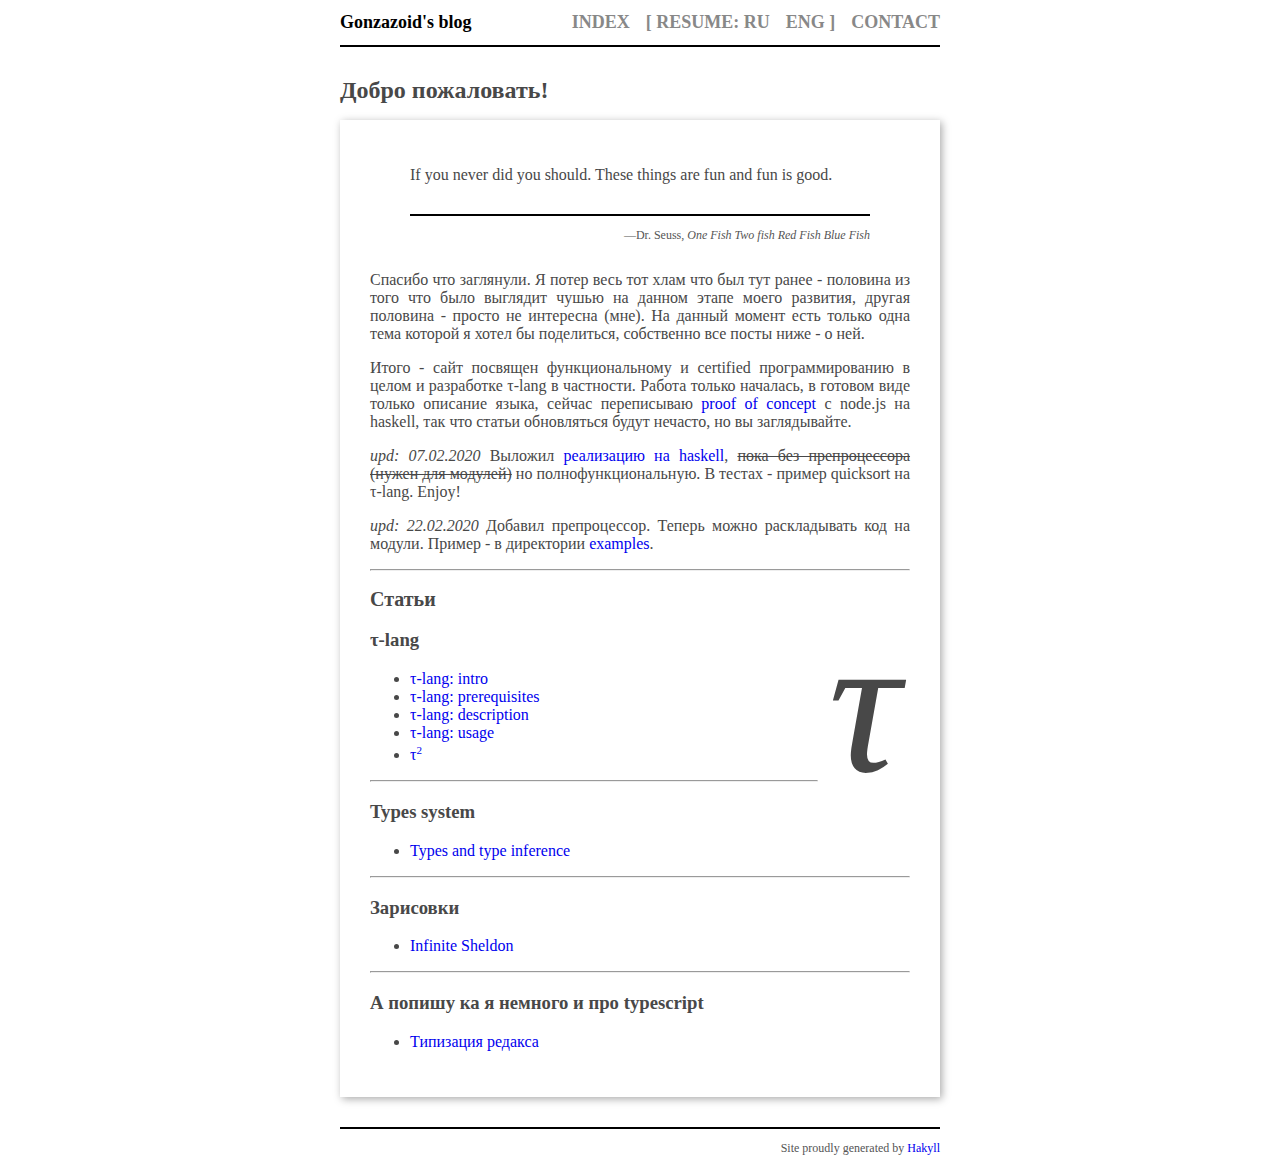
<file: index.html>
<!doctype html>
<html lang="en">
    <head>
        <meta charset="utf-8">
        <meta http-equiv="x-ua-compatible" content="ie=edge">
        <meta name="viewport" content="width=device-width, initial-scale=1">
        <title>Gonzazoid's blog - Добро пожаловать!</title>
        <link rel="stylesheet" href="./css/default.css" />
    </head>
    <body>
        <header>
            <div class="logo">
                <a href="./">Gonzazoid's blog</a>
            </div>
            <nav>
                <a href="./">Index</a>
                <a href="./resume_ru.html">[ Resume: RU</a>
                <a href="./resume.html">ENG ]</a>
                <a href="./contact.html">Contact</a>
            </nav>
        </header>

        <main role="main">
            <h1>Добро пожаловать!</h1>
            <div id="page">
    <div id="document">
        <blockquote>
            <p>If you never did you should. These things are fun and fun is good.</p>
            <footer>—Dr. Seuss, <cite>One Fish Two fish Red Fish Blue Fish</cite></footer>
        </blockquote>

        <p>Спасибо что заглянули. Я потер весь тот хлам что был тут ранее - половина из того что было выглядит чушью на данном этапе моего развития, другая половина - просто не интересна (мне). На данный момент есть только одна тема которой я хотел бы поделиться, собственно все посты ниже - о ней.</p>
        <p>Итого - сайт посвящен функциональному и certified программированию в целом и разработке &tau;-lang в частности.
        Работа только началась, в готовом виде только описание языка, сейчас переписываю <a href="https://github.com/gonzazoid/tau">proof of concept</a> с node.js на haskell, так что статьи обновляться будут нечасто, но вы заглядывайте.</p>
        <p><i>upd: 07.02.2020</i> Выложил <a href="https://github.com/gonzazoid/tau-lang">реализацию на haskell</a>, <s>пока без препроцессора (нужен для модулей)</s> но полнофункциональную. В тестах - пример quicksort на &tau;-lang. Enjoy!</p>
        <p><i>upd: 22.02.2020</i> Добавил препроцессор. Теперь можно раскладывать код на модули. Пример - в директории <a href="https://github.com/gonzazoid/tau-lang/tree/master/examples">examples</a>.</p>
        <hr />
        <div style="float: right; margin: 10px; font-size: 20rem; font-style: italic;">
        &tau;
        </div>
        <h2>Статьи</h2>
        <h3>&tau;-lang</h3>
        <ul>
            
                <li>
                    <a href="./posts/2020-01-14-tau-intro.html"><span>&tau;-lang: intro</span></a>
                </li>
            
                <li>
                    <a href="./posts/2020-01-13-tau-prerequisites.html"><span>&tau;-lang: prerequisites</span></a>
                </li>
            
                <li>
                    <a href="./posts/2020-01-12-tau-core.html"><span>&tau;-lang: description</span></a>
                </li>
            
                <li>
                    <a href="./posts/2020-01-10-tau-usage.html"><span>&tau;-lang: usage</span></a>
                </li>
            
                <li>
                    <a href="./posts/2019-08-21-tau2.html"><span>&tau;<sup><small>2</small></sup></span></a>
                </li>
            
         </ul>
         <hr>
        <h3>Types system</h3>
        <ul>
            
                <li>
                    <a href="./types/2020-01-24-types-and-type-inference.html">Types and type inference</a>
                </li>
            
         </ul>
         <hr>
        <h3>Зарисовки</h3>
        <ul>
            
                <li>
                    <a href="./etc/2020-02-24-Infinite-Sheldon.html">Infinite Sheldon</a>
                </li>
            
         </ul>
         <hr>
         <h3>А попишу ка я немного и про typescript</h3>
         <ul>
            
                <li>
                    <a href="./typescript/2020-02-11-redux-typing.html"><span>Типизация редакса</span></a>
                </li>
            
        </ul>
    </div>
</div>

        </main>

        <footer>
            Site proudly generated by
            <a href="http://jaspervdj.be/hakyll">Hakyll</a>
        </footer>
    </body>
</html>
</file>
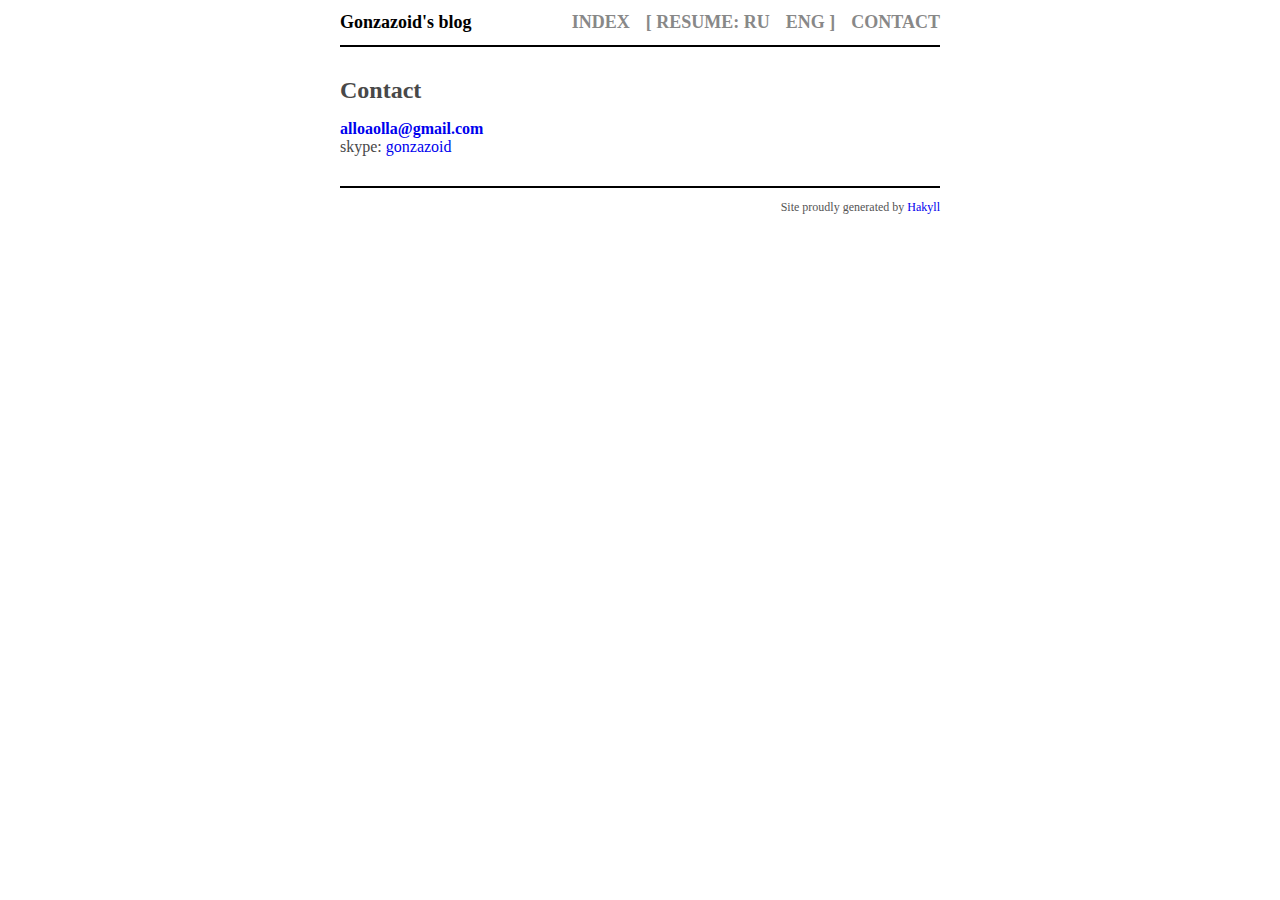
<file: contact.html>
<!doctype html>
<html lang="en">
    <head>
        <meta charset="utf-8">
        <meta http-equiv="x-ua-compatible" content="ie=edge">
        <meta name="viewport" content="width=device-width, initial-scale=1">
        <title>Gonzazoid's blog - Contact</title>
        <link rel="stylesheet" href="./css/default.css" />
    </head>
    <body>
        <header>
            <div class="logo">
                <a href="./">Gonzazoid's blog</a>
            </div>
            <nav>
                <a href="./">Index</a>
                <a href="./resume_ru.html">[ Resume: RU</a>
                <a href="./resume.html">ENG ]</a>
                <a href="./contact.html">Contact</a>
            </nav>
        </header>

        <main role="main">
            <h1>Contact</h1>
            <p><a href="mailto://alloaolla@gmail.com"><b>alloaolla@gmail.com</b></a><br> skype: <a href="skype:gonzazoid?call">gonzazoid</a></p>
        </main>

        <footer>
            Site proudly generated by
            <a href="http://jaspervdj.be/hakyll">Hakyll</a>
        </footer>
    </body>
</html>
</file>
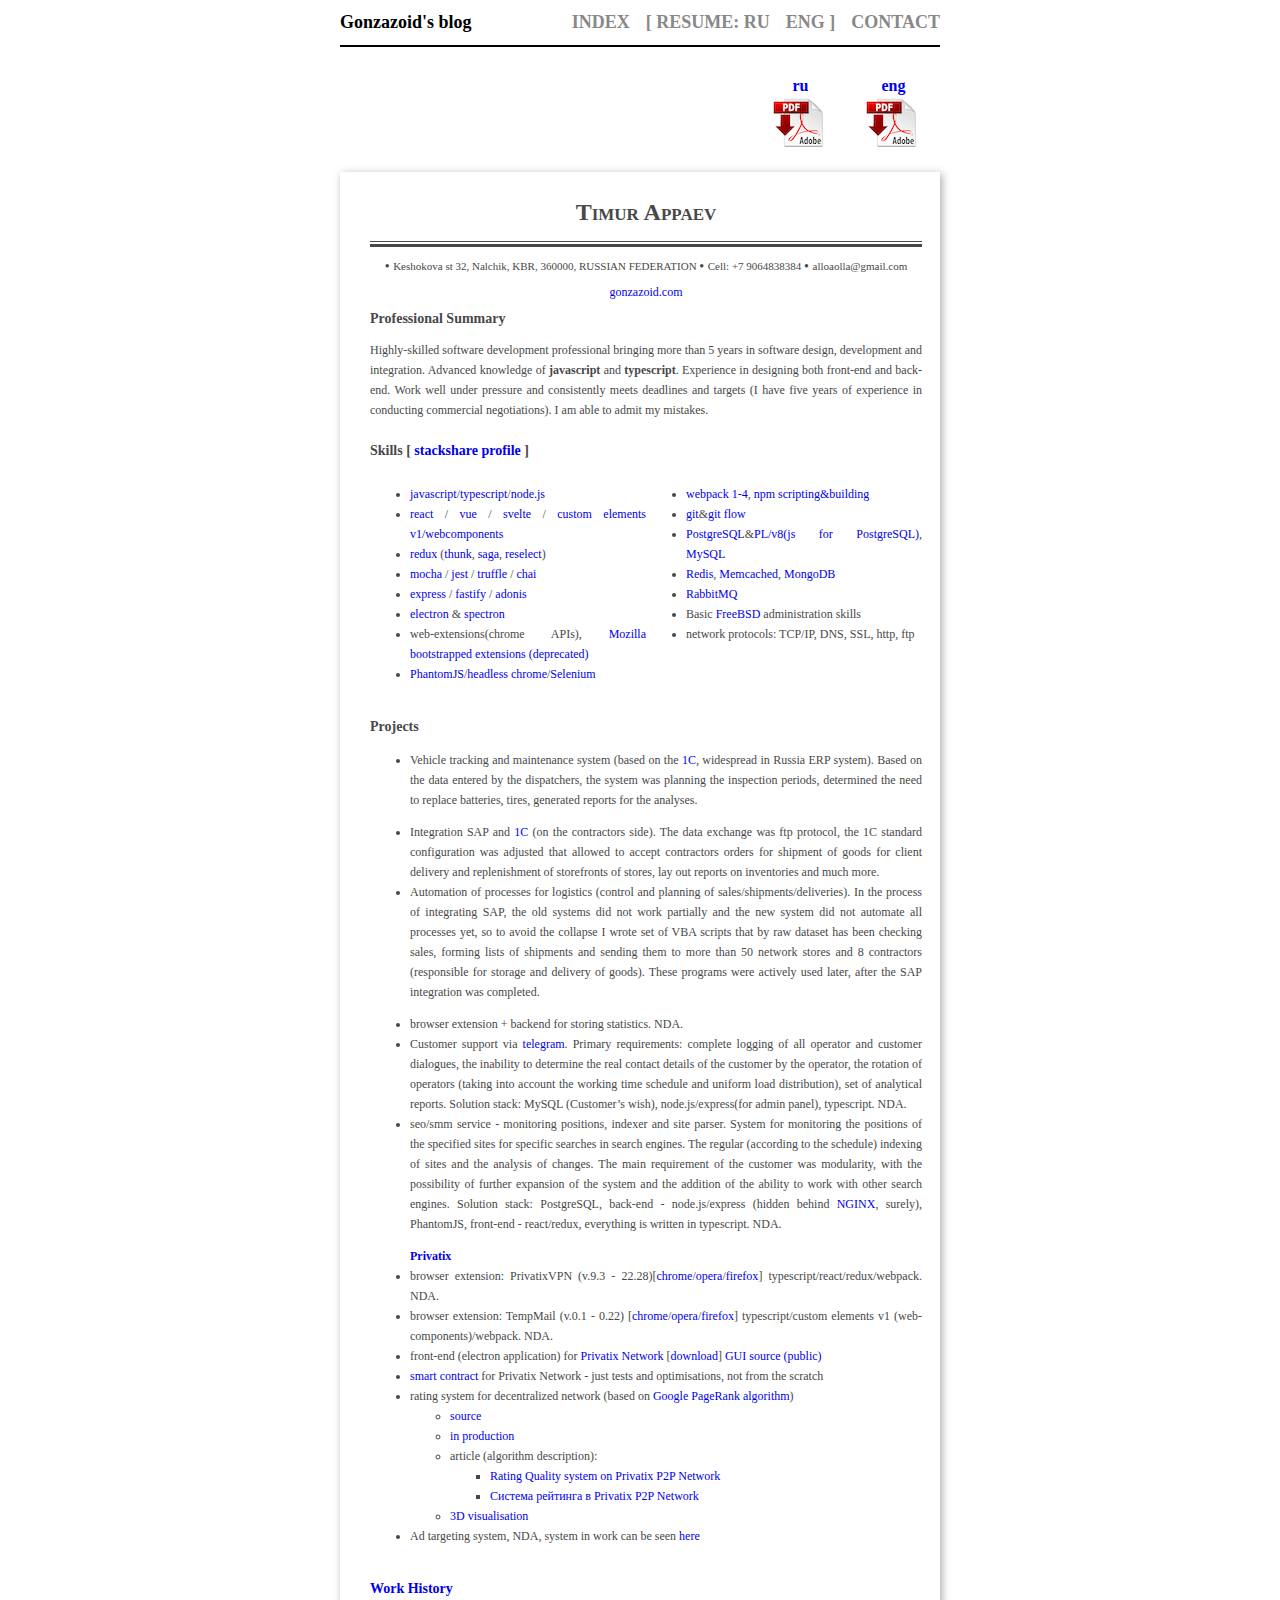
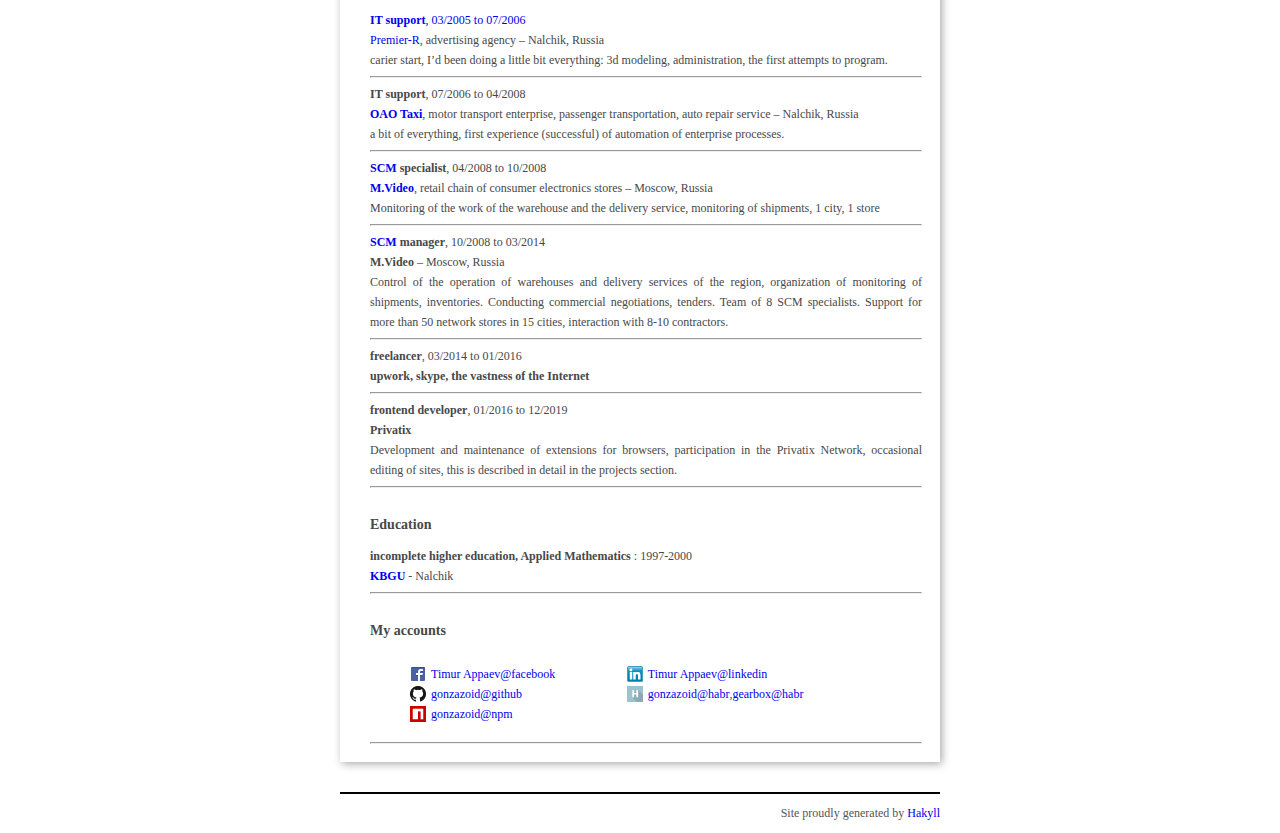
<file: resume.html>
<!doctype html>
<html lang="en">
    <head>
        <meta charset="utf-8">
        <meta http-equiv="x-ua-compatible" content="ie=edge">
        <meta name="viewport" content="width=device-width, initial-scale=1">
        <title>Gonzazoid's blog - <span></span></title>
        <link rel="stylesheet" href="./css/default.css" />
    </head>
    <body>
        <header>
            <div class="logo">
                <a href="./">Gonzazoid's blog</a>
            </div>
            <nav>
                <a href="./">Index</a>
                <a href="./resume_ru.html">[ Resume: RU</a>
                <a href="./resume.html">ENG ]</a>
                <a href="./contact.html">Contact</a>
            </nav>
        </header>

        <main role="main">
            <h1><span></span></h1>
            <div id="site">
<div style="display: flex;justify-content: flex-end;">
<div style="text-align: center;">
<a href="downloads/resume.ru.pdf"><strong>ru</strong><br />
<img src="images/icons/pdf.png" /></a>
</div>
<div style="text-align: center;">
<a href="downloads/resume.pdf"><strong>eng</strong><br />
<img src="images/icons/pdf.png" /></a>
</div>
</div>
<div id="page">
<h1 id="section" class="emphnext"></h1>
<div id="resume" class="o-0" style="opacity: 1;">
<meta http-equiv="Content-Type" content="text/html; charset=utf-16">
</meta>
<style type="text/css" id="static">
        html, body, div, span, applet, object, iframe, h2, h3, h4, h5, h6, p, blockquote, pre, a, abbr, acronym, address, big, cite, code, del, dfn, em, font, img, ins, kbd, q, s, samp, small, strike, strong, sub, sup, tt, var, b, u, i, center, dl, dt, dd, ol, fieldset, form, label, legend, table, caption, tbody, tfoot, thead, tr, th, td
{
    padding: 0;
    border: 0;
    outline: 0;
    vertical-align: baseline;
    background: transparent;
}

blockquote, q
{
    quotes: none;
}
blockquote:before, blockquote:after, q:before, q:after
{
    content: '';
    content: none;
}
:focus
{
    outline: 0;
}
ins
{
    text-decoration: none;
}
del
{
    text-decoration: line-through;
}
table
{
    border-collapse: collapse;
    border-spacing: 0;
}
a img
{
    border: none;
}
/* Typography */
/*
ul, li
{
    list-style-type: disc;
    margin: 0 0 0 10px;
    padding: 0;
}
ul li
{
    margin: 0 0 0 13px;
}
*/
.clear
{
    clear: both;
    height: 0;
}
br.clear
{
    line-height: 0;
}
div#document div.lowerborder
{
    border-bottom: 3px solid;
    margin-top: 2px;
    display: block;
}
div#document div.SECTION_CNTC
{
    padding-bottom: 6px;
    margin-top: 0;
}


div#document div.SECTION_ALNK
{
    padding-bottom: 6px;
    margin-top: 0;
}

div#document div.firstsection
{
    margin-top: 0;
}
div.name
{
    font-size: 15px;
    line-height: 17px;
    font-weight: bold;
    padding: 0 0 1px 0;
    /*border-top: 1px solid;*/
    border-bottom: 1px solid;
    font-variant: small-caps;
    text-align: center;
}

div.paragraph
{
    position: relative;
    text-align: justify;
}
div.heading
{
    clear: both;
    font-weight: bold;
}
div.address
{
    position: relative;
    text-align: center;
    font-size: 0.917em;
    line-height: 1.25em;
    margin-top: 11px;
    word-wrap: break-word;
}
div.address li, div.address ul
{
    display: inline;
    margin: 0;
    padding: 0;
    list-style: none;
}
div.address li:before,.adnlLnks li:before /*Changed by Amit for LCMAIN-955*/
{
    content: "\2022\0020";
    vertical-align: bottom;
}
div.address li.first:before,.adnlLnks li.first:before /*Changed by Amit for LCMAIN-955*/
{
    content: "";
}
div.address2
{
    position: relative;
    text-align: left;
    font-size: 0.917em;
    line-height: 1.25em;
}
span.jobtitle, span.companyname, span.degree
{
    font-weight: bold;
}
span.paddedline
{
    display: block;
}
.nodisplay
{
    display: none;
}
.table_wrapper
{
    width: 100%;
    margin-top: 0;
}
table.twocol td
{
    width: 50%;
}
table.skills, table.twocol {width: 100%;}
table.skills th, table.skills td
{
    width: 20%;
    text-align: center;
}
table.skills th
{
    text-decoration: underline;
}
table.skills .skillname, table.skills .skillrating
{
    text-align: left;
    width: 35%;
}
table.skills .skillrating
{
    width: 20%;
}
table.skills .skillyears, table.skills .skilllast
{
    width: 19%;
}
table.skills .pad1
{
    width: 5%;
}
table.skills .pad2, table.skills .pad3
{
    width: 1%;
}
td.twocol_2
{
    border-left: 1px solid #FEFDFD;
}
div.adnlLnks{text-align: center} /*Added by Amit for LCMAIN-955*/

/*FIX for FORCEFULLY making left margin ZERO for CL*/
div#document .sectionCL .paragraph {margin-top: 0!important;}
.accounts li {
    list-style-type: none;
    display: flex;
}
img.accountItem {
    width: 16px;
    height: 16px;
    align-self:center;
    margin-right: 5px;
}
    </style>
<style type="text/css" id="unparsed">
        div#document {line-height: {$FTLH}px;}
        div#document table {line-height: {$FTLH}px;}
        div#document.pagesize {width: {$DOCW}px;}
        div#document.vmargins {padding-top: {$TBMR}px; padding-bottom: {$TBMR}px;}
        div#document.hmargins {padding-left: {$LRMR}px; padding-right: {$LRMR}px;}
        div#document .section {margin-top: {$SCSP}px;}
        div#document div.sectiontitle {font-size: {$HDSZ}px; line-height: {$HDLH}px;}
        div#document div.heading {margin-bottom: {$SHMB}px;}
        div#document div.paragraph {margin-top: {$PSPC}px;}
        div#document div.firstparagraph {margin-top: 0;}
        div#document .singlecolumn, div#document .maincolumn {margin-left: {$PIND}px; width: {$MACW}px;}
        div#document table.skills td {padding-top: {$TDMT}px;}
        .fontsize {font-size: {$FTSZ}px;}
        .fontface {font-family: {$FTFC};}
        div.name {font-size: {$NMSZ}px; line-height: {$NMLH}px;}
        div.address {font-size: {$CISZ}px; line-height: {$CILH}px; margin-top: {$CIMT}px;}
        div.address li:before {font-size: {$BTSZ}px;}
        /*div#document-wrapper{background: url('http://testbed-net.livecareer.com:8080/img/bg-grid-5px.gif') repeat scroll 0% 0% transparent; width: 612px;}*/

        /*FIX for Re-calculating width of singlecolumn for CL*/
        div#document .sectionCL .singlecolumn {margin-left: 0!important; width: 100%;}
        div.address2 {font-size: {$FTSZ}px; line-height: {$FTLH}px;}
        .adnlLnks li {display:inline!important;} /*Added by Amit for LCMAIN-955*/
    </style>
<style type="text/css" id="dynamic">
        div#document {line-height: 20px;}
        div#document table {line-height: 20px;}
        div#document.pagesize {width: 552px;}
        div#document.vmargins {padding-top: 12px; padding-bottom: 12px;}
        div#document.hmargins {padding-left: 30px; padding-right: 30px;}
        div#document .section {margin-top: 12px;}
        div#document div.sectiontitle {font-size: 14px; line-height: 22px;}
        div#document div.heading {margin-bottom: 10px;}
        div#document div.paragraph {margin-top: 20px;}
        div#document div.firstparagraph {margin-top: 0;}
        div#document .singlecolumn, div#document .maincolumn {margin-left: 0px; width: 552px;}
        div#document table.skills td {padding-top: 10px;}
        .fontsize {font-size: 12px;}
        .fontface {font-family: "Palatino Linotype", Palatino, serif;}
        div.name {font-size: 24px; line-height: 56px;}
        div.address {font-size: 11px; line-height: 19px; margin-top: 10px;}
        div.address li:before {font-size: 14px;}
        /*div#document-wrapper{background: url('http://testbed-net.livecareer.com:8080/img/bg-grid-5px.gif') repeat scroll 0% 0% transparent; width: 612px;}*/

        /*FIX for Re-calculating width of singlecolumn for CL*/
        div#document .sectionCL .singlecolumn {margin-left: 0!important; width: 100%;}
        div.address2 {font-size: 12px; line-height: 20px;}
        .adnlLnks li {display:inline!important;} /*Added by Amit for LCMAIN-955*/
    </style>
<div id="document" class="fontsize fontface vmargins hmargins linespacing pagesize skin-cbg1 ui-sortable">
<div id="SECTION_PICT960462316" class="firstsection pr section-pict">
<div class="wrapper-bg pa dn" style="top: -20px; bottom: -20px; left: -117px; right: -117px;">

</div>
<section class="wrapper pr">

</section>
<div class="acrs-bdr pa dn" style="top: -19px; bottom: -19px; left: -116px;">

</div>
</div>
<div id="SECPRNT_CNTC960462311" class="pr section-cntc">
<div class="wrapper-bg pa dn" style="left: -117px; right: -117px;">

</div>
<section class="wrapper pr">
<div id="SECTION_NAME960462315">
<div id="PARAGRAPH_960462315_1_633795584" class="paragraph PARAGRAPH_NAME firstparagraph">
<div class="name">
<span id="960462315FNAM1" class="field">Timur</span><span></span> <span id="960462315LNAM1" class="field">Appaev</span>
</div>
<div class="lowerborder">

</div>
</div>
</div>
<div id="SECTION_CNTC960462311" class="SECTION_CNTC">
<div id="PARAGRAPH_960462311_1_633796620" class="paragraph PARAGRAPH_CNTC firstparagraph">
<div class="address">
<ul>
<li><span id="960462311STRT1" class="field">Keshokova st 32</span><span>, </span> <span id="960462311CITY1" class="spaced field">Nalchik</span><span>, </span> <span id="960462311STAT1" class="spaced field">KBR</span><span>, </span> <span id="960462311ZIPC1" class="spaced field" data-dependency="STAT+ZIPC">360000</span><span>, </span> <span id="960462311STAT1" class="spaced field">RUSSIAN FEDERATION</span></li>
<li><span>Cell: </span><span id="960462311CPHN1" class="field">+7 9064838384</span></li>
<li><span id="960462311EMAI1" class="field">alloaolla@gmail.com</span></li>
</ul>
</div>
</div>
</div>
</section>
<div class="acrs-bdr pa dn" style="left: -116px;">

</div>
</div>
<div id="SECTION_ALNK960465723" class="SECTION_ALNK pr section-alnk">
<div class="wrapper-bg pa dn" style="top: -20px; bottom: -20px; left: -117px; right: -117px;">

</div>
<section class="wrapper pr">
<div id="PARAGRAPH_960465723_1_633798312" class="paragraph firstparagraph">
<div class="adnlLnks singlecolumn">
<span id="960465723LNK11" class="field"><a href="https://gonzazoid.com">gonzazoid.com</a></span>
</div>
</div>
</section>
<div class="acrs-bdr pa dn" style="top: -19px; bottom: -19px; left: -116px;">

</div>
</div>
<div id="SECTION_SUMM960462317" class="pr section-summ">
<div class="wrapper-bg pa dn" style="left: -117px; right: -117px;">

</div>
<section class="wrapper pr">
<div class="heading">
<div id="SECTNAME_SUMM960462317" class="sectiontitle">
Professional Summary
</div>
</div>
<div id="PARAGRAPH_960462317_1_633798131" class="paragraph firstparagraph">
<div id="960462317FRFM1" class="field singlecolumn">
Highly-skilled software development professional bringing more than 5 years in software design, development and integration. Advanced knowledge of <strong>javascript</strong> and <strong>typescript</strong>. Experience in designing both front-end and back-end. Work well under pressure and consistently meets deadlines and targets (I have five years of experience in conducting commercial negotiations). I am able to admit my mistakes.
</div>
</div>
<br />

</section>
<div class="acrs-bdr pa dn" style="left: -116px;">

</div>
</section>
</div>
<div id="SECTION_HILT960462314" class="pr section-hilt">
<div class="wrapper-bg pa dn" style="left: -117px; right: -117px;">

</div>
<section class="wrapper pr">
<div class="heading">
<div id="SECTNAME_HILT960462314" class="sectiontitle">
Skills [ <a href="https://stackshare.io/gonzazoid/my-stack">stackshare profile</a> ]
</div>
</div>
<div id="PARAGRAPH_960462314_1_633797955" class="paragraph firstparagraph">
<div class="singlecolumn maincolumn">
<table>
<colgroup>
<col style="width: 50%" />
<col style="width: 50%" />
</colgroup>
<tbody>
<tr class="odd">
<td><ul>
<li><a href="http://www.ecma-international.org/publications/standards/Ecma-262.htm">javascript</a>/<a href="http://www.typescriptlang.org/">typescript</a>/<a href="https://nodejs.org/en/">node.js</a></li>
<li><a href="https://facebook.github.io/react/">react</a> / <a href="https://vuejs.org/">vue</a> / <a href="https://svelte.dev/">svelte</a> / <a href="https://github.com/w3c/webcomponents/">custom elements v1/webcomponents</a></li>
<li><a href="http://redux.js.org/">redux</a> (<a href="https://github.com/reduxjs/redux-thunk">thunk</a><span></span>, <a href="https://github.com/redux-saga/redux-saga">saga</a>, <a href="https://github.com/reduxjs/reselect">reselect</a>)</li>
<li><a href="https://mochajs.org/">mocha</a> / <a href="https://jestjs.io/">jest</a> / <a href="https://www.trufflesuite.com/truffle">truffle</a> / <a href="https://www.chaijs.com/">chai</a></li>
<li><a href="http://expressjs.com/">express</a> / <a href="https://github.com/fastify/fastify">fastify</a> / <a href="https://adonisjs.com/">adonis</a></li>
<li><a href="https://electronjs.org/">electron</a> &amp; <a href="https://electronjs.org/spectron">spectron</a></li>
<li><span>web-extensions(chrome APIs)</span>, <a href="https://developer.mozilla.org/en-US/Add-ons/Bootstrapped_extensions">Mozilla bootstrapped extensions (deprecated)</a></li>
<li><a href="http://phantomjs.org/">PhantomJS</a>/<a href="https://chromium.googlesource.com/chromium/src/+/lkgr/headless/README.md">headless chrome</a>/<a href="http://www.seleniumhq.org/">Selenium</a></li>
</ul></td>
<td><ul>
<li><a href="https://webpack.js.org/">webpack 1-4</a>, <a href="https://www.npmjs.com/~gonzazoid">npm scripting&amp;building</a></li>
<li><a href="https://git-scm.com/">git</a>&amp;<a href="https://danielkummer.github.io/git-flow-cheatsheet/index.html">git flow</a></li>
<li><a href="https://www.postgresql.org/">PostgreSQL</a>&amp;<a href="https://pgxn.org/dist/plv8/doc/plv8.html">PL/v8(js for PostgreSQL)</a>, <a href="https://www.mysql.com/">MySQL</a></li>
<li><a href="https://redis.io/">Redis</a>, <a href="https://memcached.org/">Memcached</a>, <a href="https://www.mongodb.com/">MongoDB</a></li>
<li><a href="https://www.rabbitmq.com/">RabbitMQ</a></li>
<li>Basic <a href="https://www.freebsd.org/">FreeBSD</a> administration skills</li>
<li>network protocols: TCP/IP, DNS, SSL, http, ftp</li>
</ul></td>
</tr>
</tbody>
</table>
</div>
</div>
<br />

</section>
<div class="acrs-bdr pa dn" style="left: -116px;">

</div>
</div>
<div id="SECTION_HILT960462314" class="pr section-hilt">
<div class="wrapper-bg pa dn" style="left: -117px; right: -117px;">

</div>
<section class="wrapper pr">
<div class="heading">
<div id="SECTNAME_HILT960462314" class="sectiontitle">
Projects
</div>
</div>
<div id="PARAGRAPH_960462314_1_633797955" class="paragraph firstparagraph">
<div class="singlecolumn maincolumn">
<ul>
<li>Vehicle tracking and maintenance system (based on the <a href="http://1c.ru/">1C</a>, widespread in Russia ERP system). Based on the data entered by the dispatchers, the system was planning the inspection periods, determined the need to replace batteries, tires, generated reports for the analyses.</li>
</ul>
<ul>
<li>Integration SAP and <a href="http://1c.ru/">1C</a> (on the contractors side). The data exchange was ftp protocol, the 1C standard configuration was adjusted that allowed to accept contractors orders for shipment of goods for client delivery and replenishment of storefronts of stores, lay out reports on inventories and much more.</li>
<li>Automation of processes for logistics (control and planning of sales/shipments/deliveries). In the process of integrating SAP, the old systems did not work partially and the new system did not automate all processes yet, so to avoid the collapse I wrote set of VBA scripts that by raw dataset has been checking sales, forming lists of shipments and sending them to more than 50 network stores and 8 contractors (responsible for storage and delivery of goods). These programs were actively used later, after the SAP integration was completed.</li>
</ul>
<ul>
<li>browser extension + backend for storing statistics. NDA.</li>
<li>Customer support via <a href="https://telegram.org/">telegram</a>. Primary requirements: complete logging of all operator and customer dialogues, the inability to determine the real contact details of the customer by the operator, the rotation of operators (taking into account the working time schedule and uniform load distribution), set of analytical reports. Solution stack: MySQL (Customer’s wish), node.js/express(for admin panel), typescript. NDA.</li>
<li>seo/smm service - monitoring positions, indexer and site parser. System for monitoring the positions of the specified sites for specific searches in search engines. The regular (according to the schedule) indexing of sites and the analysis of changes. The main requirement of the customer was modularity, with the possibility of further expansion of the system and the addition of the ability to work with other search engines. Solution stack: PostgreSQL, back-end - node.js/express (hidden behind <a href="https://nginx.org/en/docs/">NGINX</a>, surely), PhantomJS, front-end - react/redux, everything is written in typescript. NDA.</li>
</ul>
<ul>
<strong><a href="https://privatix.com/">Privatix</a></strong>
<li>
browser extension: PrivatixVPN (v.9.3 - 22.28)[<a href="https://chrome.google.com/webstore/detail/privatix-free-vpn-and-unl/dpdmolbociagblhlkopalkepebeoifka">chrome</a>/<a href="https://addons.opera.com/ru/extensions/details/privatix-for-opera/">opera</a>/<a href="https://addons.mozilla.org/ru/firefox/addon/privatix/">firefox</a>] typescript/react/redux/webpack. NDA.
</li>
<li>
browser extension: TempMail (v.0.1 - 0.22) [<a href="https://chrome.google.com/webstore/detail/temp-mail-disposable-temp/inojafojbhdpnehkhhfjalgjjobnhomj">chrome</a>/<a href="https://addons.opera.com/ru/extensions/details/temp-mail-disposable-temporary-email/">opera</a>/<a href="https://addons.mozilla.org/ru/firefox/addon/temp-mail/">firefox</a>] typescript/custom elements v1 (web-components)/webpack. NDA.
</li>
<li>
front-end (electron application) for <a href="https://privatix.network/">Privatix Network</a> [<a href="https://privatix.io/#download">download</a>] <a href="https://github.com/Privatix/dapp-gui">GUI source (public)</a>
</li>
<li>
<a href="https://github.com/Privatix/dapp-smart-contract">smart contract</a> for Privatix Network - just tests and optimisations, not from the scratch
</li>
<li>
rating system for decentralized network (based on <a href="http://ilpubs.stanford.edu:8090/422/1/1999-66.pdf">Google PageRank algorithm</a>)
<ul>
<li><a href="https://github.com/Privatix/privatix/tree/master/rating">source</a></li>
<li><a href="https://privatix.network/">in production</a></li>
<li>article (algorithm description):
<ul>
<li><a href="https://medium.com/privatix/privatix-network-rating-651b5171cf1f">Rating Quality system on Privatix P2P Network</a></li>
<li><a href="https://medium.com/privatix/%D1%81%D0%B8%D1%81%D1%82%D0%B5%D0%BC%D0%B0-%D1%80%D0%B5%D0%B9%D1%82%D0%B8%D0%BD%D0%B3%D0%B0-%D0%B2-privatix-p2p-network-8dd25e5143e9">Система рейтинга в Privatix P2P Network</a></li>
</ul></li>
<li><a href="https://privatix.network/graph">3D visualisation</a></li>
</ul>
<li>
Ad targeting system, NDA, system in work can be seen <a href="https://temp-mail.org/en/">here
</li>
</div>
</div>
</section>
<div class="acrs-bdr pa dn" style="left: -116px;">

</div>
</div>
<br />

<div id="SECTION_EXPR960462313" class="pr section-expr show-acr-edit">
<div class="wrapper-bg pa dn" style="left: -117px; right: -117px;">

</div>
<section class="wrapper pr">
<div class="heading">
<div id="SECTNAME_EXPR960462313" class="sectiontitle">
Work History
</div>
</div>
<div id="PARAGRAPH_960462313_1_633797226" class="paragraph firstparagraph pr">
<div class="singlecolumn">
<span class="paddedline" style="display: inline;"><span id="960462313JTIT1" class="jobtitle">IT support</span><span>, </span> </span><span class="paddedline" style="display: inline;"><span id="960462313JSTD1" class="jobdates" data-format="%m/%Y">03/2005</span><span> to </span><span id="960462313EDDT1" class="jobdates" data-format="%m/%Y">07/2006</span><br />
</span><span class="paddedline"><span id="960462313COMP1" class="companyname"><a href="https://yandex.ru/maps/org/premyer_r/1084072053">Premier-R</a></span><span>, advertising agency – </span> <span id="960462313JCIT1" class="joblocation jobcity">Nalchik</span><span>, </span><span id="960462313JSTA1" class="joblocation jobstate">Russia</span><br />
</span><span id="960462313JDES1" class="jobline">carier start, I’d been doing a little bit everything: 3d modeling, administration, the first attempts to program.</span>
</div>
<hr />
<div class="singlecolumn">
<span class="paddedline" style="display: inline;"><span id="960462313JTIT1" class="jobtitle">IT support</span><span>, </span> </span><span class="paddedline" style="display: inline;"><span id="960462313JSTD1" class="jobdates" data-format="%m/%Y">07/2006</span><span> to </span><span id="960462313EDDT1" class="jobdates" data-format="%m/%Y">04/2008</span><br />
</span><span class="paddedline"><span id="960462313COMP1" class="companyname"><a href="http://www.oaotaxi.ru/">OAO Taxi</a></span><span>, motor transport enterprise, passenger transportation, auto repair service – </span> <span id="960462313JCIT1" class="joblocation jobcity">Nalchik</span><span>, </span><span id="960462313JSTA1" class="joblocation jobstate">Russia</span><br />
</span><span id="960462313JDES1" class="jobline">a bit of everything, first experience (successful) of automation of enterprise processes.</span>
</div>
<hr />
<div class="singlecolumn">
<span class="paddedline" style="display: inline;"><span id="960462313JTIT1" class="jobtitle"><a href="https://en.wikipedia.org/wiki/Supply_chain_management">SCM</a> specialist</span><span>, </span> </span><span class="paddedline" style="display: inline;"><span id="960462313JSTD1" class="jobdates" data-format="%m/%Y">04/2008</span><span> to </span><span id="960462313EDDT1" class="jobdates" data-format="%m/%Y">10/2008</span><br />
</span><span class="paddedline"><span id="960462313COMP1" class="companyname"><a href="http://www.mvideo.ru/">M.Video</a></span><span>, retail chain of consumer electronics stores – </span> <span id="960462313JCIT1" class="joblocation jobcity">Moscow</span><span>, </span><span id="960462313JSTA1" class="joblocation jobstate">Russia</span><br />
</span><span id="960462313JDES1" class="jobline">Monitoring of the work of the warehouse and the delivery service, monitoring of shipments, 1 city, 1 store</span>
</div>
<hr />
<div class="singlecolumn">
<span class="paddedline" style="display: inline;"><span id="960462313JTIT1" class="jobtitle"><a href="https://en.wikipedia.org/wiki/Supply_chain_management">SCM</a> manager</span><span>, </span> </span><span class="paddedline" style="display: inline;"><span id="960462313JSTD1" class="jobdates" data-format="%m/%Y">10/2008</span><span> to </span><span id="960462313EDDT1" class="jobdates" data-format="%m/%Y">03/2014</span><br />
</span><span class="paddedline"><span id="960462313COMP1" class="companyname">M.Video</span><span> – </span> <span id="960462313JCIT1" class="joblocation jobcity">Moscow</span><span>, </span><span id="960462313JSTA1" class="joblocation jobstate">Russia</span><br />
</span><span id="960462313JDES1" class="jobline">Control of the operation of warehouses and delivery services of the region, organization of monitoring of shipments, inventories. Conducting commercial negotiations, tenders. Team of 8 SCM specialists. Support for more than 50 network stores in 15 cities, interaction with 8-10 contractors.</span>
</div>
<hr />
<div class="singlecolumn">
<span class="paddedline" style="display: inline;"><span id="960462313JTIT1" class="jobtitle">freelancer</span><span>, </span> </span><span class="paddedline" style="display: inline;"><span id="960462313JSTD1" class="jobdates" data-format="%m/%Y">03/2014</span><span> to </span><span id="960462313EDDT1" class="jobdates" data-format="%m/%Y">01/2016</span><br />
</span><span class="paddedline"><span id="960462313COMP1" class="companyname">upwork, skype, the vastness of the Internet</span><span></span> <span id="960462313JCIT1" class="joblocation jobcity"></span><span> </span><span id="960462313JSTA1" class="joblocation jobstate"></span><br />
</span><span id="960462313JDES1" class="jobline"></span>
</div>
<hr />
<div class="singlecolumn">
<span class="paddedline" style="display: inline;"><span id="960462313JTIT1" class="jobtitle">frontend developer</span><span>, </span> </span><span class="paddedline" style="display: inline;"><span id="960462313JSTD1" class="jobdates" data-format="%m/%Y">01/2016</span><span> to </span><span id="960462313EDDT1" class="jobdates" data-format="%m/%Y">12/2019</span><br />
</span><span class="paddedline"><span id="960462313COMP1" class="companyname">Privatix</span><span></span> <span id="960462313JCIT1" class="joblocation jobcity"></span><span> </span><span id="960462313JSTA1" class="joblocation jobstate"></span><br />
</span><span id="960462313JDES1" class="jobline">Development and maintenance of extensions for browsers, participation in the Privatix Network, occasional editing of sites, this is described in detail in the projects section.</span>
</div>
<hr />
</div>
</section>
<div class="acrs-bdr pa dn" style="left: -116px;">

</div>
</div>
<br />

<div id="SECTION_EDUC960462312" class="pr section-educ show-acr-edit">
<div class="wrapper-bg pa dn" style="left: -117px; right: -117px;">

</div>
<section class="wrapper pr">
<div class="heading">
<div class="sectiontitle">
Education
</div>
</div>
<div class="paragraph firstparagraph pr">
<div class="singlecolumn">
<span class="paddedline"><span id="960462312DGRE1" class="degree">incomplete higher education, Applied Mathematics </span><span>: </span><span id="960462312STUY1" class="programline"></span><span id="960462312GRYR1" class="jobdates">1997-2000</span><br />
</span><span class="paddedline"><span id="960462312SCHO1" class="companyname companyname_educ"><a href="http://www.kbsu.ru/">KBGU</a></span><span> - </span><span id="960462312SCIT1" class="joblocation jobcity">Nalchik</span><span id="960462312SSTA1" class="joblocation jobstate"></span><br />
</span><span id="960462312FRFM1" class="field"></span>
</div>
</div>
</section>
<div class="acrs-bdr pa dn" style="left: -116px;">

</div>
</div>
<hr />
<br />

<div class="pr section-educ show-acr-edit">
<div class="wrapper-bg pa dn" style="left: -117px; right: -117px;">

</div>
<section class="wrapper pr">
<div class="heading">
<div class="sectiontitle">
My accounts
</div>
</div>
<div class="paragraph firstparagraph pr accounts">
<table>
<colgroup>
<col style="width: 50%" />
<col style="width: 50%" />
</colgroup>
<tbody>
<tr class="odd">
<td><ul>
<li><img src="images/icons/facebook.ico" class="accountItem" /> <a href="https://www.facebook.com/timur.appaev.1">Timur Appaev@facebook</a></li>
<li><img src="images/icons/github.ico" class="accountItem" /> <a href="https://github.com/gonzazoid">gonzazoid@github</a></li>
<li><img src="images/icons/npm.png" class="accountItem" /> <a href="https://www.npmjs.com/~gonzazoid">gonzazoid@npm</a></li>
</ul></td>
<td><ul>
<li><img src="images/icons/linkedin.ico" class="accountItem" /> <a href="https://linkedin.com/in/timur-appaev-630662b0">Timur Appaev@linkedin</a></li>
<li><img src="images/icons/habr.png" class="accountItem" /> <a href="https://habrahabr.ru/users/gonzazoid/">gonzazoid@habr</a>, <a href="https://habrahabr.ru/users/gearbox/">gearbox@habr</a></li>
</ul></td>
</tr>
</tbody>
</table>
</div>
</section>
<div class="acrs-bdr pa dn" style="left: -116px;">

</div>
</div>
<hr />
</div>
</div>
<!-- End Page -->
</div>
</div>
        </main>

        <footer>
            Site proudly generated by
            <a href="http://jaspervdj.be/hakyll">Hakyll</a>
        </footer>
    </body>
</html>
</file>
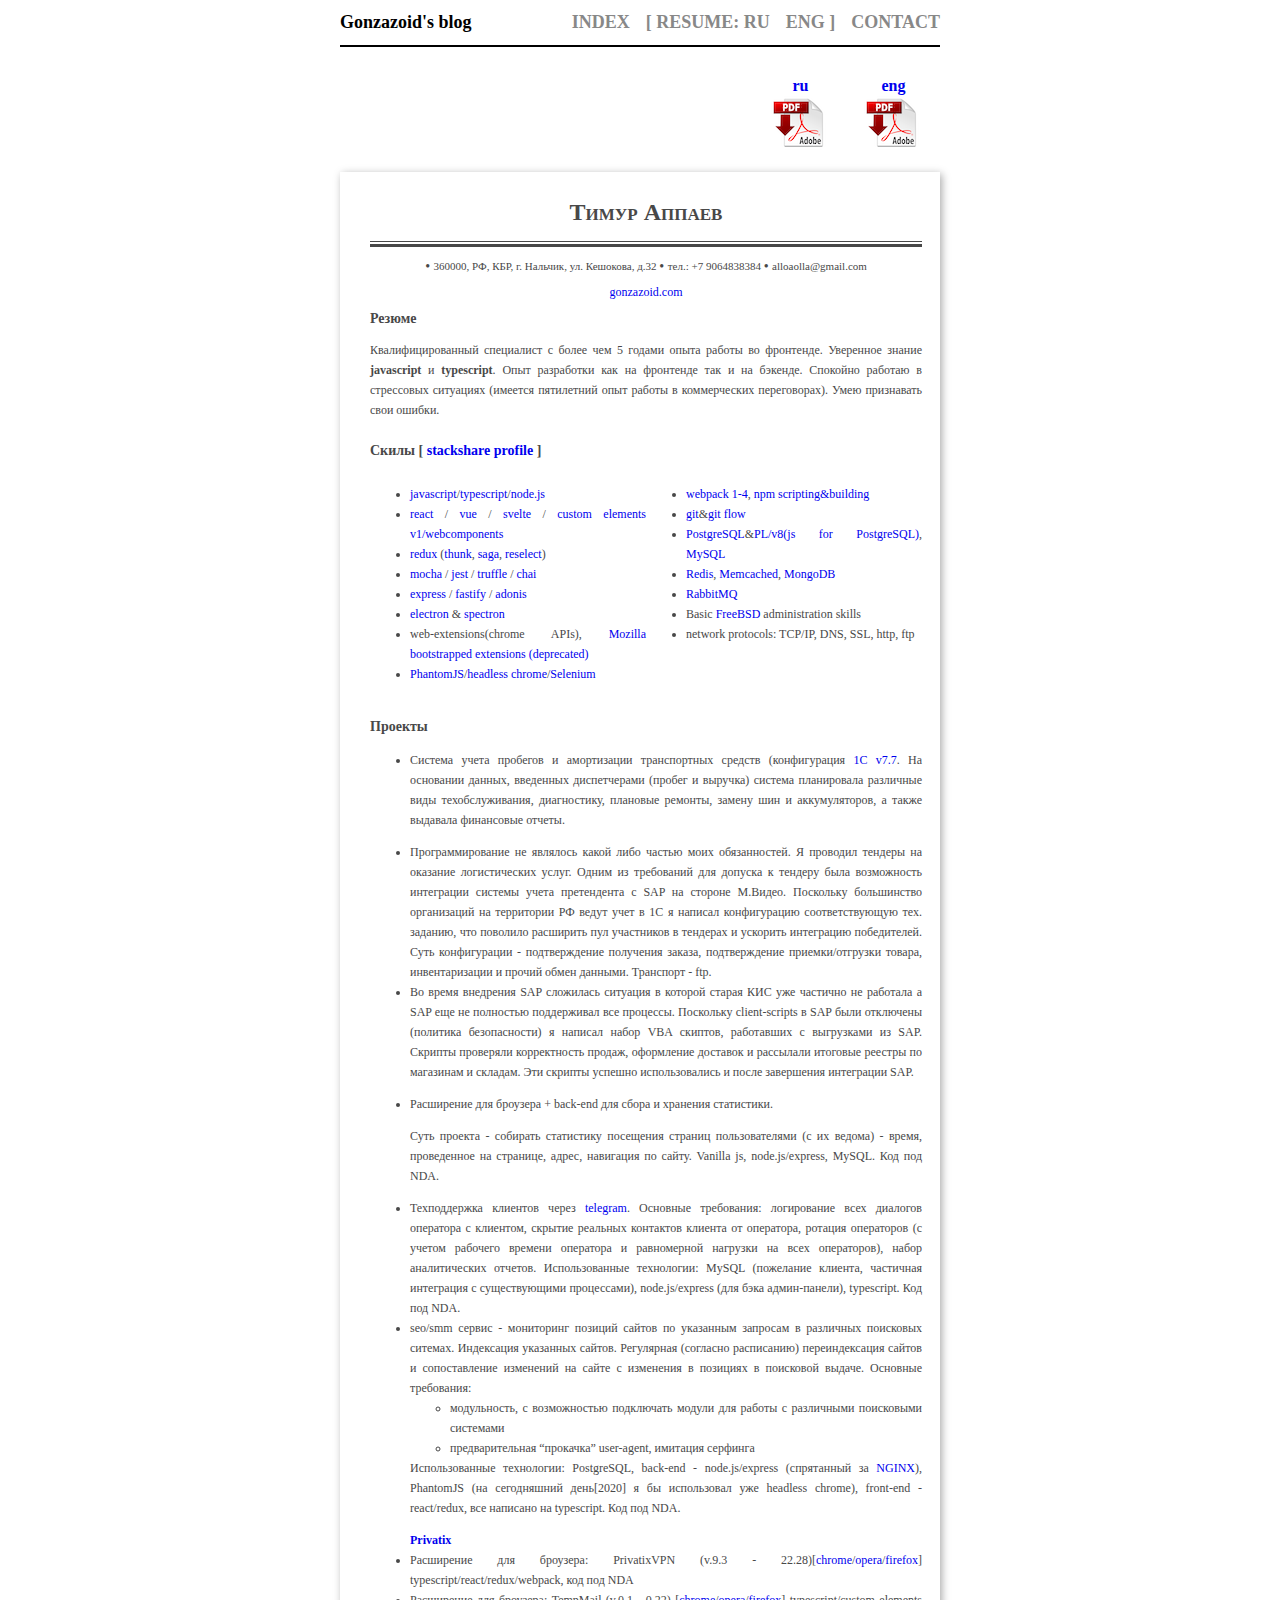
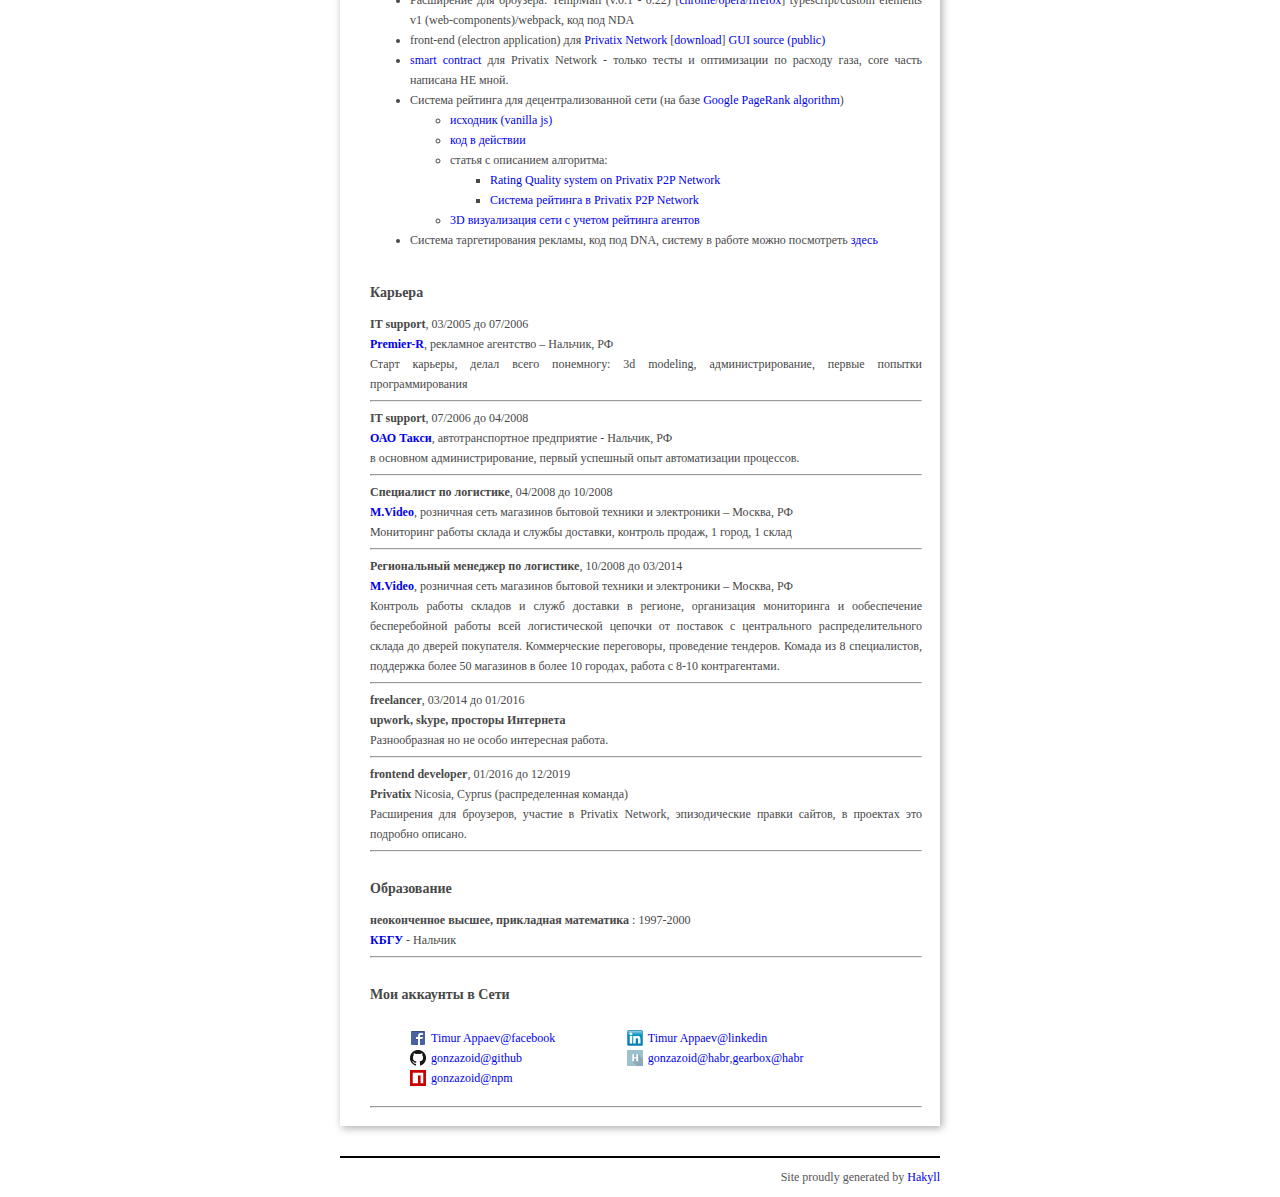
<file: resume_ru.html>
<!doctype html>
<html lang="en">
    <head>
        <meta charset="utf-8">
        <meta http-equiv="x-ua-compatible" content="ie=edge">
        <meta name="viewport" content="width=device-width, initial-scale=1">
        <title>Gonzazoid's blog - <span></span></title>
        <link rel="stylesheet" href="./css/default.css" />
    </head>
    <body>
        <header>
            <div class="logo">
                <a href="./">Gonzazoid's blog</a>
            </div>
            <nav>
                <a href="./">Index</a>
                <a href="./resume_ru.html">[ Resume: RU</a>
                <a href="./resume.html">ENG ]</a>
                <a href="./contact.html">Contact</a>
            </nav>
        </header>

        <main role="main">
            <h1><span></span></h1>
            <div id="site">
<div style="display: flex;justify-content: flex-end;">
<div style="text-align: center;">
<a href="downloads/resume.ru.pdf"><strong>ru</strong><br />
<img src="images/icons/pdf.png" /></a>
</div>
<div style="text-align: center;">
<a href="downloads/resume.pdf"><strong>eng</strong><br />
<img src="images/icons/pdf.png" /></a>
</div>
</div>
<div id="page">
<h1 id="section" class="emphnext"></h1>
<div id="resume" class="o-0" style="opacity: 1;">
<meta http-equiv="Content-Type" content="text/html; charset=utf-16">
<style type="text/css" id="static">
        /* Reset browser defaults *//* --------------------------------------------------------------
    Reset default browser CSS.
    Based on work by Eric Meyer:
    * http://meyerweb.com/eric/tools/css/reset/index.html
    -------------------------------------------------------------- *//* v1.0 | 20080212 */html, body, div, span, applet, object, iframe, h2, h3, h4, h5, h6, p, blockquote, pre, a, abbr, acronym, address, big, cite, code, del, dfn, em, font, img, ins, kbd, q, s, samp, small, strike, strong, sub, sup, tt, var, b, u, i, center, dl, dt, dd, ol, fieldset, form, label, legend, table, caption, tbody, tfoot, thead, tr, th, td
{
    padding: 0;
    border: 0;
    outline: 0;
    vertical-align: baseline;
    background: transparent;
}
/*
ol, ul
{
    list-style: none;
}
*/
blockquote, q
{
    quotes: none;
}
blockquote:before, blockquote:after, q:before, q:after
{
    content: '';
    content: none;
}
:focus
{
    outline: 0;
}
ins
{
    text-decoration: none;
}
del
{
    text-decoration: line-through;
}
table
{
    border-collapse: collapse;
    border-spacing: 0;
}
a img
{
    border: none;
}
/* Typography */
/*
ul, li
{
    list-style-type: disc;
    margin: 0 0 0 10px;
    padding: 0;
}
ul li
{
    margin: 0 0 0 13px;
}
*/
.clear
{
    clear: both;
    height: 0;
}
br.clear
{
    line-height: 0;
}
div#document div.lowerborder
{
    border-bottom: 3px solid;
    margin-top: 2px;
    display: block;
}
div#document div.SECTION_CNTC
{
    padding-bottom: 6px;
    margin-top: 0;
}


div#document div.SECTION_ALNK
{
    padding-bottom: 6px;
    margin-top: 0;
}

div#document div.firstsection
{
    margin-top: 0;
}
div.name
{
    font-size: 15px;
    line-height: 17px;
    font-weight: bold;
    padding: 0 0 1px 0;
    /*border-top: 1px solid;*/
    border-bottom: 1px solid;
    font-variant: small-caps;
    text-align: center;
}

div.paragraph
{
    position: relative;
    text-align: justify;
}
div.heading
{
    clear: both;
    font-weight: bold;
}
div.address
{
    position: relative;
    text-align: center;
    font-size: 0.917em;
    line-height: 1.25em;
    margin-top: 11px;
    word-wrap: break-word;
}
div.address li, div.address ul
{
    display: inline;
    margin: 0;
    padding: 0;
    list-style: none;
}
div.address li:before,.adnlLnks li:before /*Changed by Amit for LCMAIN-955*/
{
    content: "\2022\0020";
    vertical-align: bottom;
}
div.address li.first:before,.adnlLnks li.first:before /*Changed by Amit for LCMAIN-955*/
{
    content: "";
}
div.address2
{
    position: relative;
    text-align: left;
    font-size: 0.917em;
    line-height: 1.25em;
}
span.jobtitle, span.companyname, span.degree
{
    font-weight: bold;
}
span.paddedline
{
    display: block;
}
.nodisplay
{
    display: none;
}
.table_wrapper
{
    width: 100%;
    margin-top: 0;
}
table.twocol td
{
    width: 50%;
}
table.skills, table.twocol {width: 100%;}
table.skills th, table.skills td
{
    width: 20%;
    text-align: center;
}
table.skills th
{
    text-decoration: underline;
}
table.skills .skillname, table.skills .skillrating
{
    text-align: left;
    width: 35%;
}
table.skills .skillrating
{
    width: 20%;
}
table.skills .skillyears, table.skills .skilllast
{
    width: 19%;
}
table.skills .pad1
{
    width: 5%;
}
table.skills .pad2, table.skills .pad3
{
    width: 1%;
}
td.twocol_2
{
    border-left: 1px solid #FEFDFD;
}
div.adnlLnks{text-align: center} /*Added by Amit for LCMAIN-955*/

/*FIX for FORCEFULLY making left margin ZERO for CL*/
div#document .sectionCL .paragraph {margin-top: 0!important;}
.accounts li {
    list-style-type: none;
    display: flex;
}
img.accountItem {
    width: 16px;
    height: 16px;
    align-self:center;
    margin-right: 5px;
}
    </style>
<style type="text/css" id="unparsed">
        div#document {line-height: {$FTLH}px;}
        div#document table {line-height: {$FTLH}px;}
        div#document.pagesize {width: {$DOCW}px;}
        div#document.vmargins {padding-top: {$TBMR}px; padding-bottom: {$TBMR}px;}
        div#document.hmargins {padding-left: {$LRMR}px; padding-right: {$LRMR}px;}
        div#document .section {margin-top: {$SCSP}px;}
        div#document div.sectiontitle {font-size: {$HDSZ}px; line-height: {$HDLH}px;}
        div#document div.heading {margin-bottom: {$SHMB}px;}
        div#document div.paragraph {margin-top: {$PSPC}px;}
        div#document div.firstparagraph {margin-top: 0;}
        div#document .singlecolumn, div#document .maincolumn {margin-left: {$PIND}px; width: {$MACW}px;}
        div#document table.skills td {padding-top: {$TDMT}px;}
        .fontsize {font-size: {$FTSZ}px;}
        .fontface {font-family: {$FTFC};}
        div.name {font-size: {$NMSZ}px; line-height: {$NMLH}px;}
        div.address {font-size: {$CISZ}px; line-height: {$CILH}px; margin-top: {$CIMT}px;}
        div.address li:before {font-size: {$BTSZ}px;}
        /*div#document-wrapper{background: url('http://testbed-net.livecareer.com:8080/img/bg-grid-5px.gif') repeat scroll 0% 0% transparent; width: 612px;}*/

        /*FIX for Re-calculating width of singlecolumn for CL*/
        div#document .sectionCL .singlecolumn {margin-left: 0!important; width: 100%;}
        div.address2 {font-size: {$FTSZ}px; line-height: {$FTLH}px;}
        .adnlLnks li {display:inline!important;} /*Added by Amit for LCMAIN-955*/
    </style>
<style type="text/css" id="dynamic">
        div#document {line-height: 20px;}
        div#document table {line-height: 20px;}
        div#document.pagesize {width: 552px;}
        div#document.vmargins {padding-top: 12px; padding-bottom: 12px;}
        div#document.hmargins {padding-left: 30px; padding-right: 30px;}
        div#document .section {margin-top: 12px;}
        div#document div.sectiontitle {font-size: 14px; line-height: 22px;}
        div#document div.heading {margin-bottom: 10px;}
        div#document div.paragraph {margin-top: 20px;}
        div#document div.firstparagraph {margin-top: 0;}
        div#document .singlecolumn, div#document .maincolumn {margin-left: 0px; width: 552px;}
        div#document table.skills td {padding-top: 10px;}
        .fontsize {font-size: 12px;}
        .fontface {font-family: "Palatino Linotype", Palatino, serif;}
        div.name {font-size: 24px; line-height: 56px;}
        div.address {font-size: 11px; line-height: 19px; margin-top: 10px;}
        div.address li:before {font-size: 14px;}
        /*div#document-wrapper{background: url('http://testbed-net.livecareer.com:8080/img/bg-grid-5px.gif') repeat scroll 0% 0% transparent; width: 612px;}*/

        /*FIX for Re-calculating width of singlecolumn for CL*/
        div#document .sectionCL .singlecolumn {margin-left: 0!important; width: 100%;}
        div.address2 {font-size: 12px; line-height: 20px;}
        .adnlLnks li {display:inline!important;} /*Added by Amit for LCMAIN-955*/
    </style>
<div id="document" class="fontsize fontface vmargins hmargins linespacing pagesize skin-cbg1 ui-sortable">
<div id="SECTION_PICT960462316" class="firstsection pr section-pict">
<div class="wrapper-bg pa dn" style="top: -20px; bottom: -20px; left: -117px; right: -117px;">

</div>
<section class="wrapper pr">

</section>
<div class="acrs-bdr pa dn" style="top: -19px; bottom: -19px; left: -116px;">

</div>
</div>
<div id="SECPRNT_CNTC960462311" class="pr section-cntc">
<div class="wrapper-bg pa dn" style="left: -117px; right: -117px;">

</div>
<section class="wrapper pr">
<div id="SECTION_NAME960462315">
<div id="PARAGRAPH_960462315_1_633795584" class="paragraph PARAGRAPH_NAME firstparagraph">
<div class="name">
<span id="960462315FNAM1" class="field">Тимур</span><span></span> <span id="960462315LNAM1" class="field">Аппаев</span>
</div>
<div class="lowerborder">

</div>
</div>
</div>
<div id="SECTION_CNTC960462311" class="SECTION_CNTC">
<div id="PARAGRAPH_960462311_1_633796620" class="paragraph PARAGRAPH_CNTC firstparagraph">
<div class="address">
<ul>
<li><span id="960462311ZIPC1" class="spaced field" data-dependency="STAT+ZIPC">360000</span><span>, </span> <span id="960462311STRT1" class="field">РФ, КБР</span><span>, </span> <span id="960462311CITY1" class="spaced field">г. Нальчик</span><span>, </span> <span id="960462311STAT1" class="spaced field">ул. Кешокова, д.32</span><span></span> <span id="960462311STAT1" class="spaced field"></span></li>
<li><span>тел.: </span><span id="960462311CPHN1" class="field">+7 9064838384</span></li>
<li><span id="960462311EMAI1" class="field">alloaolla@gmail.com</span></li>
</ul>
</div>
</div>
</div>
</section>
<div class="acrs-bdr pa dn" style="left: -116px;">

</div>
</div>
<div id="SECTION_ALNK960465723" class="SECTION_ALNK pr section-alnk">
<div class="wrapper-bg pa dn" style="top: -20px; bottom: -20px; left: -117px; right: -117px;">

</div>
<section class="wrapper pr">
<div id="PARAGRAPH_960465723_1_633798312" class="paragraph firstparagraph">
<div class="adnlLnks singlecolumn">
<span id="960465723LNK11" class="field"><a href="https://gonzazoid.com">gonzazoid.com</a></span>
</div>
</div>
</section>
<div class="acrs-bdr pa dn" style="top: -19px; bottom: -19px; left: -116px;">

</div>
</div>
<div id="SECTION_SUMM960462317" class="pr section-summ">
<div class="wrapper-bg pa dn" style="left: -117px; right: -117px;">

</div>
<section class="wrapper pr">
<div class="heading">
<div id="SECTNAME_SUMM960462317" class="sectiontitle">
Резюме
</div>
</div>
<div id="PARAGRAPH_960462317_1_633798131" class="paragraph firstparagraph">
<div id="960462317FRFM1" class="field singlecolumn">
Квалифицированный специалист с более чем 5 годами опыта работы во фронтенде. Уверенное знание <strong>javascript</strong> и <strong>typescript</strong>. Опыт разработки как на фронтенде так и на бэкенде. Спокойно работаю в стрессовых ситуациях (имеется пятилетний опыт работы в коммерческих переговорах). Умею признавать свои ошибки.
</div>
</div>
<br />

</section>
<div class="acrs-bdr pa dn" style="left: -116px;">

</div>
</section>
</div>
<div id="SECTION_HILT960462314" class="pr section-hilt">
<div class="wrapper-bg pa dn" style="left: -117px; right: -117px;">

</div>
<section class="wrapper pr">
<div class="heading">
<div id="SECTNAME_HILT960462314" class="sectiontitle">
Скилы [ <a href="https://stackshare.io/gonzazoid/my-stack">stackshare profile</a> ]
</div>
</div>
<div id="PARAGRAPH_960462314_1_633797955" class="paragraph firstparagraph">
<div class="singlecolumn maincolumn">
<table>
<colgroup>
<col style="width: 50%" />
<col style="width: 50%" />
</colgroup>
<tbody>
<tr class="odd">
<td><ul>
<li><a href="http://www.ecma-international.org/publications/standards/Ecma-262.htm">javascript</a>/<a href="http://www.typescriptlang.org/">typescript</a>/<a href="https://nodejs.org/en/">node.js</a></li>
<li><a href="https://facebook.github.io/react/">react</a> / <a href="https://vuejs.org/">vue</a> / <a href="https://svelte.dev/">svelte</a> / <a href="https://github.com/w3c/webcomponents/">custom elements v1/webcomponents</a></li>
<li><a href="http://redux.js.org/">redux</a> (<a href="https://github.com/reduxjs/redux-thunk">thunk</a><span></span>, <a href="https://github.com/redux-saga/redux-saga">saga</a>, <a href="https://github.com/reduxjs/reselect">reselect</a>)</li>
<li><a href="https://mochajs.org/">mocha</a> / <a href="https://jestjs.io/">jest</a> / <a href="https://www.trufflesuite.com/truffle">truffle</a> / <a href="https://www.chaijs.com/">chai</a></li>
<li><a href="http://expressjs.com/">express</a> / <a href="https://github.com/fastify/fastify">fastify</a> / <a href="https://adonisjs.com/">adonis</a></li>
<li><a href="https://electronjs.org/">electron</a> &amp; <a href="https://electronjs.org/spectron">spectron</a></li>
<li><span>web-extensions(chrome APIs)</span>, <a href="https://developer.mozilla.org/en-US/Add-ons/Bootstrapped_extensions">Mozilla bootstrapped extensions (deprecated)</a></li>
<li><a href="http://phantomjs.org/">PhantomJS</a>/<a href="https://chromium.googlesource.com/chromium/src/+/lkgr/headless/README.md">headless chrome</a>/<a href="http://www.seleniumhq.org/">Selenium</a></li>
</ul></td>
<td><ul>
<li><a href="https://webpack.js.org/">webpack 1-4</a>, <a href="https://www.npmjs.com/~gonzazoid">npm scripting&amp;building</a></li>
<li><a href="https://git-scm.com/">git</a>&amp;<a href="https://danielkummer.github.io/git-flow-cheatsheet/index.html">git flow</a></li>
<li><a href="https://www.postgresql.org/">PostgreSQL</a>&amp;<a href="https://pgxn.org/dist/plv8/doc/plv8.html">PL/v8(js for PostgreSQL)</a>, <a href="https://www.mysql.com/">MySQL</a></li>
<li><a href="https://redis.io/">Redis</a>, <a href="https://memcached.org/">Memcached</a>, <a href="https://www.mongodb.com/">MongoDB</a></li>
<li><a href="https://www.rabbitmq.com/">RabbitMQ</a></li>
<li>Basic <a href="https://www.freebsd.org/">FreeBSD</a> administration skills</li>
<li>network protocols: TCP/IP, DNS, SSL, http, ftp</li>
</ul></td>
</tr>
</tbody>
</table>
</div>
</div>
<br />

</section>
<div class="acrs-bdr pa dn" style="left: -116px;">

</div>
</div>
<div id="SECTION_HILT960462314" class="pr section-hilt">
<div class="wrapper-bg pa dn" style="left: -117px; right: -117px;">

</div>
<section class="wrapper pr">
<div class="heading">
<div id="SECTNAME_HILT960462314" class="sectiontitle">
Проекты
</div>
</div>
<div id="PARAGRAPH_960462314_1_633797955" class="paragraph firstparagraph">
<div class="singlecolumn maincolumn">
<ul>
<li>Система учета пробегов и амортизации транспортных средств (конфигурация <a href="http://1c.ru/">1C v7.7</a>. На основании данных, введенных диспетчерами (пробег и выручка) система планировала различные виды техобслуживания, диагностику, плановые ремонты, замену шин и аккумуляторов, а также выдавала финансовые отчеты.</li>
</ul>
<ul>
<li>Программирование не являлось какой либо частью моих обязанностей. Я проводил тендеры на оказание логистических услуг. Одним из требований для допуска к тендеру была возможность интеграции системы учета претендента с SAP на стороне M.Видео. Поскольку большинство организаций на территории РФ ведут учет в 1С я написал конфигурацию соответствующую тех. заданию, что поволило расширить пул участников в тендерах и ускорить интеграцию победителей. Суть конфигурации - подтверждение получения заказа, подтверждение приемки/отгрузки товара, инвентаризации и прочий обмен данными. Транспорт - ftp.</li>
<li>Во время внедрения SAP сложилась ситуация в которой старая КИС уже частично не работала а SAP еще не полностью поддерживал все процессы. Поскольку client-scripts в SAP были отключены (политика безопасности) я написал набор VBA скиптов, работавших с выгрузками из SAP. Скрипты проверяли корректность продаж, оформление доставок и рассылали итоговые реестры по магазинам и складам. Эти скрипты успешно использовались и после завершения интеграции SAP.</li>
</ul>
<ul>
<li><p>Расширение для броузера + back-end для сбора и хранения статистики.</p>
<p>Суть проекта - собирать статистику посещения страниц пользователями (с их ведома) - время, проведенное на странице, адрес, навигация по сайту. Vanilla js, node.js/express, MySQL. Код под NDA.</p></li>
<li>Техподдержка клиентов через <a href="https://telegram.org/">telegram</a>. Основные требования: логирование всех диалогов оператора с клиентом, скрытие реальных контактов клиента от оператора, ротация операторов (с учетом рабочего времени оператора и равномерной нагрузки на всех операторов), набор аналитических отчетов. Использованные технологии: MySQL (пожелание клиента, частичная интеграция с существующими процессами), node.js/express (для бэка админ-панели), typescript. Код под NDA.</li>
<li>seo/smm сервис - мониторинг позиций сайтов по указанным запросам в различных поисковых ситемах. Индексация указанных сайтов. Регулярная (согласно расписанию) переиндексация сайтов и сопоставление изменений на сайте с изменения в позициях в поисковой выдаче. Основные требования:
<ul>
<li>модульность, с возможностью подключать модули для работы с различными поисковыми системами</li>
<li>предварительная “прокачка” user-agent, имитация серфинга</li>
</ul>
Использованные технологии: PostgreSQL, back-end - node.js/express (спрятанный за <a href="https://nginx.org/en/docs/">NGINX</a>), PhantomJS (на сегодняшний день[2020] я бы использовал уже headless chrome), front-end - react/redux, все написано на typescript. Код под NDA.</li>
</ul>
<ul>
<strong><a href="https://privatix.com/">Privatix</a></strong>
<li>
Расширение для броузера: PrivatixVPN (v.9.3 - 22.28)[<a href="https://chrome.google.com/webstore/detail/privatix-free-vpn-and-unl/dpdmolbociagblhlkopalkepebeoifka">chrome</a>/<a href="https://addons.opera.com/ru/extensions/details/privatix-for-opera/">opera</a>/<a href="https://addons.mozilla.org/ru/firefox/addon/privatix/">firefox</a>] typescript/react/redux/webpack, код под NDA
</li>
<li>
Расширение для броузера: TempMail (v.0.1 - 0.22) [<a href="https://chrome.google.com/webstore/detail/temp-mail-disposable-temp/inojafojbhdpnehkhhfjalgjjobnhomj">chrome</a>/<a href="https://addons.opera.com/ru/extensions/details/temp-mail-disposable-temporary-email/">opera</a>/<a href="https://addons.mozilla.org/ru/firefox/addon/temp-mail/">firefox</a>] typescript/custom elements v1 (web-components)/webpack, код под NDA
</li>
<li>
front-end (electron application) для <a href="https://privatix.network/">Privatix Network</a> [<a href="https://privatix.io/#download">download</a>] <a href="https://github.com/Privatix/dapp-gui">GUI source (public)</a>
</li>
<li>
<a href="https://github.com/Privatix/dapp-smart-contract">smart contract</a> для Privatix Network - только тесты и оптимизации по расходу газа, core часть написана НЕ мной.
</li>
<li>
Система рейтинга для децентрализованной сети (на базе <a href="http://ilpubs.stanford.edu:8090/422/1/1999-66.pdf">Google PageRank algorithm</a>)
<ul>
<li><a href="https://github.com/Privatix/privatix/tree/master/rating">исходник (vanilla js)</a></li>
<li><a href="https://privatix.network/">код в действии</a></li>
<li>статья с описанием алгоритма:
<ul>
<li><a href="https://medium.com/privatix/privatix-network-rating-651b5171cf1f">Rating Quality system on Privatix P2P Network</a></li>
<li><a href="https://medium.com/privatix/%D1%81%D0%B8%D1%81%D1%82%D0%B5%D0%BC%D0%B0-%D1%80%D0%B5%D0%B9%D1%82%D0%B8%D0%BD%D0%B3%D0%B0-%D0%B2-privatix-p2p-network-8dd25e5143e9">Система рейтинга в Privatix P2P Network</a></li>
</ul></li>
<li><a href="https://privatix.network/graph">3D визуализация сети с учетом рейтинга агентов</a></li>
</ul>
<li>
Система таргетирования рекламы, код под DNA, систему в работе можно посмотреть <a href="https://temp-mail.org/en/">здесь</a>
</li>
</div>
</div>
</section>
<div class="acrs-bdr pa dn" style="left: -116px;">

</div>
</div>
<br />

<div id="SECTION_EXPR960462313" class="pr section-expr show-acr-edit">
<div class="wrapper-bg pa dn" style="left: -117px; right: -117px;">

</div>
<section class="wrapper pr">
<div class="heading">
<div id="SECTNAME_EXPR960462313" class="sectiontitle">
Карьера
</div>
</div>
<div id="PARAGRAPH_960462313_1_633797226" class="paragraph firstparagraph pr">
<div class="singlecolumn">
<span class="paddedline" style="display: inline;"><span id="960462313JTIT1" class="jobtitle">IT support</span><span>, </span> </span><span class="paddedline" style="display: inline;"><span id="960462313JSTD1" class="jobdates" data-format="%m/%Y">03/2005</span><span> до </span><span id="960462313EDDT1" class="jobdates" data-format="%m/%Y">07/2006</span><br />
</span><span class="paddedline"><span id="960462313COMP1" class="companyname"><a href="https://yandex.ru/maps/org/premyer_r/1084072053">Premier-R</a></span><span>, рекламное агентство – </span> <span id="960462313JCIT1" class="joblocation jobcity">Нальчик</span><span>, </span><span id="960462313JSTA1" class="joblocation jobstate">РФ</span><br />
</span><span id="960462313JDES1" class="jobline">Старт карьеры, делал всего понемногу: 3d modeling, администрирование, первые попытки программирования</span>
</div>
<hr />
<div class="singlecolumn">
<span class="paddedline" style="display: inline;"><span id="960462313JTIT1" class="jobtitle">IT support</span><span>, </span> </span><span class="paddedline" style="display: inline;"><span id="960462313JSTD1" class="jobdates" data-format="%m/%Y">07/2006</span><span> до </span><span id="960462313EDDT1" class="jobdates" data-format="%m/%Y">04/2008</span><br />
</span><span class="paddedline"><span id="960462313COMP1" class="companyname"><a href="http://www.oaotaxi.ru/">ОАО Такси</a></span><span>, автотранспортное предприятие - </span> <span id="960462313JCIT1" class="joblocation jobcity">Нальчик</span><span>, </span><span id="960462313JSTA1" class="joblocation jobstate">РФ</span><br />
</span><span id="960462313JDES1" class="jobline">в основном администрирование, первый успешный опыт автоматизации процессов.</span>
</div>
<hr />
<div class="singlecolumn">
<span class="paddedline" style="display: inline;"><span id="960462313JTIT1" class="jobtitle">Специалист по логистике</span><span>, </span> </span><span class="paddedline" style="display: inline;"><span id="960462313JSTD1" class="jobdates" data-format="%m/%Y">04/2008</span><span> до </span><span id="960462313EDDT1" class="jobdates" data-format="%m/%Y">10/2008</span><br />
</span><span class="paddedline"><span id="960462313COMP1" class="companyname"><a href="http://www.mvideo.ru/">M.Video</a></span><span>, розничная сеть магазинов бытовой техники и электроники – </span> <span id="960462313JCIT1" class="joblocation jobcity">Москва</span><span>, </span><span id="960462313JSTA1" class="joblocation jobstate">РФ</span><br />
</span><span id="960462313JDES1" class="jobline">Мониторинг работы склада и службы доставки, контроль продаж, 1 город, 1 склад</span>
</div>
<hr />
<div class="singlecolumn">
<span class="paddedline" style="display: inline;"><span id="960462313JTIT1" class="jobtitle">Региональный менеджер по логистике</span><span>, </span> </span><span class="paddedline" style="display: inline;"><span id="960462313JSTD1" class="jobdates" data-format="%m/%Y">10/2008</span><span> до </span><span id="960462313EDDT1" class="jobdates" data-format="%m/%Y">03/2014</span><br />
</span><span class="paddedline"><span id="960462313COMP1" class="companyname"><a href="http://www.mvideo.ru/">M.Video</a></span><span>, розничная сеть магазинов бытовой техники и электроники – </span> <span id="960462313JCIT1" class="joblocation jobcity">Москва</span><span>, </span><span id="960462313JSTA1" class="joblocation jobstate">РФ</span><br />
</span><span id="960462313JDES1" class="jobline">Контроль работы складов и служб доставки в регионе, организация мониторинга и ообеспечение бесперебойной работы всей логистической цепочки от поставок с центрального распределительного склада до дверей покупателя. Коммерческие переговоры, проведение тендеров. Комада из 8 специалистов, поддержка более 50 магазинов в более 10 городах, работа с 8-10 контрагентами.</span>
</div>
<hr />
<div class="singlecolumn">
<span class="paddedline" style="display: inline;"><span id="960462313JTIT1" class="jobtitle">freelancer</span><span>, </span> </span><span class="paddedline" style="display: inline;"><span id="960462313JSTD1" class="jobdates" data-format="%m/%Y">03/2014</span><span> до </span><span id="960462313EDDT1" class="jobdates" data-format="%m/%Y">01/2016</span><br />
</span><span class="paddedline"><span id="960462313COMP1" class="companyname">upwork, skype, просторы Интернета</span><span></span> <span id="960462313JCIT1" class="joblocation jobcity"></span><span> </span><span id="960462313JSTA1" class="joblocation jobstate"></span><br />
</span><span id="960462313JDES1" class="jobline">Разнообразная но не особо интересная работа.</span>
</div>
<hr />
<div class="singlecolumn">
<span class="paddedline" style="display: inline;"><span id="960462313JTIT1" class="jobtitle">frontend developer</span><span>, </span> </span><span class="paddedline" style="display: inline;"><span id="960462313JSTD1" class="jobdates" data-format="%m/%Y">01/2016</span><span> до </span><span id="960462313EDDT1" class="jobdates" data-format="%m/%Y">12/2019</span><br />
</span><span class="paddedline"><span id="960462313COMP1" class="companyname">Privatix</span><span></span> <span id="960462313JCIT1" class="joblocation jobcity">Nicosia,</span><span> </span><span id="960462313JSTA1" class="joblocation jobstate">Cyprus (распределенная команда)</span><br />
</span><span id="960462313JDES1" class="jobline">Расширения для броузеров, участие в <span>Privatix Network</span>, эпизодические правки сайтов, в проектах это подробно описано.</span>
</div>
<hr />
</div>
</section>
<div class="acrs-bdr pa dn" style="left: -116px;">

</div>
</div>
<br />

<div id="SECTION_EDUC960462312" class="pr section-educ show-acr-edit">
<div class="wrapper-bg pa dn" style="left: -117px; right: -117px;">

</div>
<section class="wrapper pr">
<div class="heading">
<div id="SECTNAME_EDUC960462312" class="sectiontitle">
Образование
</div>
</div>
<div id="PARAGRAPH_960462312_1_633797697" class="paragraph firstparagraph pr">
<div class="singlecolumn">
<span class="paddedline"><span id="960462312DGRE1" class="degree">неоконченное высшее, прикладная математика </span><span>: </span><span id="960462312STUY1" class="programline"></span><span id="960462312GRYR1" class="jobdates">1997-2000</span><br />
</span><span class="paddedline"><span id="960462312SCHO1" class="companyname companyname_educ"><a href="http://www.kbsu.ru/">КБГУ</a></span><span> - </span><span id="960462312SCIT1" class="joblocation jobcity">Нальчик</span><span id="960462312SSTA1" class="joblocation jobstate"></span><br />
</span><span id="960462312FRFM1" class="field"></span>
</div>
</div>
</section>
<div class="acrs-bdr pa dn" style="left: -116px;">

</div>
</div>
<hr />
<br />

<div id="SECTION_EDUC960462312" class="pr section-educ show-acr-edit">
<div class="wrapper-bg pa dn" style="left: -117px; right: -117px;">

</div>
<section class="wrapper pr">
<div class="heading">
<div id="SECTNAME_EDUC960462312" class="sectiontitle">
Мои аккаунты в Сети
</div>
</div>
<div id="PARAGRAPH_960462312_1_633797697" class="paragraph firstparagraph pr accounts">
<table>
<colgroup>
<col style="width: 50%" />
<col style="width: 50%" />
</colgroup>
<tbody>
<tr class="odd">
<td><ul>
<li><img src="images/icons/facebook.ico" class="accountItem" /> <a href="https://www.facebook.com/timur.appaev.1">Timur Appaev@facebook</a></li>
<li><img src="images/icons/github.ico" class="accountItem" /> <a href="https://github.com/gonzazoid">gonzazoid@github</a></li>
<li><img src="images/icons/npm.png" class="accountItem" /> <a href="https://www.npmjs.com/~gonzazoid">gonzazoid@npm</a></li>
</ul></td>
<td><ul>
<li><img src="images/icons/linkedin.ico" class="accountItem" /> <a href="https://linkedin.com/in/timur-appaev-630662b0">Timur Appaev@linkedin</a></li>
<li><img src="images/icons/habr.png" class="accountItem" /> <a href="https://habrahabr.ru/users/gonzazoid/">gonzazoid@habr</a>, <a href="https://habrahabr.ru/users/gearbox/">gearbox@habr</a></li>
</ul></td>
</tr>
</tbody>
</table>
</div>
</section>
<div class="acrs-bdr pa dn" style="left: -116px;">

</div>
</div>
<hr />
</div>
</div>
<!-- End Page -->
</div>
</div>
        </main>

        <footer>
            Site proudly generated by
            <a href="http://jaspervdj.be/hakyll">Hakyll</a>
        </footer>
    </body>
</html>
</file>
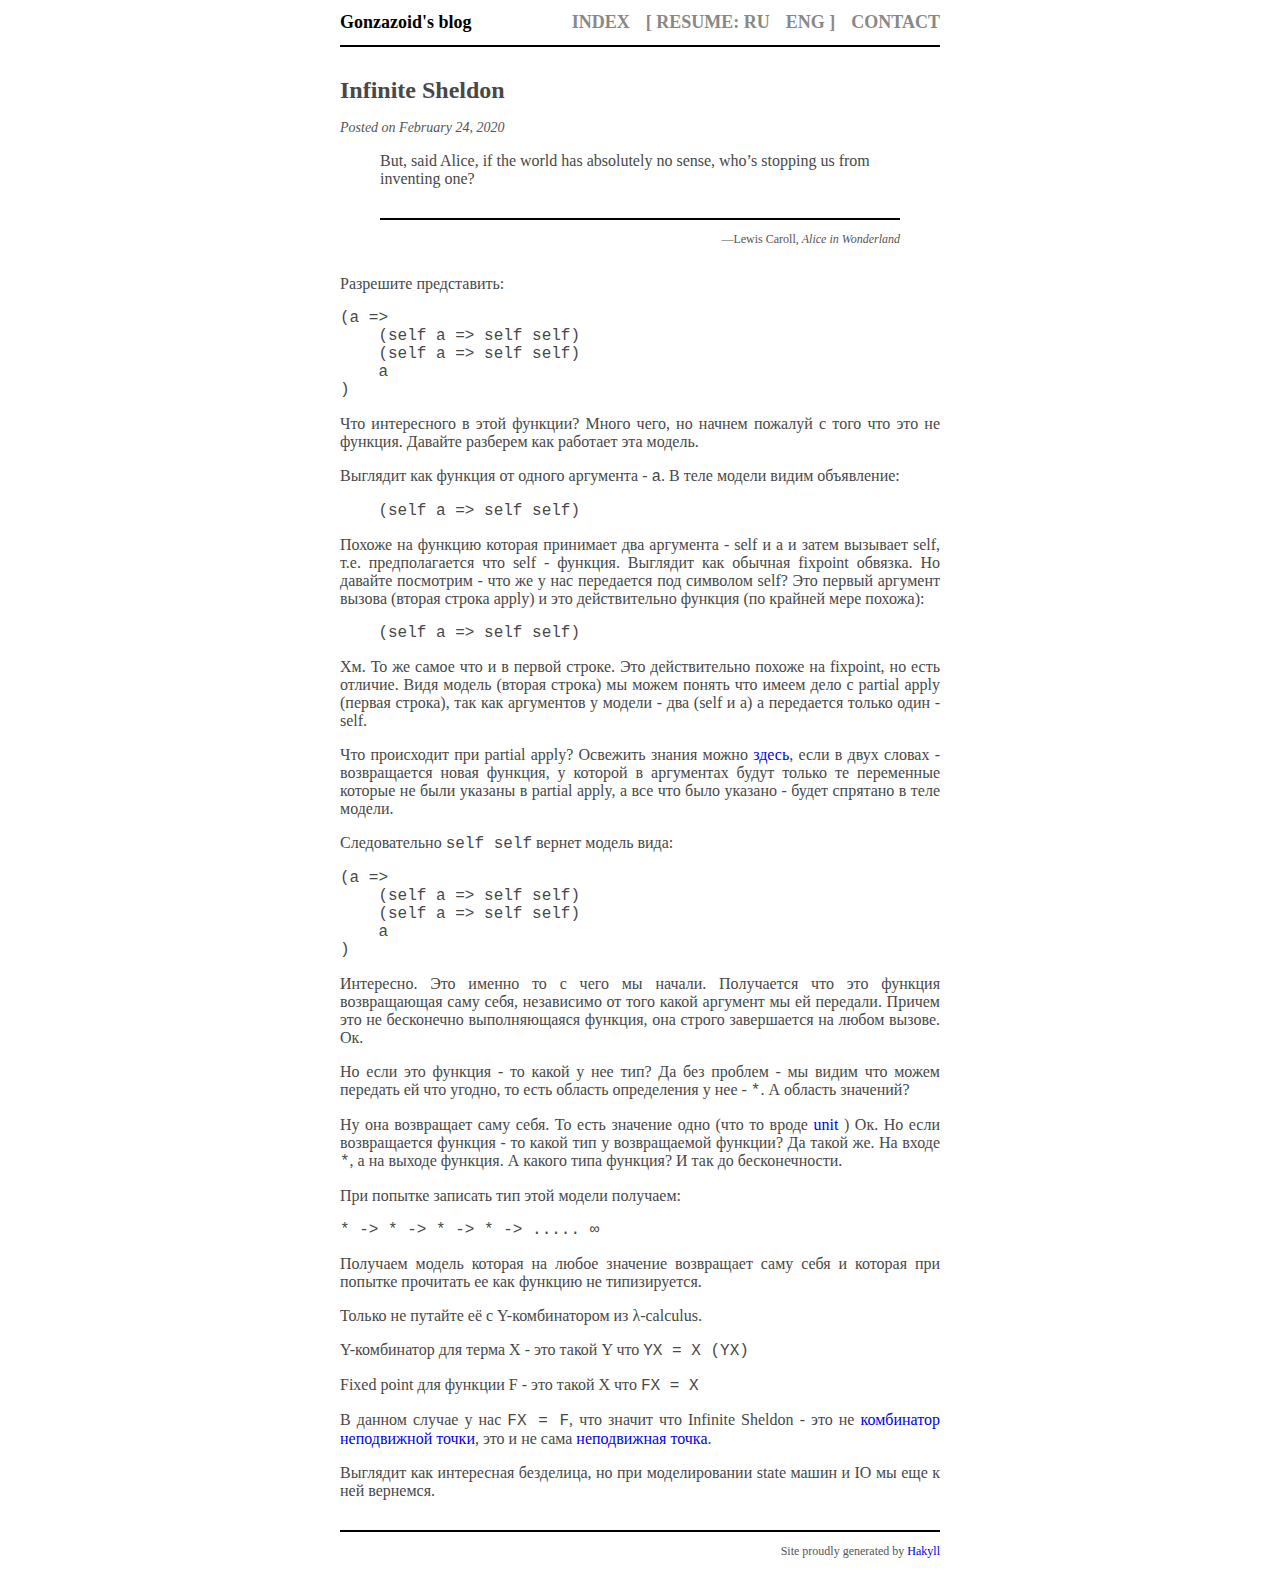
<file: etc/2020-02-24-Infinite-Sheldon.html>
<!doctype html>
<html lang="en">
    <head>
        <meta charset="utf-8">
        <meta http-equiv="x-ua-compatible" content="ie=edge">
        <meta name="viewport" content="width=device-width, initial-scale=1">
        <title>Gonzazoid's blog - Infinite Sheldon</title>
        <link rel="stylesheet" href="../css/default.css" />
    </head>
    <body>
        <header>
            <div class="logo">
                <a href="../">Gonzazoid's blog</a>
            </div>
            <nav>
                <a href="../">Index</a>
                <a href="../resume_ru.html">[ Resume: RU</a>
                <a href="../resume.html">ENG ]</a>
                <a href="../contact.html">Contact</a>
            </nav>
        </header>

        <main role="main">
            <h1>Infinite Sheldon</h1>
            <article>
    <section class="header">
        Posted on February 24, 2020
        
    </section>
    <section>
        <blockquote>
But, said Alice, if the world has absolutely no sense, who’s stopping us from inventing one?
<footer>
—Lewis Caroll, <cite>Alice in Wonderland</cite>
</footer>
</blockquote>
<p>Разрешите представить:</p>
<div class="sourceCode" id="cb1"><pre class="sourceCode ml"><code class="sourceCode ocaml"><a class="sourceLine" id="cb1-1" title="1">(a =&gt;</a>
<a class="sourceLine" id="cb1-2" title="2">    (self a =&gt; self self)</a>
<a class="sourceLine" id="cb1-3" title="3">    (self a =&gt; self self)</a>
<a class="sourceLine" id="cb1-4" title="4">    a</a>
<a class="sourceLine" id="cb1-5" title="5">)</a></code></pre></div>
<p>Что интересного в этой функции? Много чего, но начнем пожалуй с того что это не функция. Давайте разберем как работает эта модель.</p>
<p>Выглядит как функция от одного аргумента - <code>a</code>. В теле модели видим объявление:</p>
<div class="sourceCode" id="cb2"><pre class="sourceCode ml"><code class="sourceCode ocaml"><a class="sourceLine" id="cb2-1" title="1">    (self a =&gt; self self)</a></code></pre></div>
<p>Похоже на функцию которая принимает два аргумента - self и a и затем вызывает self, т.е. предполагается что self - функция. Выглядит как обычная fixpoint обвязка. Но давайте посмотрим - что же у нас передается под символом self? Это первый аргумент вызова (вторая строка apply) и это действительно функция (по крайней мере похожа):</p>
<div class="sourceCode" id="cb3"><pre class="sourceCode ml"><code class="sourceCode ocaml"><a class="sourceLine" id="cb3-1" title="1">    (self a =&gt; self self)</a></code></pre></div>
<p>Хм. То же самое что и в первой строке. Это действительно похоже на fixpoint, но есть отличие. Видя модель (вторая строка) мы можем понять что имеем дело с partial apply (первая строка), так как аргументов у модели - два (self и a) а передается только один - self.</p>
<p>Что происходит при partial apply? Освежить знания можно <a href="../posts/2020-01-12-tau-core.html">здесь</a>, если в двух словах - возвращается новая функция, у которой в аргументах будут только те переменные которые не были указаны в partial apply, а все что было указано - будет спрятано в теле модели.</p>
<p>Следовательно <code>self self</code> вернет модель вида:</p>
<div class="sourceCode" id="cb4"><pre class="sourceCode ml"><code class="sourceCode ocaml"><a class="sourceLine" id="cb4-1" title="1">(a =&gt;</a>
<a class="sourceLine" id="cb4-2" title="2">    (self a =&gt; self self)</a>
<a class="sourceLine" id="cb4-3" title="3">    (self a =&gt; self self)</a>
<a class="sourceLine" id="cb4-4" title="4">    a</a>
<a class="sourceLine" id="cb4-5" title="5">)</a></code></pre></div>
<p>Интересно. Это именно то с чего мы начали. Получается что это функция возвращающая саму себя, независимо от того какой аргумент мы ей передали. Причем это не бесконечно выполняющаяся функция, она строго завершается на любом вызове. Ок.</p>
<p>Но если это функция - то какой у нее тип? Да без проблем - мы видим что можем передать ей что угодно, то есть область определения у нее - <code>*</code>. А область значений?</p>
<p>Ну она возвращает сaму себя. То есть значение одно (что то вроде <a href="https://en.wikipedia.org/wiki/Unit_type">unit</a> ) Ок. Но если возвращается функция - то какой тип у возвращаемой функции? Да такой же. На входе <code>*</code>, а на выходе функция. А какого типа функция? И так до бесконечности.</p>
<p>При попытке записать тип этой модели получаем:</p>
<div class="sourceCode" id="cb5"><pre class="sourceCode ml"><code class="sourceCode ocaml"><a class="sourceLine" id="cb5-1" title="1">* -&gt; * -&gt; * -&gt; * -&gt; ..... ∞</a></code></pre></div>
<p>Получаем модель которая на любое значение возвращает саму себя и которая при попытке прочитать ее как функцию не типизируется.</p>
<p>Только не путайте её с Y-комбинатором из λ-calculus.</p>
<p>Y-комбинатор для терма X - это такой Y что <code>YX = X (YX)</code></p>
<p>Fixed point для функции F - это такой X что <code>FX = X</code></p>
<p>В данном случае у нас <code>FX = F</code>, что значит что Infinite Sheldon - это не <a href="https://en.wikipedia.org/wiki/Fixed-point_combinator">комбинатор неподвижной точки</a>, это и не сама <a href="https://en.wikipedia.org/wiki/Fixed_point_(mathematics)">неподвижная точка</a>.</p>
<p>Выглядит как интересная безделица, но при моделировании state машин и IO мы еще к ней вернемся.</p>
    </section>
</article>

        </main>

        <footer>
            Site proudly generated by
            <a href="http://jaspervdj.be/hakyll">Hakyll</a>
        </footer>
    </body>
</html>
</file>
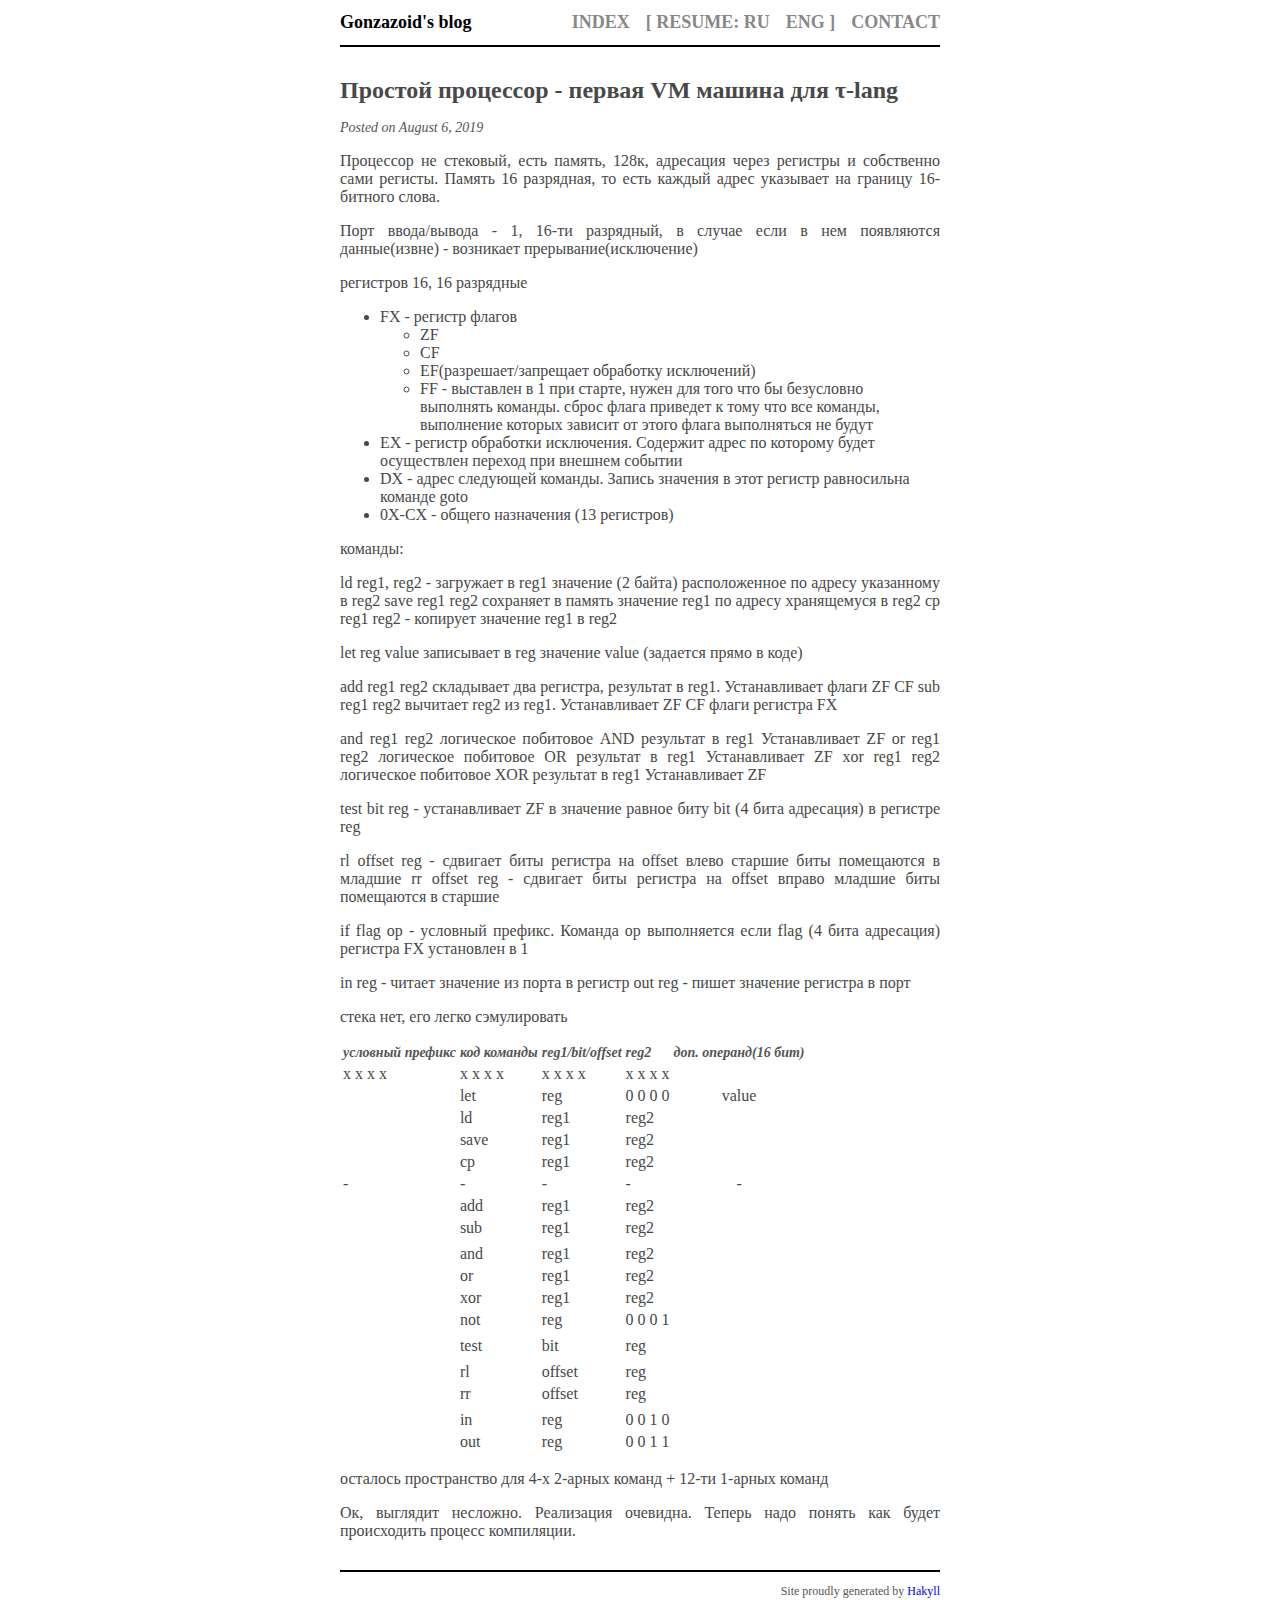
<file: posts/2019-08-06-CPU.html>
<!doctype html>
<html lang="en">
    <head>
        <meta charset="utf-8">
        <meta http-equiv="x-ua-compatible" content="ie=edge">
        <meta name="viewport" content="width=device-width, initial-scale=1">
        <title>Gonzazoid's blog - Простой процессор - первая VM машина для &tau;-lang</title>
        <link rel="stylesheet" href="../css/default.css" />
    </head>
    <body>
        <header>
            <div class="logo">
                <a href="../">Gonzazoid's blog</a>
            </div>
            <nav>
                <a href="../">Index</a>
                <a href="../resume_ru.html">[ Resume: RU</a>
                <a href="../resume.html">ENG ]</a>
                <a href="../contact.html">Contact</a>
            </nav>
        </header>

        <main role="main">
            <h1>Простой процессор - первая VM машина для &tau;-lang</h1>
            <article>
    <section class="header">
        Posted on August  6, 2019
        
    </section>
    <section>
        <p>Процессор не стековый, есть память, 128к, адресация через регистры и собственно сами регисты. Память 16 разрядная, то есть каждый адрес указывает на границу 16-битного слова.</p>
<p>Порт ввода/вывода - 1, 16-ти разрядный, в случае если в нем появляются данные(извне) - возникает прерывание(исключение)</p>
<p>регистров 16, 16 разрядные</p>
<ul>
<li>FX - регистр флагов
<ul>
<li>ZF</li>
<li>CF</li>
<li>EF(разрешает/запрещает обработку исключений)</li>
<li>FF - выставлен в 1 при старте, нужен для того что бы безусловно выполнять команды. сброс флага приведет к тому что все команды, выполнение которых зависит от этого флага выполняться не будут</li>
</ul></li>
<li>EX - регистр обработки исключения. Содержит адрес по которому будет осуществлен переход при внешнем событии</li>
<li>DX - адрес следующей команды. Запись значения в этот регистр равносильна команде goto</li>
<li>0X-CX - общего назначения (13 регистров)</li>
</ul>
<p>команды:</p>
<p>ld reg1, reg2 - загружает в reg1 значение (2 байта) расположенное по адресу указанному в reg2 save reg1 reg2 сохраняет в память значение reg1 по адресу хранящемуся в reg2 cp reg1 reg2 - копирует значение reg1 в reg2</p>
<p>let reg value записывает в reg значение value (задается прямо в коде)</p>
<p>add reg1 reg2 складывает два регистра, результат в reg1. Устанавливает флаги ZF CF sub reg1 reg2 вычитает reg2 из reg1. Устанавливает ZF CF флаги регистра FX</p>
<p>and reg1 reg2 логическое побитовое AND результат в reg1 Устанавливает ZF or reg1 reg2 логическое побитовое OR результат в reg1 Устанавливает ZF xor reg1 reg2 логическое побитовое XOR результат в reg1 Устанавливает ZF</p>
<p>test bit reg - устанавливает ZF в значение равное биту bit (4 бита адресация) в регистре reg</p>
<p>rl offset reg - сдвигает биты регистра на offset влево старшие биты помещаются в младшие rr offset reg - сдвигает биты регистра на offset вправо младшие биты помещаются в старшие</p>
<p>if flag op - условный префикс. Команда op выполняется если flag (4 бита адресация) регистра FX установлен в 1</p>
<p>in reg - читает значение из порта в регистр out reg - пишет значение регистра в порт</p>
<p>стека нет, его легко сэмулировать</p>
<table>
<thead>
<tr class="header">
<th style="text-align: left;">условный префикс</th>
<th style="text-align: left;">код команды</th>
<th style="text-align: left;">reg1/bit/offset</th>
<th style="text-align: left;">reg2</th>
<th style="text-align: center;">доп. операнд(16 бит)</th>
</tr>
</thead>
<tbody>
<tr class="odd">
<td style="text-align: left;">x x x x</td>
<td style="text-align: left;">x x x x</td>
<td style="text-align: left;">x x x x</td>
<td style="text-align: left;">x x x x</td>
<td style="text-align: center;"></td>
</tr>
<tr class="even">
<td style="text-align: left;"></td>
<td style="text-align: left;">let</td>
<td style="text-align: left;">reg</td>
<td style="text-align: left;">0 0 0 0</td>
<td style="text-align: center;">value</td>
</tr>
<tr class="odd">
<td style="text-align: left;"></td>
<td style="text-align: left;">ld</td>
<td style="text-align: left;">reg1</td>
<td style="text-align: left;">reg2</td>
<td style="text-align: center;"></td>
</tr>
<tr class="even">
<td style="text-align: left;"></td>
<td style="text-align: left;">save</td>
<td style="text-align: left;">reg1</td>
<td style="text-align: left;">reg2</td>
<td style="text-align: center;"></td>
</tr>
<tr class="odd">
<td style="text-align: left;"></td>
<td style="text-align: left;">cp</td>
<td style="text-align: left;">reg1</td>
<td style="text-align: left;">reg2</td>
<td style="text-align: center;"></td>
</tr>
<tr class="even">
<td style="text-align: left;">-</td>
<td style="text-align: left;">-</td>
<td style="text-align: left;">-</td>
<td style="text-align: left;">-</td>
<td style="text-align: center;">-</td>
</tr>
<tr class="odd">
<td style="text-align: left;"></td>
<td style="text-align: left;">add</td>
<td style="text-align: left;">reg1</td>
<td style="text-align: left;">reg2</td>
<td style="text-align: center;"></td>
</tr>
<tr class="even">
<td style="text-align: left;"></td>
<td style="text-align: left;">sub</td>
<td style="text-align: left;">reg1</td>
<td style="text-align: left;">reg2</td>
<td style="text-align: center;"></td>
</tr>
<tr class="odd">
<td style="text-align: left;"></td>
<td style="text-align: left;"></td>
<td style="text-align: left;"></td>
<td style="text-align: left;"></td>
<td style="text-align: center;"></td>
</tr>
<tr class="even">
<td style="text-align: left;"></td>
<td style="text-align: left;">and</td>
<td style="text-align: left;">reg1</td>
<td style="text-align: left;">reg2</td>
<td style="text-align: center;"></td>
</tr>
<tr class="odd">
<td style="text-align: left;"></td>
<td style="text-align: left;">or</td>
<td style="text-align: left;">reg1</td>
<td style="text-align: left;">reg2</td>
<td style="text-align: center;"></td>
</tr>
<tr class="even">
<td style="text-align: left;"></td>
<td style="text-align: left;">xor</td>
<td style="text-align: left;">reg1</td>
<td style="text-align: left;">reg2</td>
<td style="text-align: center;"></td>
</tr>
<tr class="odd">
<td style="text-align: left;"></td>
<td style="text-align: left;">not</td>
<td style="text-align: left;">reg</td>
<td style="text-align: left;">0 0 0 1</td>
<td style="text-align: center;"></td>
</tr>
<tr class="even">
<td style="text-align: left;"></td>
<td style="text-align: left;"></td>
<td style="text-align: left;"></td>
<td style="text-align: left;"></td>
<td style="text-align: center;"></td>
</tr>
<tr class="odd">
<td style="text-align: left;"></td>
<td style="text-align: left;">test</td>
<td style="text-align: left;">bit</td>
<td style="text-align: left;">reg</td>
<td style="text-align: center;"></td>
</tr>
<tr class="even">
<td style="text-align: left;"></td>
<td style="text-align: left;"></td>
<td style="text-align: left;"></td>
<td style="text-align: left;"></td>
<td style="text-align: center;"></td>
</tr>
<tr class="odd">
<td style="text-align: left;"></td>
<td style="text-align: left;">rl</td>
<td style="text-align: left;">offset</td>
<td style="text-align: left;">reg</td>
<td style="text-align: center;"></td>
</tr>
<tr class="even">
<td style="text-align: left;"></td>
<td style="text-align: left;">rr</td>
<td style="text-align: left;">offset</td>
<td style="text-align: left;">reg</td>
<td style="text-align: center;"></td>
</tr>
<tr class="odd">
<td style="text-align: left;"></td>
<td style="text-align: left;"></td>
<td style="text-align: left;"></td>
<td style="text-align: left;"></td>
<td style="text-align: center;"></td>
</tr>
<tr class="even">
<td style="text-align: left;"></td>
<td style="text-align: left;">in</td>
<td style="text-align: left;">reg</td>
<td style="text-align: left;">0 0 1 0</td>
<td style="text-align: center;"></td>
</tr>
<tr class="odd">
<td style="text-align: left;"></td>
<td style="text-align: left;">out</td>
<td style="text-align: left;">reg</td>
<td style="text-align: left;">0 0 1 1</td>
<td style="text-align: center;"></td>
</tr>
</tbody>
</table>
<p>осталось пространство для 4-х 2-арных команд + 12-ти 1-арных команд</p>
<p>Ок, выглядит несложно. Реализация очевидна. Теперь надо понять как будет происходить процесс компиляции.</p>
    </section>
</article>

        </main>

        <footer>
            Site proudly generated by
            <a href="http://jaspervdj.be/hakyll">Hakyll</a>
        </footer>
    </body>
</html>
</file>
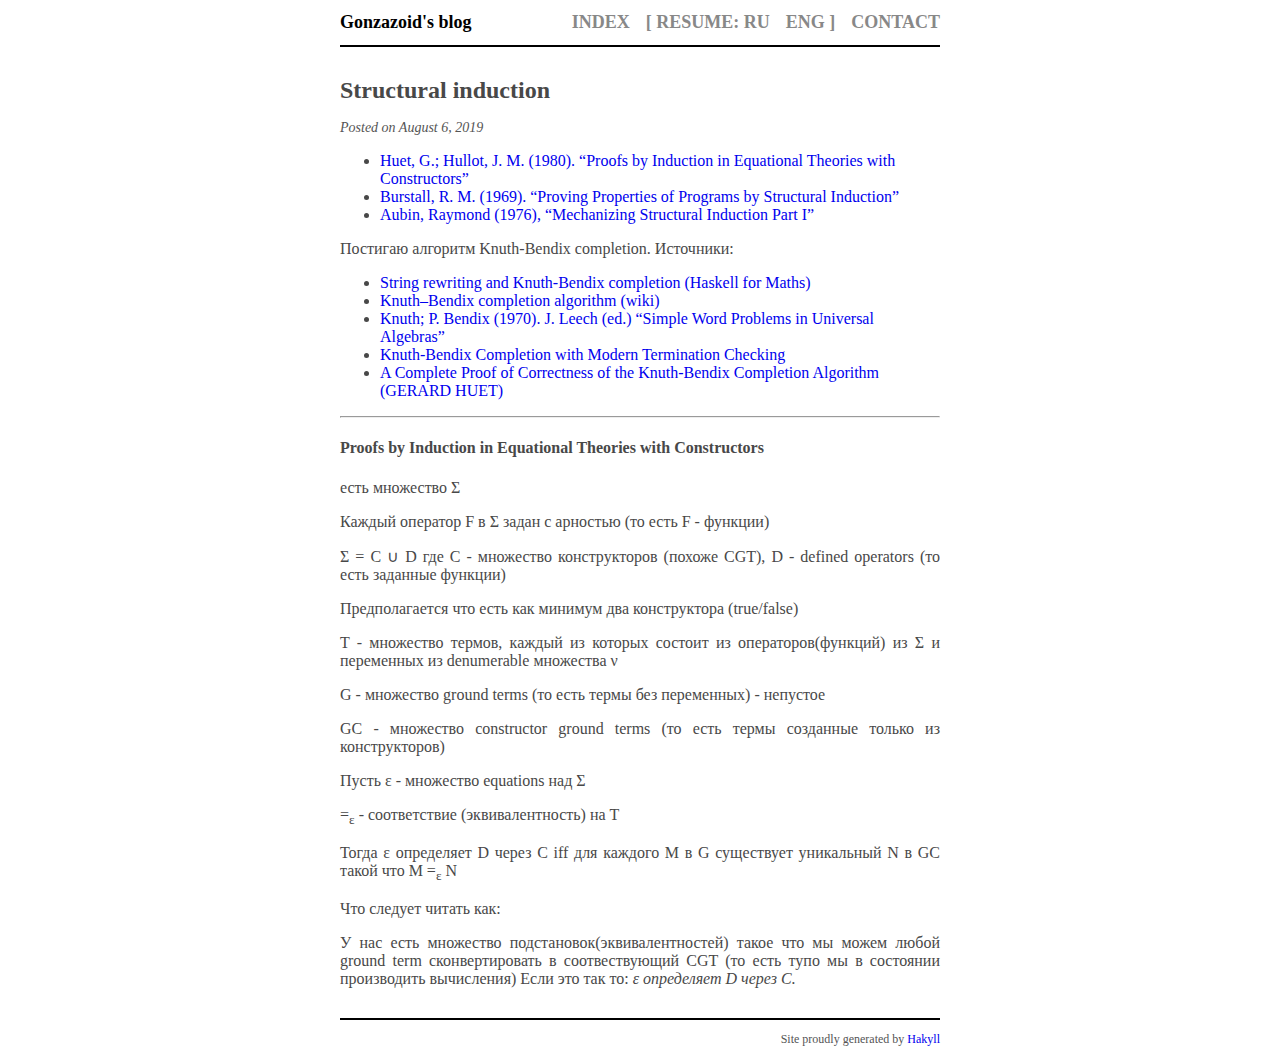
<file: posts/2019-08-06-Structural-induction.html>
<!doctype html>
<html lang="en">
    <head>
        <meta charset="utf-8">
        <meta http-equiv="x-ua-compatible" content="ie=edge">
        <meta name="viewport" content="width=device-width, initial-scale=1">
        <title>Gonzazoid's blog - Structural induction</title>
        <link rel="stylesheet" href="../css/default.css" />
    </head>
    <body>
        <header>
            <div class="logo">
                <a href="../">Gonzazoid's blog</a>
            </div>
            <nav>
                <a href="../">Index</a>
                <a href="../resume_ru.html">[ Resume: RU</a>
                <a href="../resume.html">ENG ]</a>
                <a href="../contact.html">Contact</a>
            </nav>
        </header>

        <main role="main">
            <h1>Structural induction</h1>
            <article>
    <section class="header">
        Posted on August  6, 2019
        
    </section>
    <section>
        <ul>
<li><a href="https://hal.inria.fr/inria-00076533/file/RR-0028.pdf">Huet, G.; Hullot, J. M. (1980). “Proofs by Induction in Equational Theories with Constructors”</a></li>
<li><a href="http://www.cse.chalmers.se/edu/year/2010/course/DAT140_Types/Burstall.pdf">Burstall, R. M. (1969). “Proving Properties of Programs by Structural Induction”</a></li>
<li><a href="https://core.ac.uk/download/pdf/82764304.pdf">Aubin, Raymond (1976), “Mechanizing Structural Induction Part I”</a></li>
</ul>
<p>Постигаю алгоритм Knuth-Bendix completion. Источники:</p>
<ul>
<li><a href="http://haskellformaths.blogspot.com/2010/05/string-rewriting-and-knuth-bendix.html">String rewriting and Knuth-Bendix completion (Haskell for Maths)</a></li>
<li><a href="https://en.wikipedia.org/wiki/Knuth%E2%80%93Bendix_completion_algorithm">Knuth–Bendix completion algorithm (wiki)</a></li>
<li><a href="https://www.cs.tufts.edu/~nr/cs257/archive/don-knuth/knuth-bendix.pdf">Knuth; P. Bendix (1970). J. Leech (ed.) “Simple Word Problems in Universal Algebras”</a></li>
<li><a href="https://homepage.divms.uiowa.edu/~astump/papers/thesis-wehrman.pdf">Knuth-Bendix Completion with Modern Termination Checking</a></li>
<li><a href="https://core.ac.uk/download/pdf/82290465.pdf">A Complete Proof of Correctness of the Knuth-Bendix Completion Algorithm (GERARD HUET)</a></li>
</ul>
<hr />
<h4 id="proofs-by-induction-in-equational-theories-with-constructors">Proofs by Induction in Equational Theories with Constructors</h4>
<p>есть множество Σ</p>
<p>Каждый оператор F в Σ задан с арностью (то есть F - функции)</p>
<p>Σ = C ∪ D где C - множество конструкторов (похоже CGT), D - defined operators (то есть заданные функции)</p>
<p>Предполагается что есть как минимум два конструктора (true/false)</p>
<p>Τ - множество термов, каждый из которых состоит из операторов(функций) из Σ и переменных из denumerable множества ν</p>
<p>G - множество ground terms (то есть термы без переменных) - непустое</p>
<p>GC - множество constructor ground terms (то есть термы созданные только из конструкторов)</p>
<p>Пусть ε - множество equations над Σ</p>
<p>=<sub>ε</sub> - соответствие (эквивалентность) на Τ</p>
<p>Тогда ε определяет D через C iff для каждого M в G существует уникальный N в GC такой что M =<sub>ε</sub> N</p>
<p>Что следует читать как:</p>
<p>У нас есть множество подстановок(эквивалентностей) такое что мы можем любой ground term сконвертировать в соотвествующий CGT (то есть тупо мы в состоянии производить вычисления) Если это так то: <em>ε определяет D через C.</em></p>
    </section>
</article>

        </main>

        <footer>
            Site proudly generated by
            <a href="http://jaspervdj.be/hakyll">Hakyll</a>
        </footer>
    </body>
</html>
</file>
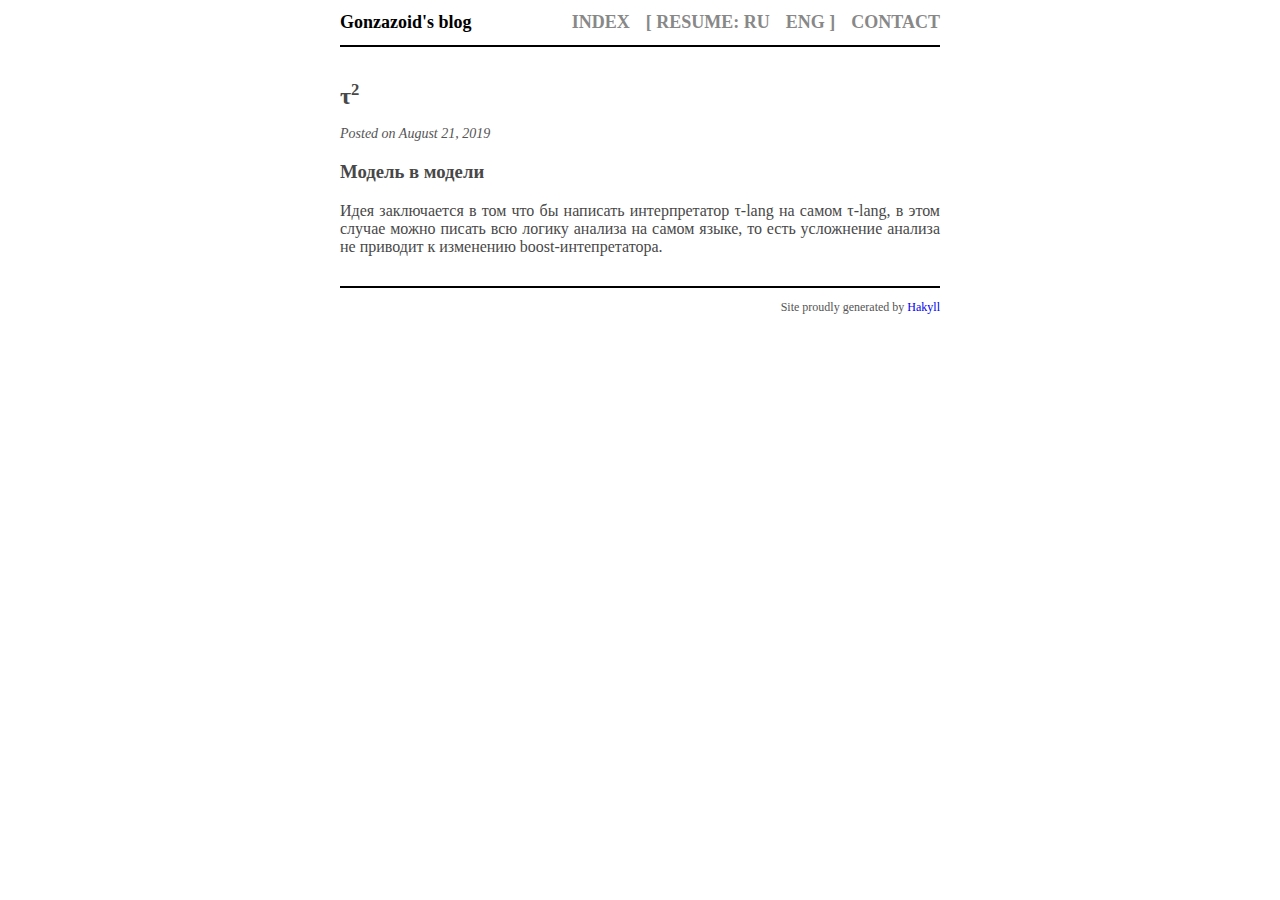
<file: posts/2019-08-21-tau2.html>
<!doctype html>
<html lang="en">
    <head>
        <meta charset="utf-8">
        <meta http-equiv="x-ua-compatible" content="ie=edge">
        <meta name="viewport" content="width=device-width, initial-scale=1">
        <title>Gonzazoid's blog - <span>&tau;<sup><small>2</small></sup></span></title>
        <link rel="stylesheet" href="../css/default.css" />
    </head>
    <body>
        <header>
            <div class="logo">
                <a href="../">Gonzazoid's blog</a>
            </div>
            <nav>
                <a href="../">Index</a>
                <a href="../resume_ru.html">[ Resume: RU</a>
                <a href="../resume.html">ENG ]</a>
                <a href="../contact.html">Contact</a>
            </nav>
        </header>

        <main role="main">
            <h1><span>&tau;<sup><small>2</small></sup></span></h1>
            <article>
    <section class="header">
        Posted on August 21, 2019
        
    </section>
    <section>
        <h3 id="модель-в-модели">Модель в модели</h3>
<p>Идея заключается в том что бы написать интерпретатор τ-lang на самом τ-lang, в этом случае можно писать всю логику анализа на самом языке, то есть усложнение анализа не приводит к изменению boost-интепретатора.</p>
    </section>
</article>

        </main>

        <footer>
            Site proudly generated by
            <a href="http://jaspervdj.be/hakyll">Hakyll</a>
        </footer>
    </body>
</html>
</file>
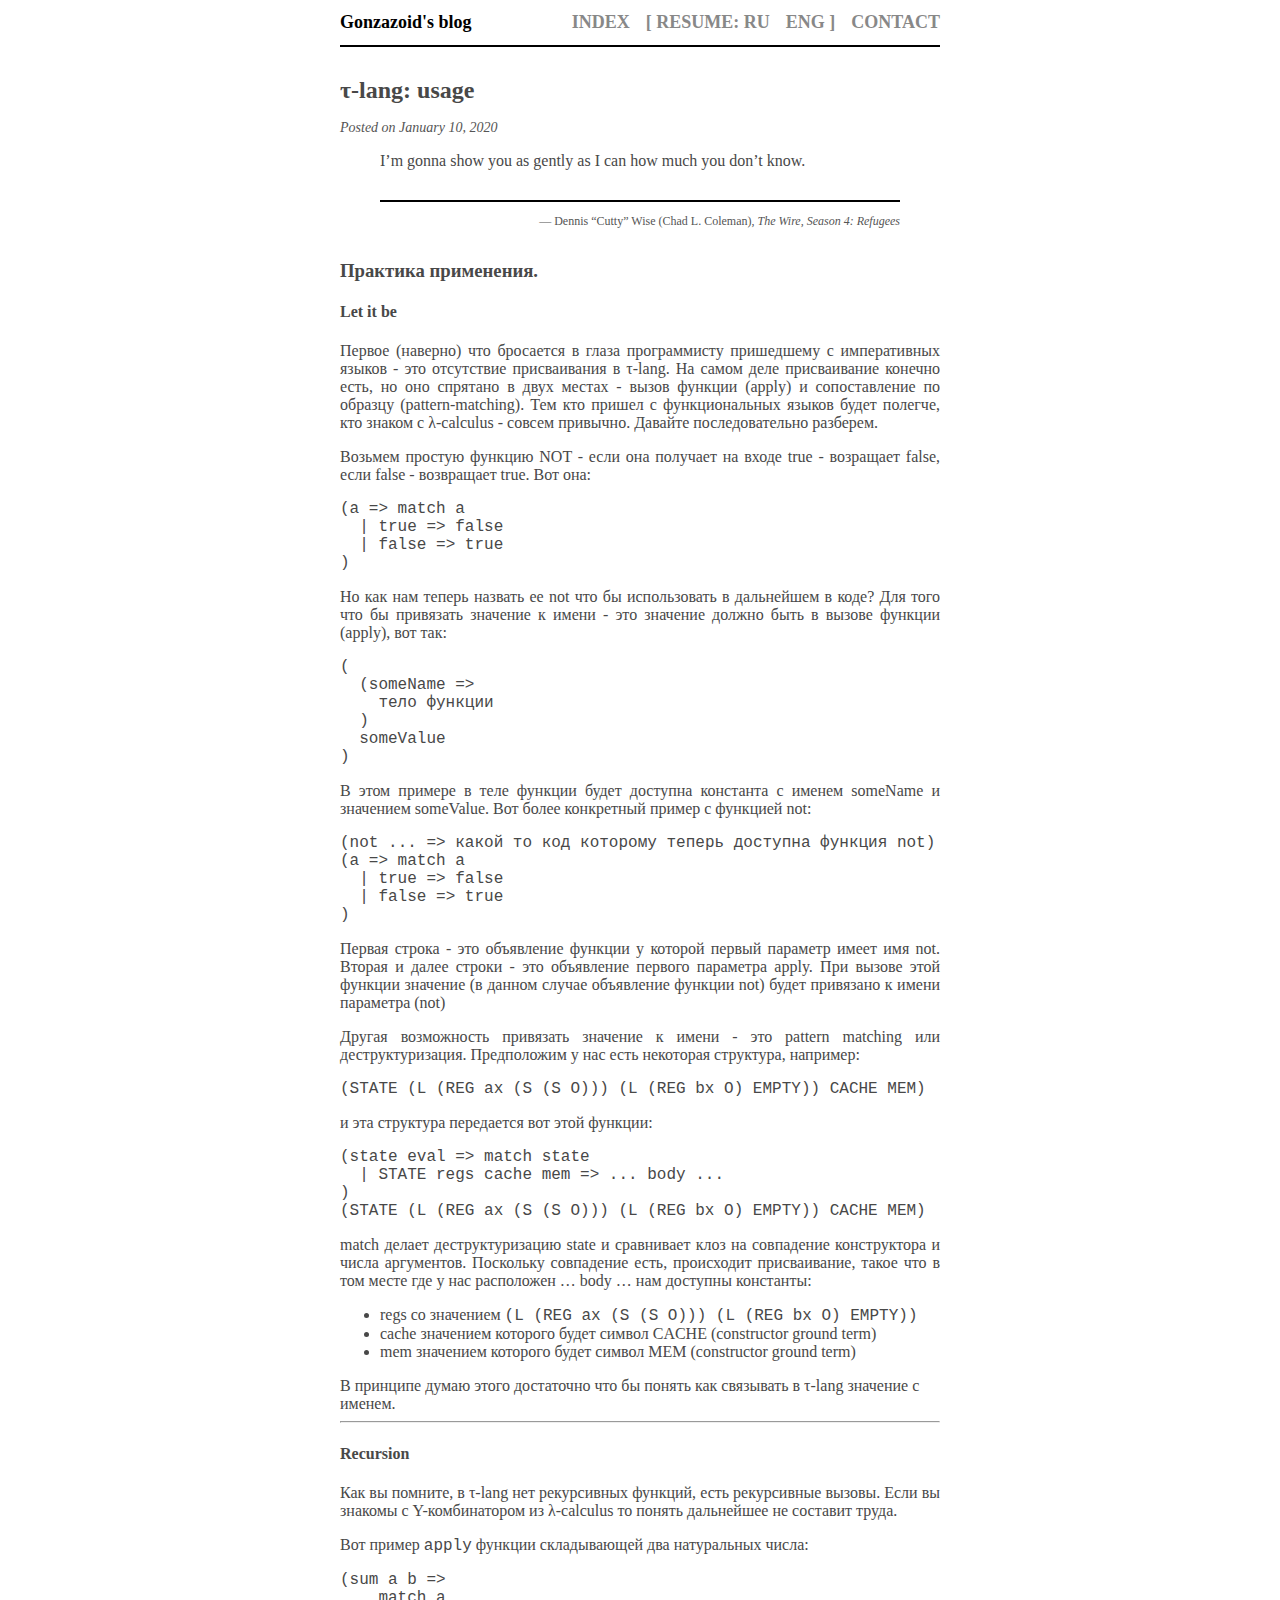
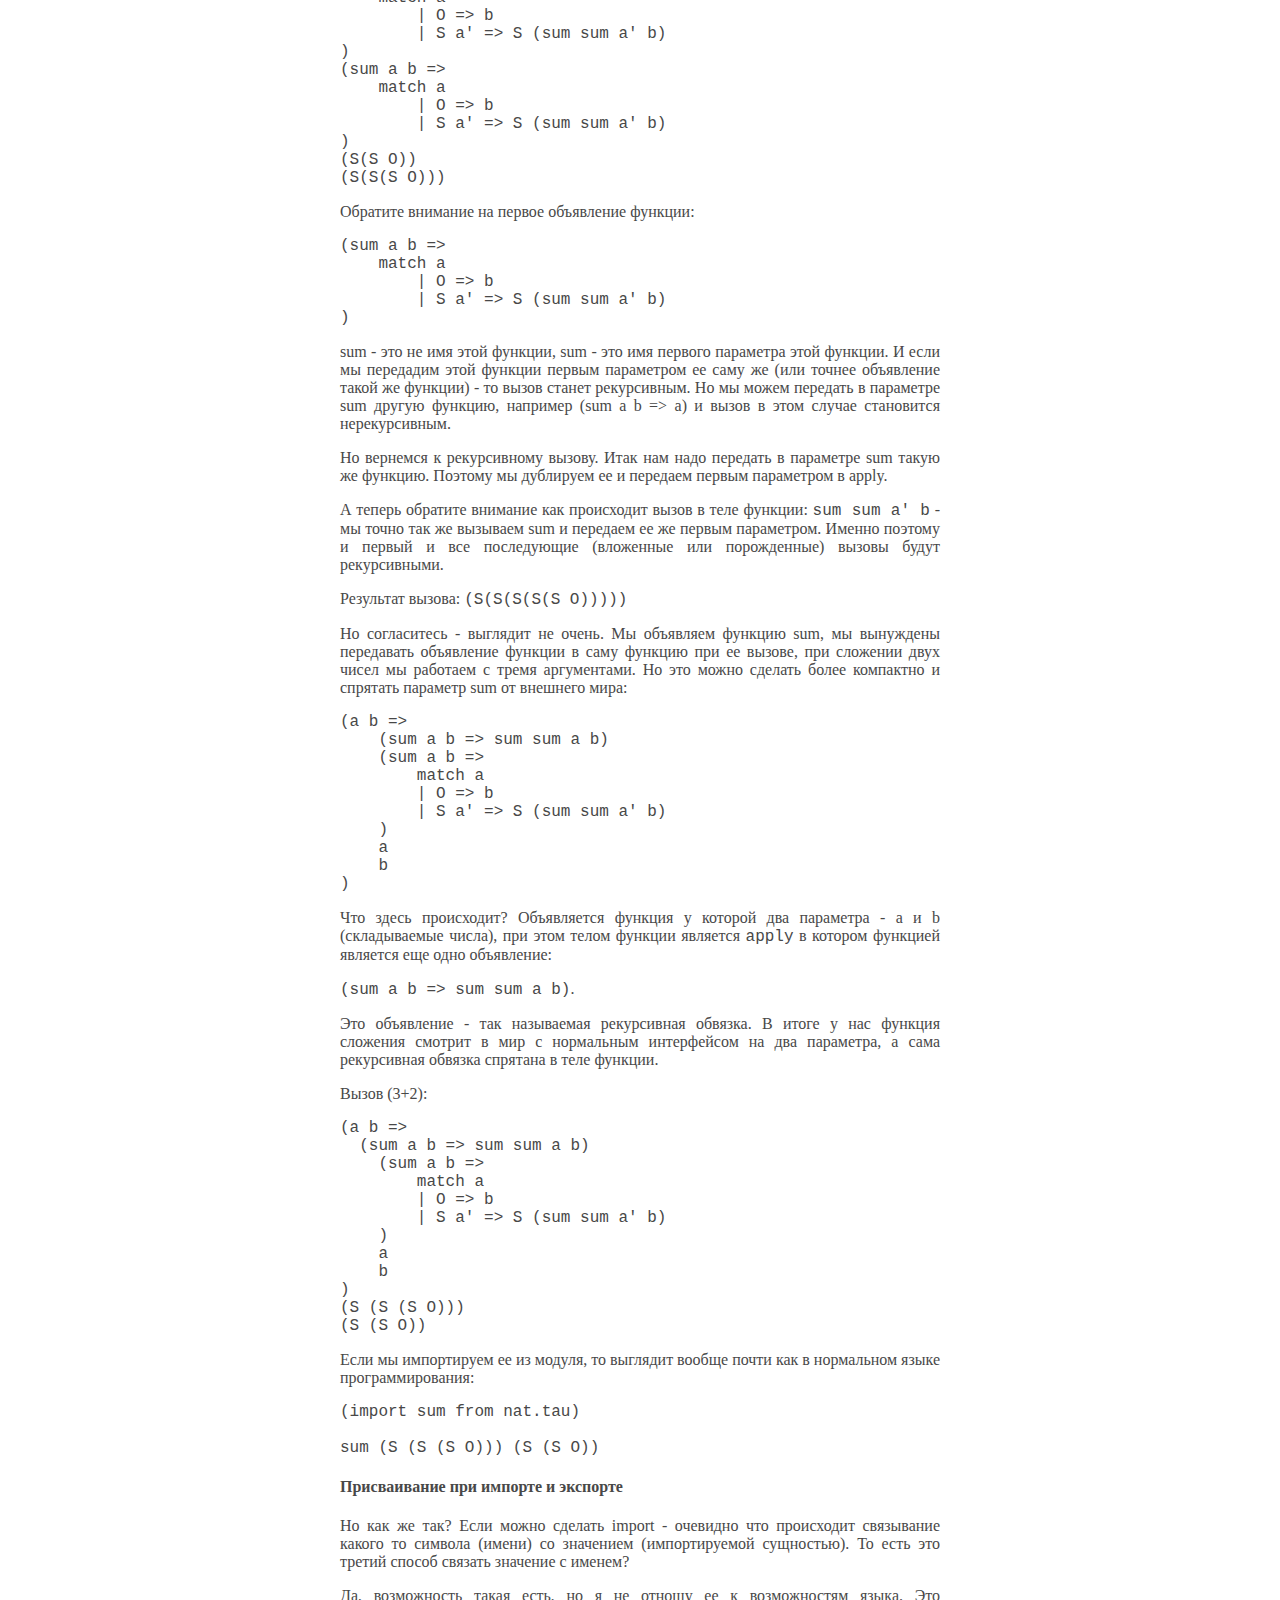
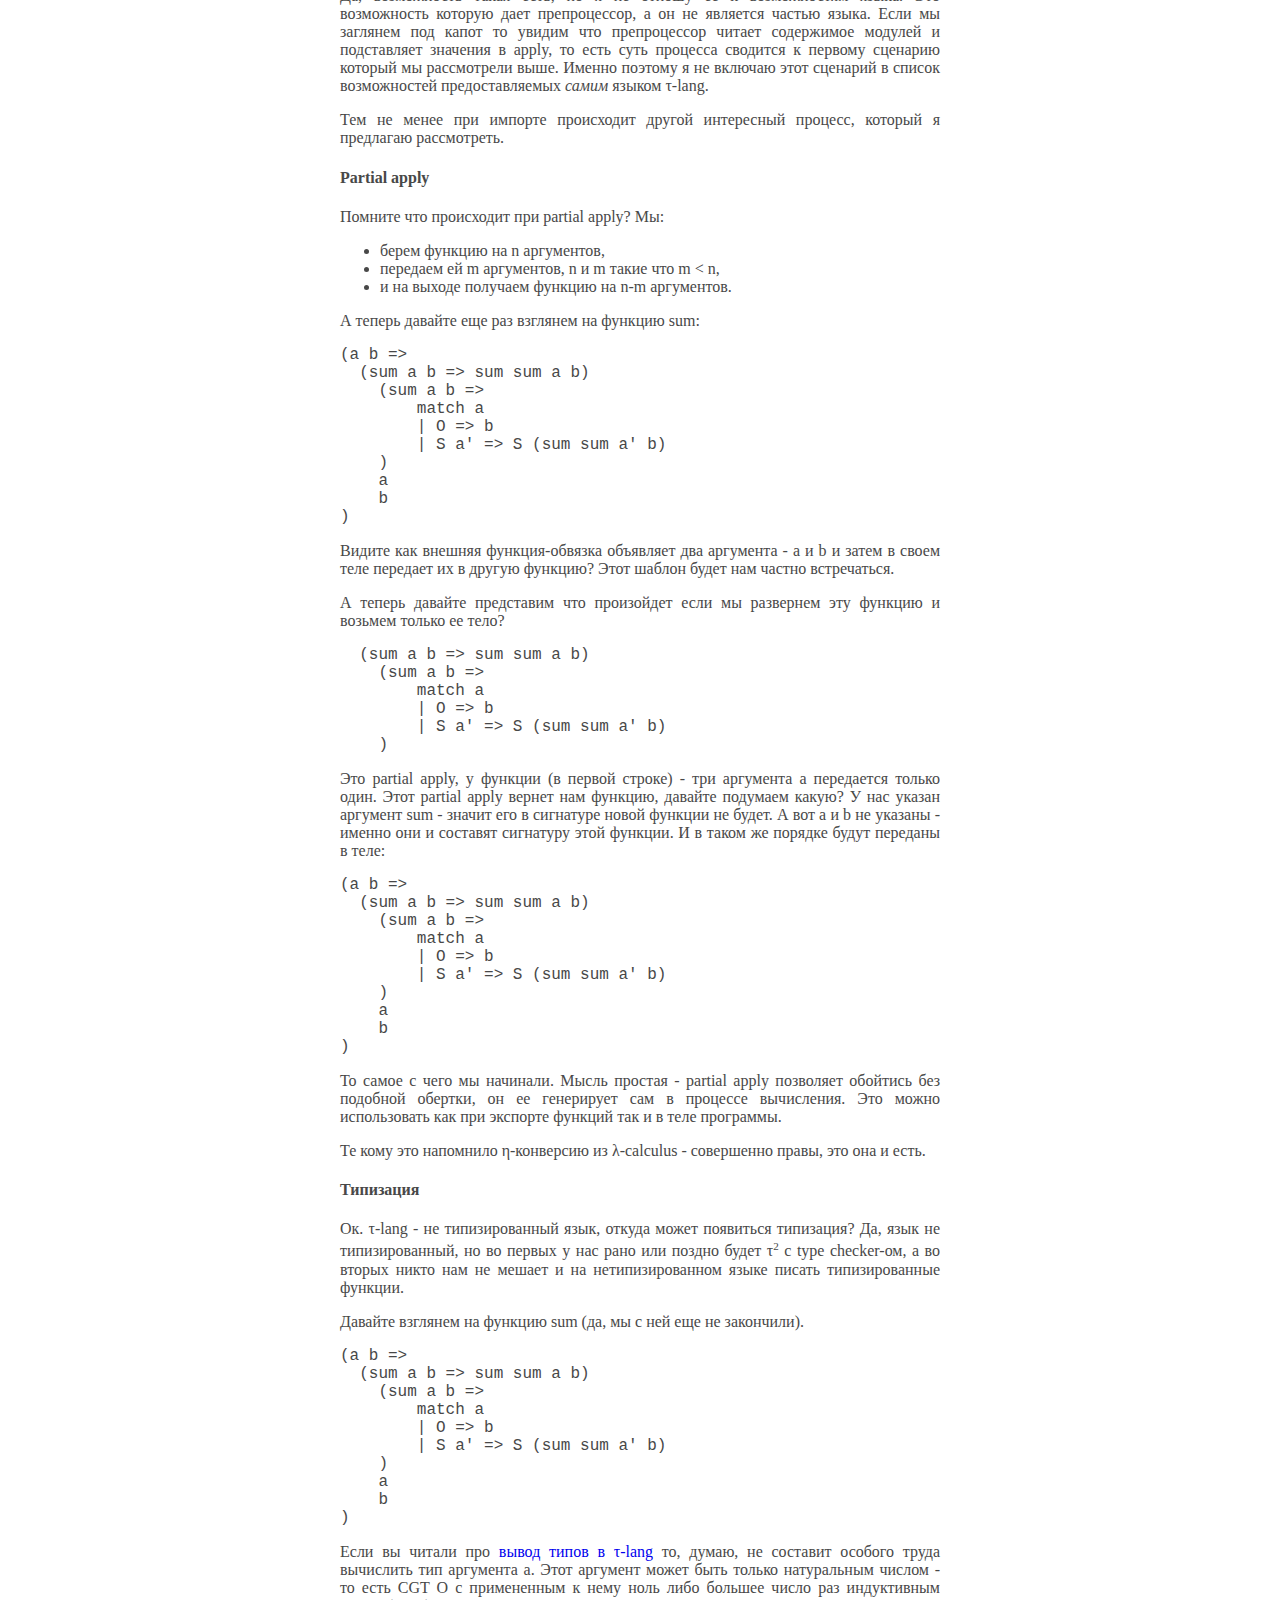
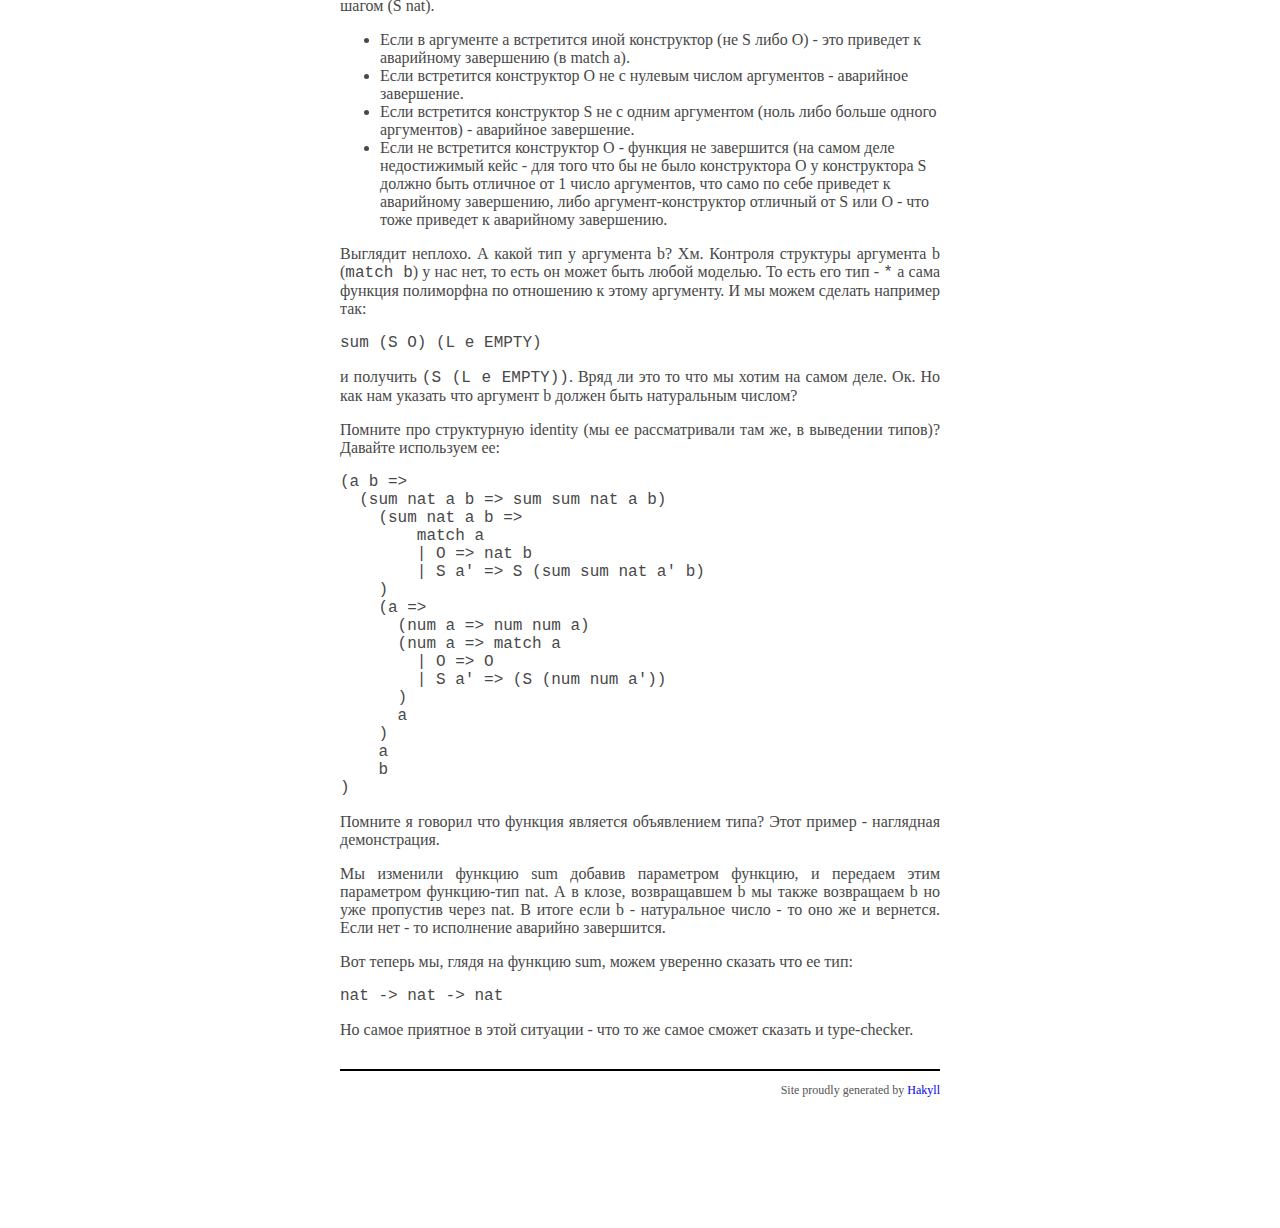
<file: posts/2020-01-10-tau-usage.html>
<!doctype html>
<html lang="en">
    <head>
        <meta charset="utf-8">
        <meta http-equiv="x-ua-compatible" content="ie=edge">
        <meta name="viewport" content="width=device-width, initial-scale=1">
        <title>Gonzazoid's blog - <span>&tau;-lang: usage</span></title>
        <link rel="stylesheet" href="../css/default.css" />
    </head>
    <body>
        <header>
            <div class="logo">
                <a href="../">Gonzazoid's blog</a>
            </div>
            <nav>
                <a href="../">Index</a>
                <a href="../resume_ru.html">[ Resume: RU</a>
                <a href="../resume.html">ENG ]</a>
                <a href="../contact.html">Contact</a>
            </nav>
        </header>

        <main role="main">
            <h1><span>&tau;-lang: usage</span></h1>
            <article>
    <section class="header">
        Posted on January 10, 2020
        
    </section>
    <section>
        <blockquote>
I’m gonna show you as gently as I can how much you don’t know.
<footer>
— Dennis “Cutty” Wise (Chad L. Coleman), <cite>The Wire, Season 4: Refugees</cite>
</footer>
</blockquote>
<h3 id="практика-применения.">Практика применения.</h3>
<h4 id="let-it-be">Let it be</h4>
<p>Первое (наверно) что бросается в глаза программисту пришедшему с императивных языков - это отсутствие присваивания в τ-lang. На самом деле присваивание конечно есть, но оно спрятано в двух местах - вызов функции (apply) и сопоставление по образцу (pattern-matching). Тем кто пришел с функциональных языков будет полегче, кто знаком с λ-calculus - совсем привычно. Давайте последовательно разберем.</p>
<p>Возьмем простую функцию NOT - если она получает на входе true - возращает false, если false - возвращает true. Вот она:</p>
<div class="sourceCode" id="cb1"><pre class="sourceCode ml"><code class="sourceCode ocaml"><a class="sourceLine" id="cb1-1" title="1">(a =&gt; <span class="kw">match</span> a</a>
<a class="sourceLine" id="cb1-2" title="2">  | <span class="kw">true</span> =&gt; <span class="kw">false</span></a>
<a class="sourceLine" id="cb1-3" title="3">  | <span class="kw">false</span> =&gt; <span class="kw">true</span></a>
<a class="sourceLine" id="cb1-4" title="4">)</a></code></pre></div>
<p>Но как нам теперь назвать ее not что бы использовать в дальнейшем в коде? Для того что бы привязать значение к имени - это значение должно быть в вызове функции (apply), вот так:</p>
<div class="sourceCode" id="cb2"><pre class="sourceCode ml"><code class="sourceCode ocaml"><a class="sourceLine" id="cb2-1" title="1">(</a>
<a class="sourceLine" id="cb2-2" title="2">  (someName =&gt; </a>
<a class="sourceLine" id="cb2-3" title="3">    тело функции</a>
<a class="sourceLine" id="cb2-4" title="4">  )</a>
<a class="sourceLine" id="cb2-5" title="5">  someValue</a>
<a class="sourceLine" id="cb2-6" title="6">)</a></code></pre></div>
<p>В этом примере в теле функции будет доступна константа с именем someName и значением someValue. Вот более конкретный пример с функцией not:</p>
<div class="sourceCode" id="cb3"><pre class="sourceCode ml"><code class="sourceCode ocaml"><a class="sourceLine" id="cb3-1" title="1">(<span class="dt">not</span> ... =&gt; какой то код которому теперь доступна функция <span class="dt">not</span>)</a>
<a class="sourceLine" id="cb3-2" title="2">(a =&gt; <span class="kw">match</span> a</a>
<a class="sourceLine" id="cb3-3" title="3">  | <span class="kw">true</span> =&gt; <span class="kw">false</span></a>
<a class="sourceLine" id="cb3-4" title="4">  | <span class="kw">false</span> =&gt; <span class="kw">true</span></a>
<a class="sourceLine" id="cb3-5" title="5">)</a></code></pre></div>
<p>Первая строка - это объявление функции у которой первый параметр имеет имя not. Вторая и далее строки - это объявление первого параметра apply. При вызове этой функции значение (в данном случае объявление функции not) будет привязано к имени параметра (not)</p>
<p>Другая возможность привязать значение к имени - это pattern matching или деструктуризация. Предположим у нас есть некоторая структура, например:</p>
<div class="sourceCode" id="cb4"><pre class="sourceCode ml"><code class="sourceCode ocaml"><a class="sourceLine" id="cb4-1" title="1">(STATE (L (REG ax (S (S O))) (L (REG bx O) EMPTY)) CACHE MEM)</a></code></pre></div>
<p>и эта структура передается вот этой функции:</p>
<div class="sourceCode" id="cb5"><pre class="sourceCode ml"><code class="sourceCode ocaml"><a class="sourceLine" id="cb5-1" title="1">(state eval =&gt; <span class="kw">match</span> state</a>
<a class="sourceLine" id="cb5-2" title="2">  | STATE regs cache mem =&gt; ... body ...</a>
<a class="sourceLine" id="cb5-3" title="3">)</a>
<a class="sourceLine" id="cb5-4" title="4">(STATE (L (REG ax (S (S O))) (L (REG bx O) EMPTY)) CACHE MEM)</a></code></pre></div>
<p>match делает деструктуризацию state и сравнивает клоз на совпадение конструктора и числа аргументов. Поскольку совпадение есть, происходит присваивание, такое что в том месте где у нас расположен … body … нам доступны константы:</p>
<ul>
<li>regs со значением <code>(L (REG ax (S (S O))) (L (REG bx O) EMPTY))</code></li>
<li>cache значением которого будет символ CACHE (constructor ground term)</li>
<li>mem значением которого будет символ MEM (constructor ground term)</li>
</ul>
В принципе думаю этого достаточно что бы понять как связывать в τ-lang значение с именем.
<hr>
<h4 id="recursion">Recursion</h4>
<p>Как вы помните, в τ-lang нет рекурсивных функций, есть рекурсивные вызовы. Если вы знакомы с Y-комбинатором из λ-calculus то понять дальнейшее не составит труда.</p>
<p>Вот пример <code>apply</code> функции складывающей два натуральных числа:</p>
<div class="sourceCode" id="cb6"><pre class="sourceCode ml"><code class="sourceCode ocaml"><a class="sourceLine" id="cb6-1" title="1">(sum a b =&gt; </a>
<a class="sourceLine" id="cb6-2" title="2">    <span class="kw">match</span> a</a>
<a class="sourceLine" id="cb6-3" title="3">        | O =&gt; b</a>
<a class="sourceLine" id="cb6-4" title="4">        | S a' =&gt; S (sum sum a' b)</a>
<a class="sourceLine" id="cb6-5" title="5">)</a>
<a class="sourceLine" id="cb6-6" title="6">(sum a b =&gt; </a>
<a class="sourceLine" id="cb6-7" title="7">    <span class="kw">match</span> a</a>
<a class="sourceLine" id="cb6-8" title="8">        | O =&gt; b</a>
<a class="sourceLine" id="cb6-9" title="9">        | S a' =&gt; S (sum sum a' b)</a>
<a class="sourceLine" id="cb6-10" title="10">)</a>
<a class="sourceLine" id="cb6-11" title="11">(S(S O))</a>
<a class="sourceLine" id="cb6-12" title="12">(S(S(S O)))</a></code></pre></div>
<p>Обратите внимание на первое объявление функции:</p>
<div class="sourceCode" id="cb7"><pre class="sourceCode ml"><code class="sourceCode ocaml"><a class="sourceLine" id="cb7-1" title="1">(sum a b =&gt; </a>
<a class="sourceLine" id="cb7-2" title="2">    <span class="kw">match</span> a</a>
<a class="sourceLine" id="cb7-3" title="3">        | O =&gt; b</a>
<a class="sourceLine" id="cb7-4" title="4">        | S a' =&gt; S (sum sum a' b)</a>
<a class="sourceLine" id="cb7-5" title="5">)</a></code></pre></div>
<p>sum - это не имя этой функции, sum - это имя первого параметра этой функции. И если мы передадим этой функции первым параметром ее саму же (или точнее объявление такой же функции) - то вызов станет рекурсивным. Но мы можем передать в параметре sum другую функцию, например (sum a b =&gt; a) и вызов в этом случае становится нерекурсивным.</p>
<p>Но вернемся к рекурсивному вызову. Итак нам надо передать в параметре sum такую же функцию. Поэтому мы дублируем ее и передаем первым параметром в apply.</p>
<p>А теперь обратите внимание как происходит вызов в теле функции: <code>sum sum a' b</code> - мы точно так же вызываем sum и передаем ее же первым параметром. Именно поэтому и первый и все последующие (вложенные или порожденные) вызовы будут рекурсивными.</p>
<p>Результат вызова: <code>(S(S(S(S(S O)))))</code></p>
<p>Но согласитесь - выглядит не очень. Мы объявляем функцию sum, мы вынуждены передавать объявление функции в саму функцию при ее вызове, при сложении двух чисел мы работаем с тремя аргументами. Но это можно сделать более компактно и спрятать параметр sum от внешнего мира:</p>
<div class="sourceCode" id="cb8"><pre class="sourceCode ml"><code class="sourceCode ocaml"><a class="sourceLine" id="cb8-1" title="1">(a b =&gt;</a>
<a class="sourceLine" id="cb8-2" title="2">    (sum a b =&gt; sum sum a b)</a>
<a class="sourceLine" id="cb8-3" title="3">    (sum a b =&gt;</a>
<a class="sourceLine" id="cb8-4" title="4">        <span class="kw">match</span> a</a>
<a class="sourceLine" id="cb8-5" title="5">        | O =&gt; b</a>
<a class="sourceLine" id="cb8-6" title="6">        | S a' =&gt; S (sum sum a' b)</a>
<a class="sourceLine" id="cb8-7" title="7">    )</a>
<a class="sourceLine" id="cb8-8" title="8">    a</a>
<a class="sourceLine" id="cb8-9" title="9">    b</a>
<a class="sourceLine" id="cb8-10" title="10">)</a></code></pre></div>
<p>Что здесь происходит? Объявляется функция у которой два параметра - a и b (складываемые числа), при этом телом функции является <code>apply</code> в котором функцией является еще одно объявление:</p>
<p><code>(sum a b =&gt; sum sum a b)</code>.</p>
<p>Это объявление - так называемая рекурсивная обвязка. В итоге у нас функция сложения смотрит в мир с нормальным интерфейсом на два параметра, а сама рекурсивная обвязка спрятана в теле функции.</p>
<p>Вызов (3+2):</p>
<div class="sourceCode" id="cb9"><pre class="sourceCode ml"><code class="sourceCode ocaml"><a class="sourceLine" id="cb9-1" title="1">(a b =&gt;</a>
<a class="sourceLine" id="cb9-2" title="2">  (sum a b =&gt; sum sum a b)</a>
<a class="sourceLine" id="cb9-3" title="3">    (sum a b =&gt;</a>
<a class="sourceLine" id="cb9-4" title="4">        <span class="kw">match</span> a</a>
<a class="sourceLine" id="cb9-5" title="5">        | O =&gt; b</a>
<a class="sourceLine" id="cb9-6" title="6">        | S a' =&gt; S (sum sum a' b)</a>
<a class="sourceLine" id="cb9-7" title="7">    )</a>
<a class="sourceLine" id="cb9-8" title="8">    a</a>
<a class="sourceLine" id="cb9-9" title="9">    b</a>
<a class="sourceLine" id="cb9-10" title="10">)</a>
<a class="sourceLine" id="cb9-11" title="11">(S (S (S O)))</a>
<a class="sourceLine" id="cb9-12" title="12">(S (S O))</a></code></pre></div>
<p>Если мы импортируем ее из модуля, то выглядит вообще почти как в нормальном языке программирования:</p>
<div class="sourceCode" id="cb10"><pre class="sourceCode ml"><code class="sourceCode ocaml"><a class="sourceLine" id="cb10-1" title="1">(import sum from nat.tau)</a>
<a class="sourceLine" id="cb10-2" title="2"></a>
<a class="sourceLine" id="cb10-3" title="3">sum (S (S (S O))) (S (S O))</a></code></pre></div>
<h4 id="присваивание-при-импорте-и-экспорте">Присваивание при импорте и экспорте</h4>
<p>Но как же так? Если можно сделать import - очевидно что происходит связывание какого то символа (имени) со значением (импортируемой сущностью). То есть это третий способ связать значение с именем?</p>
<p>Да, возможность такая есть, но я не отношу ее к возможностям языка. Это возможность которую дает препроцессор, а он не является частью языка. Если мы заглянем под капот то увидим что препроцессор читает содержимое модулей и подставляет значения в apply, то есть суть процесса сводится к первому сценарию который мы рассмотрели выше. Именно поэтому я не включаю этот сценарий в список возможностей предоставляемых <em>самим</em> языком τ-lang.</p>
<p>Тем не менее при импорте происходит другой интересный процесс, который я предлагаю рассмотреть.</p>
<h4 id="partial-apply">Partial apply</h4>
<p>Помните что происходит при partial apply? Мы:</p>
<ul>
<li>берем функцию на n аргументов,</li>
<li>передаем ей m аргументов, n и m такие что m &lt; n,</li>
<li>и на выходе получаем функцию на n-m аргументов.</li>
</ul>
<p>А теперь давайте еще раз взглянем на функцию sum:</p>
<div class="sourceCode" id="cb11"><pre class="sourceCode ml"><code class="sourceCode ocaml"><a class="sourceLine" id="cb11-1" title="1">(a b =&gt;</a>
<a class="sourceLine" id="cb11-2" title="2">  (sum a b =&gt; sum sum a b)</a>
<a class="sourceLine" id="cb11-3" title="3">    (sum a b =&gt;</a>
<a class="sourceLine" id="cb11-4" title="4">        <span class="kw">match</span> a</a>
<a class="sourceLine" id="cb11-5" title="5">        | O =&gt; b</a>
<a class="sourceLine" id="cb11-6" title="6">        | S a' =&gt; S (sum sum a' b)</a>
<a class="sourceLine" id="cb11-7" title="7">    )</a>
<a class="sourceLine" id="cb11-8" title="8">    a</a>
<a class="sourceLine" id="cb11-9" title="9">    b</a>
<a class="sourceLine" id="cb11-10" title="10">)</a></code></pre></div>
<p>Видите как внешняя функция-обвязка объявляет два аргумента - a и b и затем в своем теле передает их в другую функцию? Этот шаблон будет нам частно встречаться.</p>
<p>А теперь давайте представим что произойдет если мы развернем эту функцию и возьмем только ее тело?</p>
<div class="sourceCode" id="cb12"><pre class="sourceCode ml"><code class="sourceCode ocaml"><a class="sourceLine" id="cb12-1" title="1">  (sum a b =&gt; sum sum a b)</a>
<a class="sourceLine" id="cb12-2" title="2">    (sum a b =&gt;</a>
<a class="sourceLine" id="cb12-3" title="3">        <span class="kw">match</span> a</a>
<a class="sourceLine" id="cb12-4" title="4">        | O =&gt; b</a>
<a class="sourceLine" id="cb12-5" title="5">        | S a' =&gt; S (sum sum a' b)</a>
<a class="sourceLine" id="cb12-6" title="6">    )</a></code></pre></div>
<p>Это partial apply, у функции (в первой строке) - три аргумента а передается только один. Этот partial apply вернет нам функцию, давайте подумаем какую? У нас указан аргумент sum - значит его в сигнатуре новой функции не будет. А вот a и b не указаны - именно они и составят сигнатуру этой функции. И в таком же порядке будут переданы в теле:</p>
<div class="sourceCode" id="cb13"><pre class="sourceCode ml"><code class="sourceCode ocaml"><a class="sourceLine" id="cb13-1" title="1">(a b =&gt;</a>
<a class="sourceLine" id="cb13-2" title="2">  (sum a b =&gt; sum sum a b)</a>
<a class="sourceLine" id="cb13-3" title="3">    (sum a b =&gt;</a>
<a class="sourceLine" id="cb13-4" title="4">        <span class="kw">match</span> a</a>
<a class="sourceLine" id="cb13-5" title="5">        | O =&gt; b</a>
<a class="sourceLine" id="cb13-6" title="6">        | S a' =&gt; S (sum sum a' b)</a>
<a class="sourceLine" id="cb13-7" title="7">    )</a>
<a class="sourceLine" id="cb13-8" title="8">    a</a>
<a class="sourceLine" id="cb13-9" title="9">    b</a>
<a class="sourceLine" id="cb13-10" title="10">)</a></code></pre></div>
<p>То самое с чего мы начинали. Мысль простая - partial apply позволяет обойтись без подобной обертки, он ее генерирует сам в процессе вычисления. Это можно использовать как при экспорте функций так и в теле программы.</p>
<p>Те кому это напомнило η-конверсию из λ-calculus - совершенно правы, это она и есть.</p>
<h4 id="типизация">Типизация</h4>
<p>Ок. τ-lang - не типизированный язык, откуда может появиться типизация? Да, язык не типизированный, но во первых у нас рано или поздно будет τ<sup><small>2</small></sup> c type checker-ом, а во вторых никто нам не мешает и на нетипизированном языке писать типизированные функции.</p>
<p>Давайте взглянем на функцию sum (да, мы с ней еще не закончили).</p>
<div class="sourceCode" id="cb14"><pre class="sourceCode ml"><code class="sourceCode ocaml"><a class="sourceLine" id="cb14-1" title="1">(a b =&gt;</a>
<a class="sourceLine" id="cb14-2" title="2">  (sum a b =&gt; sum sum a b)</a>
<a class="sourceLine" id="cb14-3" title="3">    (sum a b =&gt;</a>
<a class="sourceLine" id="cb14-4" title="4">        <span class="kw">match</span> a</a>
<a class="sourceLine" id="cb14-5" title="5">        | O =&gt; b</a>
<a class="sourceLine" id="cb14-6" title="6">        | S a' =&gt; S (sum sum a' b)</a>
<a class="sourceLine" id="cb14-7" title="7">    )</a>
<a class="sourceLine" id="cb14-8" title="8">    a</a>
<a class="sourceLine" id="cb14-9" title="9">    b</a>
<a class="sourceLine" id="cb14-10" title="10">)</a></code></pre></div>
<p>Если вы читали про <a href="../types/2020-01-24-types-and-type-inference.html">вывод типов в τ-lang</a> то, думаю, не составит особого труда вычислить тип аргумента a. Этот аргумент может быть только натуральным числом - то есть CGT O с примененным к нему ноль либо большее число раз индуктивным шагом (S nat).</p>
<ul>
<li>Если в аргументе a встретится иной конструктор (не S либо O) - это приведет к аварийному завершению (в match a).</li>
<li>Если встретится конструктор O не с нулевым числом аргументов - аварийное завершение.</li>
<li>Если встретится конструктор S не с одним аргументом (ноль либо больше одного аргументов) - аварийное завершение.</li>
<li>Если не встретится конструктор O - функция не завершится (на самом деле недостижимый кейс - для того что бы не было конструктора O у конструктора S должно быть отличное от 1 число аргументов, что само по себе приведет к аварийному завершению, либо аргумент-конструктор отличный от S или O - что тоже приведет к аварийному завершению.</li>
</ul>
<p>Выглядит неплохо. А какой тип у аргумента b? Хм. Контроля структуры аргумента b (<code>match b</code>) у нас нет, то есть он может быть любой моделью. То есть его тип - <code>*</code> а сама функция полиморфна по отношению к этому аргументу. И мы можем сделать например так:</p>
<div class="sourceCode" id="cb15"><pre class="sourceCode ml"><code class="sourceCode ocaml"><a class="sourceLine" id="cb15-1" title="1">sum (S O) (L e EMPTY)</a></code></pre></div>
<p>и получить <code>(S (L e EMPTY))</code>. Вряд ли это то что мы хотим на самом деле. Ок. Но как нам указать что аргумент b должен быть натуральным числом?</p>
<p>Помните про структурную identity (мы ее рассматривали там же, в выведении типов)? Давайте используем ее:</p>
<div class="sourceCode" id="cb16"><pre class="sourceCode ml"><code class="sourceCode ocaml"><a class="sourceLine" id="cb16-1" title="1">(a b =&gt;</a>
<a class="sourceLine" id="cb16-2" title="2">  (sum nat a b =&gt; sum sum nat a b)</a>
<a class="sourceLine" id="cb16-3" title="3">    (sum nat a b =&gt;</a>
<a class="sourceLine" id="cb16-4" title="4">        <span class="kw">match</span> a</a>
<a class="sourceLine" id="cb16-5" title="5">        | O =&gt; nat b</a>
<a class="sourceLine" id="cb16-6" title="6">        | S a' =&gt; S (sum sum nat a' b)</a>
<a class="sourceLine" id="cb16-7" title="7">    )</a>
<a class="sourceLine" id="cb16-8" title="8">    (a =&gt; </a>
<a class="sourceLine" id="cb16-9" title="9">      (num a =&gt; num num a)</a>
<a class="sourceLine" id="cb16-10" title="10">      (num a =&gt; <span class="kw">match</span> a</a>
<a class="sourceLine" id="cb16-11" title="11">        | O =&gt; O</a>
<a class="sourceLine" id="cb16-12" title="12">        | S a' =&gt; (S (num num a')) </a>
<a class="sourceLine" id="cb16-13" title="13">      )</a>
<a class="sourceLine" id="cb16-14" title="14">      a</a>
<a class="sourceLine" id="cb16-15" title="15">    )</a>
<a class="sourceLine" id="cb16-16" title="16">    a</a>
<a class="sourceLine" id="cb16-17" title="17">    b</a>
<a class="sourceLine" id="cb16-18" title="18">)</a></code></pre></div>
<p>Помните я говорил что функция является объявлением типа? Этот пример - наглядная демонстрация.</p>
<p>Мы изменили функцию sum добавив параметром функцию, и передаем этим параметром функцию-тип nat. А в клозе, возвращавшем b мы также возвращаем b но уже пропустив через nat. В итоге если b - натуральное число - то оно же и вернется. Если нет - то исполнение аварийно завершится.</p>
<p>Вот теперь мы, глядя на функцию sum, можем уверенно сказать что ее тип:</p>
<div class="sourceCode" id="cb17"><pre class="sourceCode ml"><code class="sourceCode ocaml"><a class="sourceLine" id="cb17-1" title="1">nat -&gt; nat -&gt; nat</a></code></pre></div>
<p>Но самое приятное в этой ситуации - что то же самое сможет сказать и type-checker.</p>
    </section>
</article>

        </main>

        <footer>
            Site proudly generated by
            <a href="http://jaspervdj.be/hakyll">Hakyll</a>
        </footer>
    </body>
</html>
</file>
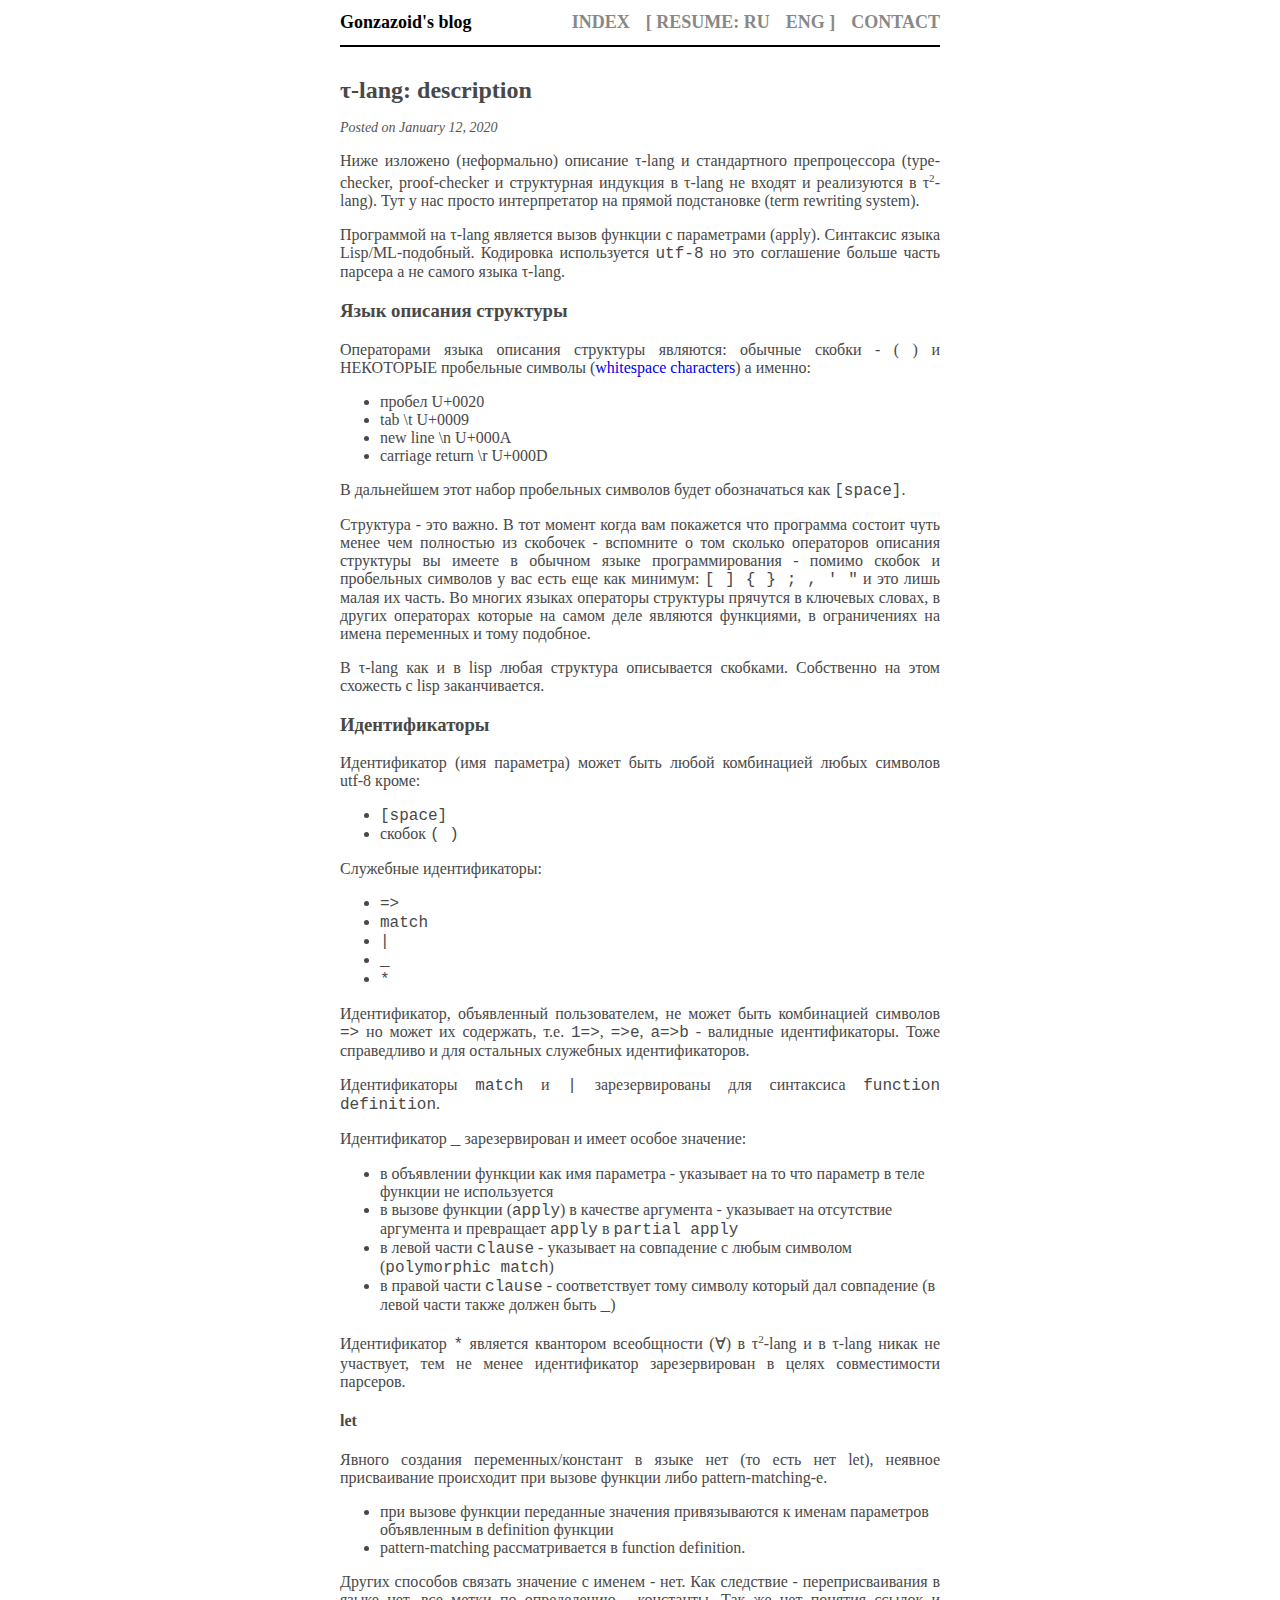
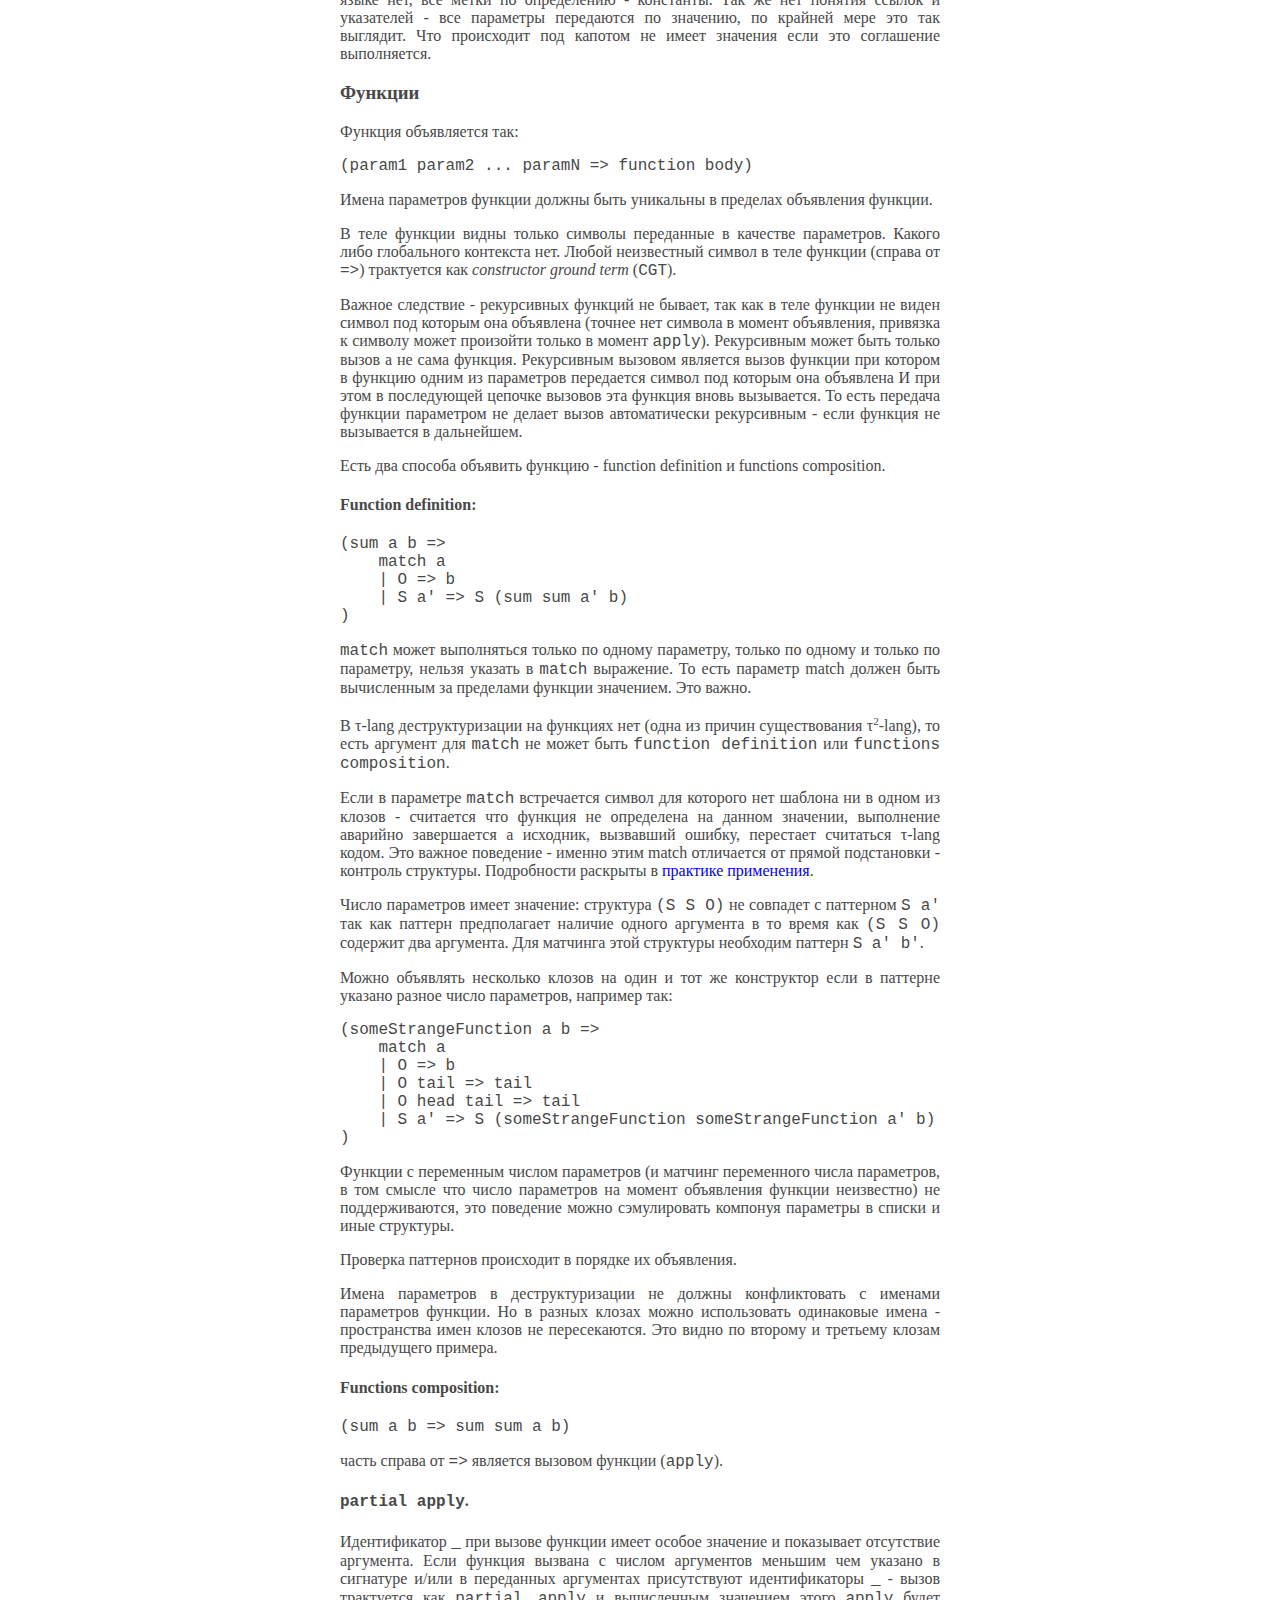
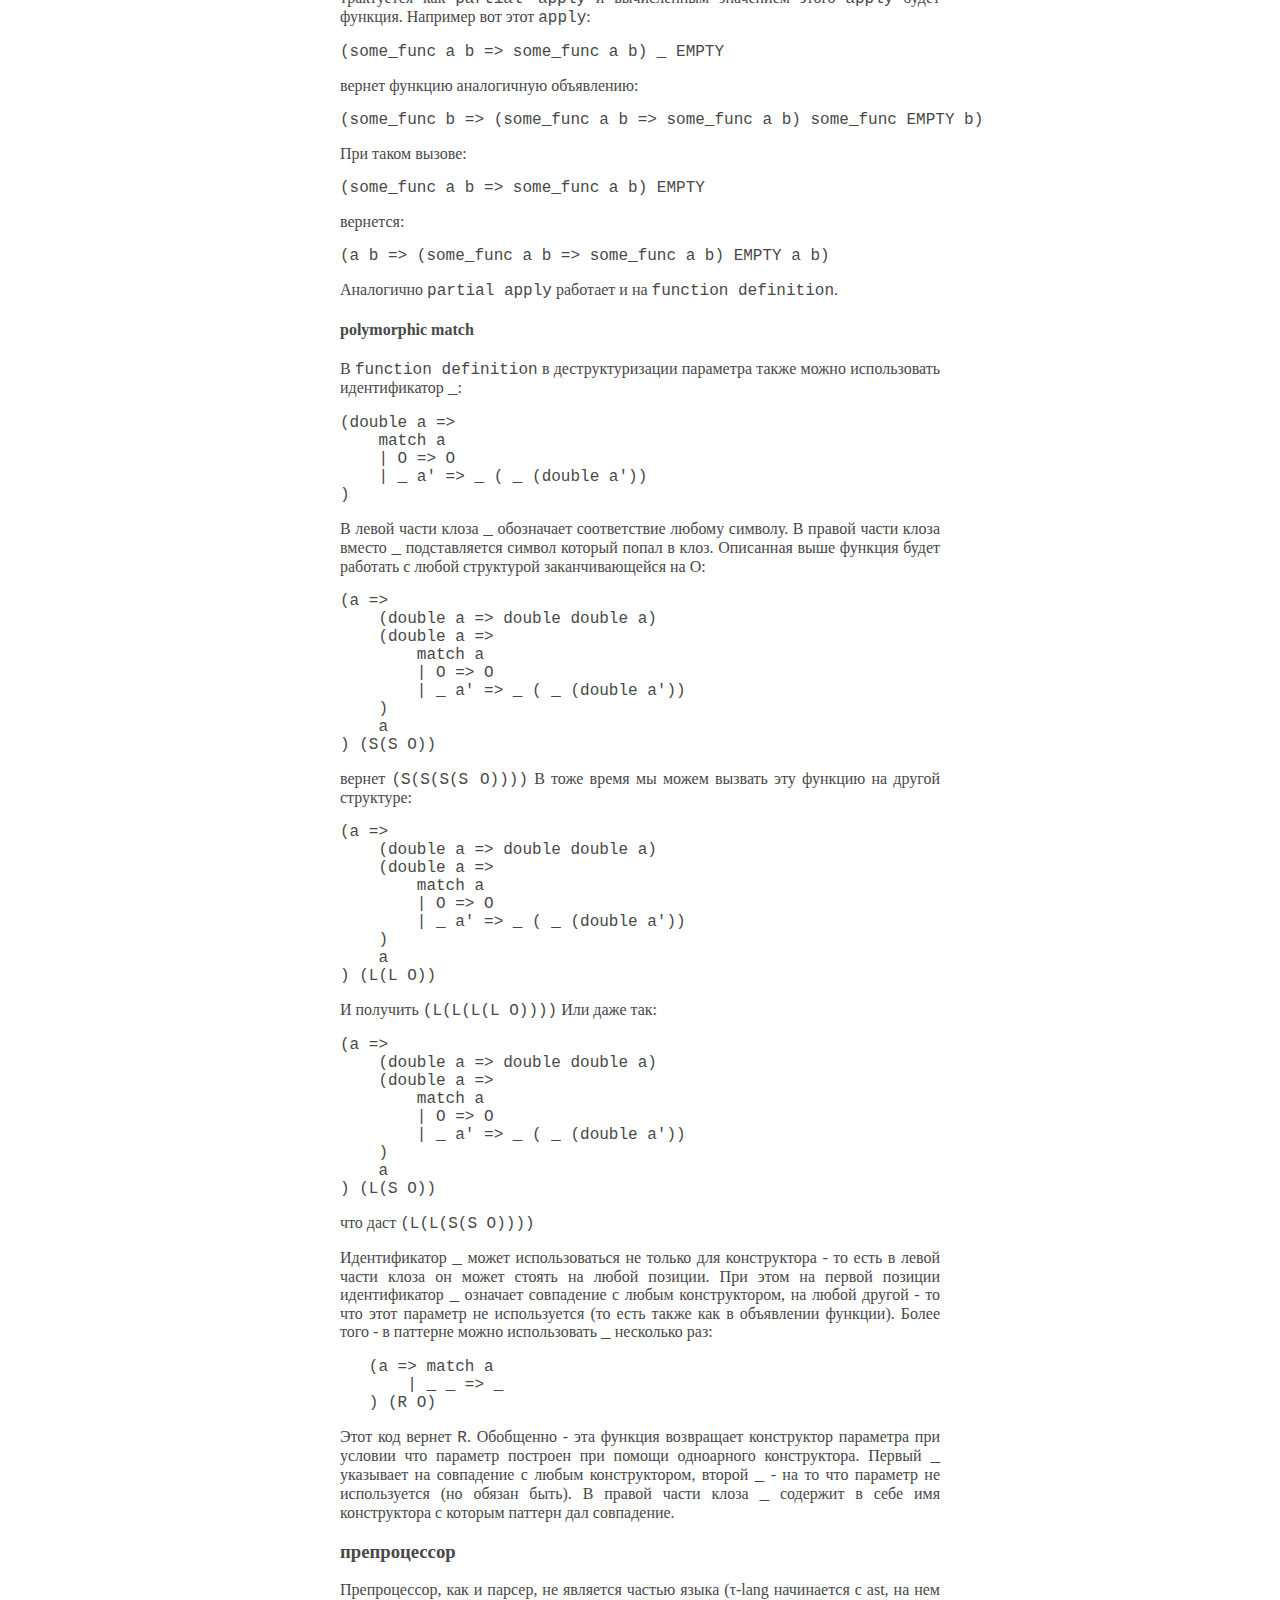
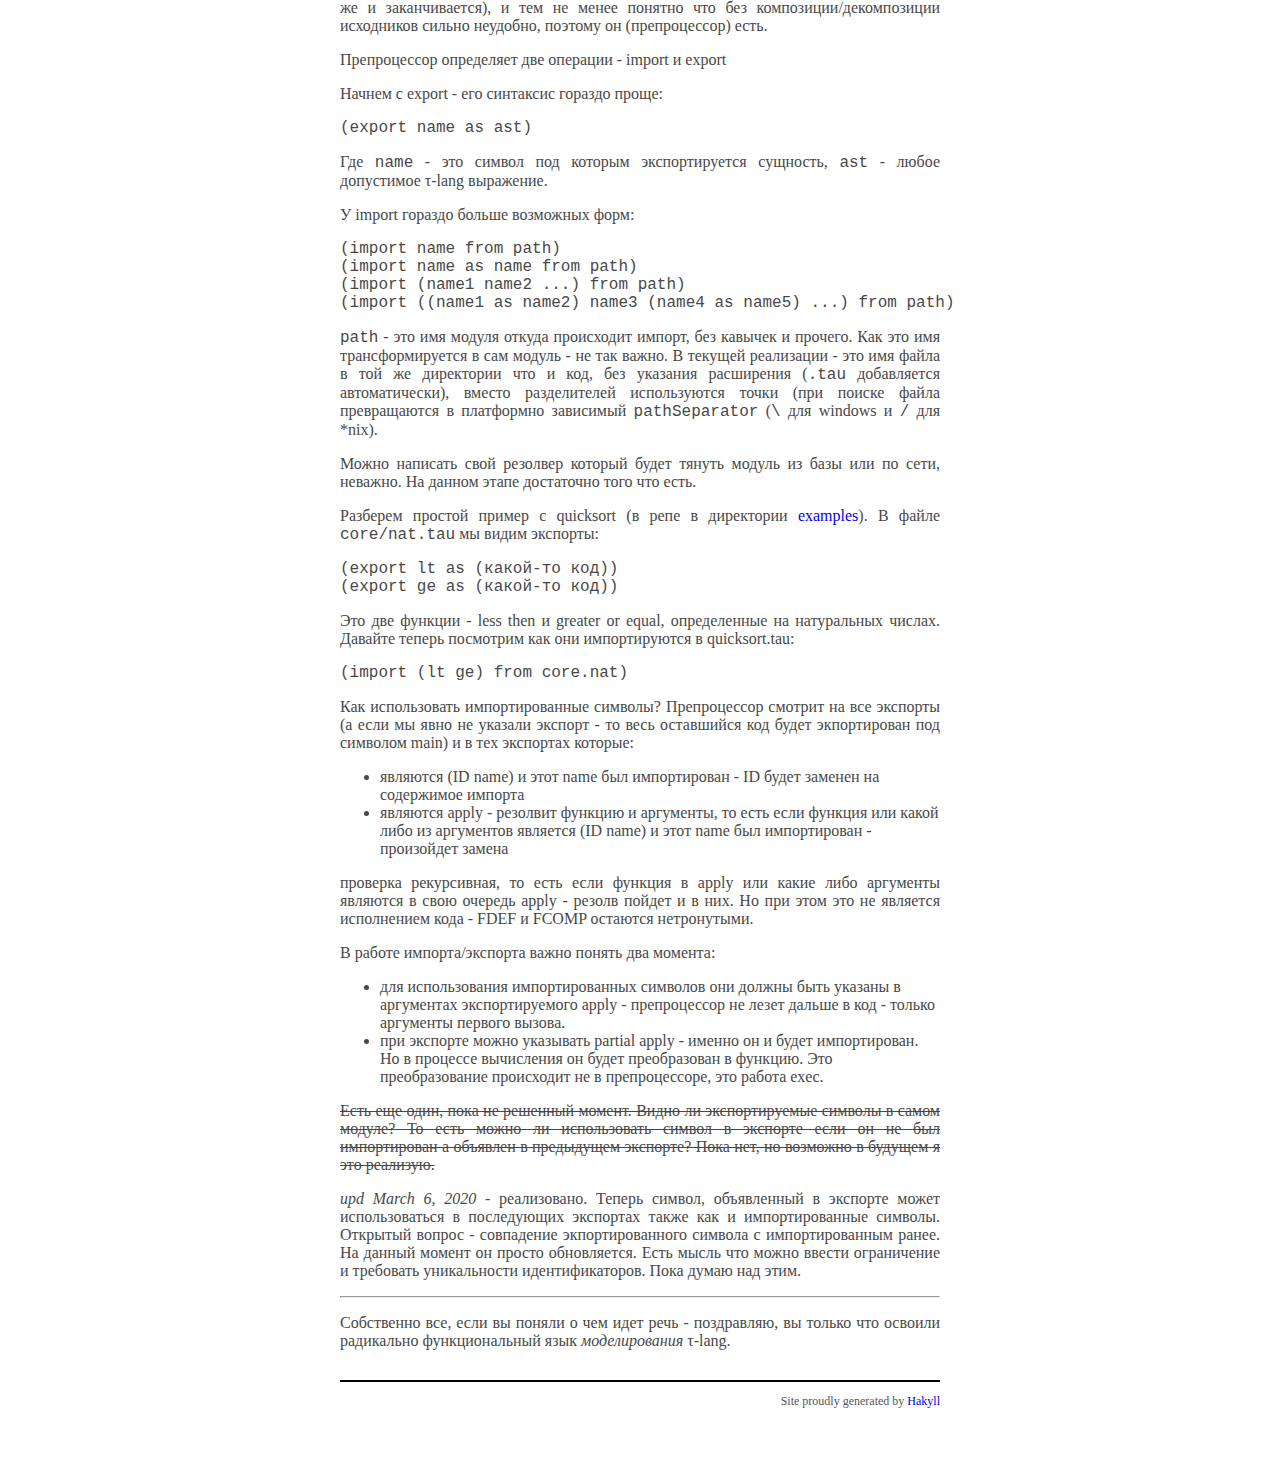
<file: posts/2020-01-12-tau-core.html>
<!doctype html>
<html lang="en">
    <head>
        <meta charset="utf-8">
        <meta http-equiv="x-ua-compatible" content="ie=edge">
        <meta name="viewport" content="width=device-width, initial-scale=1">
        <title>Gonzazoid's blog - <span>&tau;-lang: description</span></title>
        <link rel="stylesheet" href="../css/default.css" />
    </head>
    <body>
        <header>
            <div class="logo">
                <a href="../">Gonzazoid's blog</a>
            </div>
            <nav>
                <a href="../">Index</a>
                <a href="../resume_ru.html">[ Resume: RU</a>
                <a href="../resume.html">ENG ]</a>
                <a href="../contact.html">Contact</a>
            </nav>
        </header>

        <main role="main">
            <h1><span>&tau;-lang: description</span></h1>
            <article>
    <section class="header">
        Posted on January 12, 2020
        
    </section>
    <section>
        <p>Ниже изложено (неформально) описание τ-lang и стандартного препроцессора (type-checker, proof-checker и структурная индукция в τ-lang не входят и реализуются в τ<sup><small>2</small></sup>-lang). Тут у нас просто интерпретатор на прямой подстановке (term rewriting system).</p>
<p>Программой на τ-lang является вызов функции с параметрами (apply). Синтаксис языка Lisp/ML-подобный. Кодировка используется <code>utf-8</code> но это соглашение больше часть парсера а не самого языка τ-lang.</p>
<h3 id="язык-описания-структуры">Язык описания структуры</h3>
<p>Операторами языка описания структуры являются: обычные скобки - ( ) и НЕКОТОРЫЕ пробельные символы (<a href="https://en.wikipedia.org/wiki/Whitespace_character">whitespace characters</a>) а именно:</p>
<ul>
<li>пробел U+0020</li>
<li>tab \t U+0009</li>
<li>new line \n U+000A</li>
<li>carriage return \r U+000D</li>
</ul>
<p>В дальнейшем этот набор пробельных символов будет обозначаться как <code>[space]</code>.</p>
<p>Структура - это важно. В тот момент когда вам покажется что программа состоит чуть менее чем полностью из скобочек - вспомните о том сколько операторов описания структуры вы имеете в обычном языке программирования - помимо скобок и пробельных символов у вас есть еще как минимум: <code>[ ] { } ; , ' &quot;</code> и это лишь малая их часть. Во многих языках операторы структуры прячутся в ключевых словах, в других операторах которые на самом деле являются функциями, в ограничениях на имена переменных и тому подобное.</p>
<p>В τ-lang как и в lisp любая структура описывается скобками. Собственно на этом схожесть с lisp заканчивается.</p>
<h3 id="идентификаторы">Идентификаторы</h3>
<p>Идентификатор (имя параметра) может быть любой комбинацией любых символов utf‑8 кроме:</p>
<ul>
<li><code>[space]</code></li>
<li>скобок <code>( )</code></li>
</ul>
<p>Служебные идентификаторы:</p>
<ul>
<li><code>=&gt;</code></li>
<li><code>match</code></li>
<li><code>|</code></li>
<li><code>_</code></li>
<li><code>*</code></li>
</ul>
<p>Идентификатор, объявленный пользователем, не может быть комбинацией символов <code>=&gt;</code> но может их содержать, т.е. <code>1=&gt;</code>, <code>=&gt;e</code>, <code>a=&gt;b</code> - валидные идентификаторы. Тоже справедливо и для остальных служебных идентификаторов.</p>
<p>Идентификаторы <code>match</code> и <code>|</code> зарезервированы для синтаксиса <code>function definition</code>.</p>
<p>Идентификатор <code>_</code> зарезервирован и имеет особое значение:</p>
<ul>
<li>в объявлении функции как имя параметра - указывает на то что параметр в теле функции не используется</li>
<li>в вызове функции (<code>apply</code>) в качестве аргумента - указывает на отсутствие аргумента и превращает <code>apply</code> в <code>partial apply</code></li>
<li>в левой части <code>clause</code> - указывает на совпадение с любым символом (<code>polymorphic match</code>)</li>
<li>в правой части <code>clause</code> - соответствует тому символу который дал совпадение (в левой части также должен быть <code>_</code>)</li>
</ul>
<p>Идентификатор <code>*</code> является квантором всеобщности (∀) в τ<sup><small>2</small></sup>-lang и в τ-lang никак не участвует, тем не менее идентификатор зарезервирован в целях совместимости парсеров.</p>
<h4 id="let">let</h4>
<p>Явного создания переменных/констант в языке нет (то есть нет let), неявное присваивание происходит при вызове функции либо pattern-matching-е.</p>
<ul>
<li>при вызове функции переданные значения привязываются к именам параметров объявленным в definition функции</li>
<li>pattern-matching рассматривается в function definition.</li>
</ul>
<p>Других способов связать значение с именем - нет. Как следствие - переприсваивания в языке нет, все метки по определению - константы. Так же нет понятия ссылок и указателей - все параметры передаются по значению, по крайней мере это так выглядит. Что происходит под капотом не имеет значения если это соглашение выполняется.</p>
<h3 id="функции">Функции</h3>
<p>Функция объявляется так:</p>
<div class="sourceCode" id="cb1"><pre class="sourceCode ml"><code class="sourceCode ocaml"><a class="sourceLine" id="cb1-1" title="1">(param1 param2 ... paramN =&gt; <span class="kw">function</span> body)</a></code></pre></div>
<p>Имена параметров функции должны быть уникальны в пределах объявления функции.</p>
<p>В теле функции видны только символы переданные в качестве параметров. Какого либо глобального контекста нет. Любой неизвестный символ в теле функции (справа от <code>=&gt;</code>) трактуется как <em>constructor ground term</em> (<code>CGT</code>).</p>
<p>Важное следствие - рекурсивных функций не бывает, так как в теле функции не виден символ под которым она объявлена (точнее нет символа в момент объявления, привязка к символу может произойти только в момент <code>apply</code>). Рекурсивным может быть только вызов а не сама функция. Рекурсивным вызовом является вызов функции при котором в функцию одним из параметров передается символ под которым она объявлена И при этом в последующей цепочке вызовов эта функция вновь вызывается. То есть передача функции параметром не делает вызов автоматически рекурсивным - если функция не вызывается в дальнейшем.</p>
<p>Есть два способа объявить функцию - function definition и functions composition.</p>
<h4 id="function-definition">Function definition:</h4>
<div class="sourceCode" id="cb2"><pre class="sourceCode ml"><code class="sourceCode ocaml"><a class="sourceLine" id="cb2-1" title="1">(sum a b =&gt;</a>
<a class="sourceLine" id="cb2-2" title="2">    <span class="kw">match</span> a</a>
<a class="sourceLine" id="cb2-3" title="3">    | O =&gt; b</a>
<a class="sourceLine" id="cb2-4" title="4">    | S a' =&gt; S (sum sum a' b)</a>
<a class="sourceLine" id="cb2-5" title="5">)</a></code></pre></div>
<p><code>match</code> может выполняться только по одному параметру, только по одному и только по параметру, нельзя указать в <code>match</code> выражение. То есть параметр match должен быть вычисленным за пределами функции значением. Это важно.</p>
<p>В τ-lang деструктуризации на функциях нет (одна из причин существования τ<sup><small>2</small></sup>-lang), то есть аргумент для <code>match</code> не может быть <code>function definition</code> или <code>functions composition</code>.</p>
<p>Если в параметре <code>match</code> встречается символ для которого нет шаблона ни в одном из клозов - считается что функция не определена на данном значении, выполнение аварийно завершается а исходник, вызвавший ошибку, перестает считаться τ-lang кодом. Это важное поведение - именно этим match отличается от прямой подстановки - контроль структуры. Подробности раскрыты в <a href="../posts/2020-01-10-tau-usage.html">практике применения</a>.</p>
<p>Число параметров имеет значение: структура <code>(S S O)</code> не совпадет с паттерном <code>S a'</code> так как паттерн предполагает наличие одного аргумента в то время как <code>(S S O)</code> содержит два аргумента. Для матчинга этой структуры необходим паттерн <code>S a' b'</code>.</p>
<p>Можно объявлять несколько клозов на один и тот же конструктор если в паттерне указано разное число параметров, например так:</p>
<div class="sourceCode" id="cb3"><pre class="sourceCode ml"><code class="sourceCode ocaml"><a class="sourceLine" id="cb3-1" title="1">(someStrangeFunction a b =&gt;</a>
<a class="sourceLine" id="cb3-2" title="2">    <span class="kw">match</span> a</a>
<a class="sourceLine" id="cb3-3" title="3">    | O =&gt; b</a>
<a class="sourceLine" id="cb3-4" title="4">    | O tail =&gt; tail</a>
<a class="sourceLine" id="cb3-5" title="5">    | O head tail =&gt; tail</a>
<a class="sourceLine" id="cb3-6" title="6">    | S a' =&gt; S (someStrangeFunction someStrangeFunction a' b)</a>
<a class="sourceLine" id="cb3-7" title="7">)</a></code></pre></div>
<p>Функции с переменным числом параметров (и матчинг переменного числа параметров, в том смысле что число параметров на момент объявления функции неизвестно) не поддерживаются, это поведение можно сэмулировать компонуя параметры в списки и иные структуры.</p>
<p>Проверка паттернов происходит в порядке их объявления.</p>
<p>Имена параметров в деструктуризации не должны конфликтовать с именами параметров функции. Но в разных клозах можно использовать одинаковые имена - пространства имен клозов не пересекаются. Это видно по второму и третьему клозам предыдущего примера.</p>
<h4 id="functions-composition">Functions composition:</h4>
<div class="sourceCode" id="cb4"><pre class="sourceCode ml"><code class="sourceCode ocaml"><a class="sourceLine" id="cb4-1" title="1">(sum a b =&gt; sum sum a b)</a></code></pre></div>
<p>часть справа от <code>=&gt;</code> является вызовом функции (<code>apply</code>).</p>
<h4 id="partial-apply."><code>partial apply</code>.</h4>
<p>Идентификатор <code>_</code> при вызове функции имеет особое значение и показывает отсутствие аргумента. Если функция вызвана с числом аргументов меньшим чем указано в сигнатуре и/или в переданных аргументах присутствуют идентификаторы <code>_</code> - вызов трактуется как <code>partial apply</code> и вычисленным значением этого <code>apply</code> будет функция. Например вот этот <code>apply</code>:</p>
<div class="sourceCode" id="cb5"><pre class="sourceCode ml"><code class="sourceCode ocaml"><a class="sourceLine" id="cb5-1" title="1">(some_func a b =&gt; some_func a b) _ EMPTY</a></code></pre></div>
<p>вернет функцию аналогичную объявлению:</p>
<div class="sourceCode" id="cb6"><pre class="sourceCode ml"><code class="sourceCode ocaml"><a class="sourceLine" id="cb6-1" title="1">(some_func b =&gt; (some_func a b =&gt; some_func a b) some_func EMPTY b)</a></code></pre></div>
<p>При таком вызове:</p>
<div class="sourceCode" id="cb7"><pre class="sourceCode ml"><code class="sourceCode ocaml"><a class="sourceLine" id="cb7-1" title="1">(some_func a b =&gt; some_func a b) EMPTY</a></code></pre></div>
<p>вернется:</p>
<div class="sourceCode" id="cb8"><pre class="sourceCode ml"><code class="sourceCode ocaml"><a class="sourceLine" id="cb8-1" title="1">(a b =&gt; (some_func a b =&gt; some_func a b) EMPTY a b)</a></code></pre></div>
<p>Аналогично <code>partial apply</code> работает и на <code>function definition</code>.</p>
<h4 id="polymorphic-match">polymorphic match</h4>
<p>В <code>function definition</code> в деструктуризации параметра также можно использовать идентификатор <code>_</code>:</p>
<div class="sourceCode" id="cb9"><pre class="sourceCode ml"><code class="sourceCode ocaml"><a class="sourceLine" id="cb9-1" title="1">(double a =&gt;</a>
<a class="sourceLine" id="cb9-2" title="2">    <span class="kw">match</span> a</a>
<a class="sourceLine" id="cb9-3" title="3">    | O =&gt; O</a>
<a class="sourceLine" id="cb9-4" title="4">    | _ a' =&gt; _ ( _ (double a'))</a>
<a class="sourceLine" id="cb9-5" title="5">)</a></code></pre></div>
<p>В левой части клоза <code>_</code> обозначает соответствие любому символу. В правой части клоза вместо <code>_</code> подставляется символ который попал в клоз. Описанная выше функция будет работать с любой структурой заканчивающейся на O:</p>
<div class="sourceCode" id="cb10"><pre class="sourceCode ml"><code class="sourceCode ocaml"><a class="sourceLine" id="cb10-1" title="1">(a =&gt;</a>
<a class="sourceLine" id="cb10-2" title="2">    (double a =&gt; double double a)</a>
<a class="sourceLine" id="cb10-3" title="3">    (double a =&gt;</a>
<a class="sourceLine" id="cb10-4" title="4">        <span class="kw">match</span> a</a>
<a class="sourceLine" id="cb10-5" title="5">        | O =&gt; O</a>
<a class="sourceLine" id="cb10-6" title="6">        | _ a' =&gt; _ ( _ (double a'))</a>
<a class="sourceLine" id="cb10-7" title="7">    )</a>
<a class="sourceLine" id="cb10-8" title="8">    a</a>
<a class="sourceLine" id="cb10-9" title="9">) (S(S O))</a></code></pre></div>
<p>вернет <code>(S(S(S(S O))))</code> В тоже время мы можем вызвать эту функцию на другой структуре:</p>
<pre class="ml```"><code>(a =&gt;
    (double a =&gt; double double a)
    (double a =&gt;
        match a
        | O =&gt; O
        | _ a' =&gt; _ ( _ (double a'))
    )
    a
) (L(L O))</code></pre>
<p>И получить <code>(L(L(L(L O))))</code> Или даже так:</p>
<pre class="ml```"><code>(a =&gt;
    (double a =&gt; double double a)
    (double a =&gt;
        match a
        | O =&gt; O
        | _ a' =&gt; _ ( _ (double a'))
    )
    a
) (L(S O))</code></pre>
<p>что даст <code>(L(L(S(S O))))</code></p>
<p>Идентификатор <code>_</code> может использоваться не только для конструктора - то есть в левой части клоза он может стоять на любой позиции. При этом на первой позиции идентификатор <code>_</code> означает совпадение с любым конструктором, на любой другой - то что этот параметр не используется (то есть также как в объявлении функции). Более того - в паттерне можно использовать <code>_</code> несколько раз:</p>
<div class="sourceCode" id="cb13"><pre class="sourceCode ml"><code class="sourceCode ocaml"><a class="sourceLine" id="cb13-1" title="1">   (a =&gt; <span class="kw">match</span> a</a>
<a class="sourceLine" id="cb13-2" title="2">       | _ _ =&gt; _</a>
<a class="sourceLine" id="cb13-3" title="3">   ) (R O)</a></code></pre></div>
<p>Этот код вернет <code>R</code>. Обобщенно - эта функция возвращает конструктор параметра при условии что параметр построен при помощи одноарного конструктора. Первый <code>_</code> указывает на совпадение с любым конструктором, второй <code>_</code> - на то что параметр не используется (но обязан быть). В правой части клоза <code>_</code> содержит в себе имя конструктора с которым паттерн дал совпадение.</p>
<h3 id="препроцессор">препроцессор</h3>
<p>Препроцессор, как и парсер, не является частью языка (τ-lang начинается с ast, на нем же и заканчивается), и тем не менее понятно что без композиции/декомпозиции исходников сильно неудобно, поэтому он (препроцессор) есть.</p>
<p>Препроцессор определяет две операции - import и export</p>
<p>Начнем с export - его синтаксис гораздо проще:</p>
<div class="sourceCode" id="cb14"><pre class="sourceCode ml"><code class="sourceCode ocaml"><a class="sourceLine" id="cb14-1" title="1">(export name <span class="kw">as</span> ast)</a></code></pre></div>
<p>Где <code>name</code> - это символ под которым экспортируется сущность, <code>ast</code> - любое допустимое τ-lang выражение.</p>
<p>У import гораздо больше возможных форм:</p>
<div class="sourceCode" id="cb15"><pre class="sourceCode ml"><code class="sourceCode ocaml"><a class="sourceLine" id="cb15-1" title="1">(import name from path)</a>
<a class="sourceLine" id="cb15-2" title="2">(import name <span class="kw">as</span> name from path)</a>
<a class="sourceLine" id="cb15-3" title="3">(import (name1 name2 ...) from path)</a>
<a class="sourceLine" id="cb15-4" title="4">(import ((name1 <span class="kw">as</span> name2) name3 (name4 <span class="kw">as</span> name5) ...) from path)</a></code></pre></div>
<p><code>path</code> - это имя модуля откуда происходит импорт, без кавычек и прочего. Как это имя трансформируется в сам модуль - не так важно. В текущей реализации - это имя файла в той же директории что и код, без указания расширения (<code>.tau</code> добавляется автоматически), вместо разделителей используются точки (при поиске файла превращаются в платформно зависимый <code>pathSeparator</code> (<code>\</code> для windows и <code>/</code> для *nix).</p>
<p>Можно написать свой резолвер который будет тянуть модуль из базы или по сети, неважно. На данном этапе достаточно того что есть.</p>
<p>Разберем простой пример с quicksort (в репе в директории <a href="https://github.com/gonzazoid/tau-lang/tree/master/examples">examples</a>). В файле <code>core/nat.tau</code> мы видим экспорты:</p>
<div class="sourceCode" id="cb16"><pre class="sourceCode ml"><code class="sourceCode ocaml"><a class="sourceLine" id="cb16-1" title="1">(export lt <span class="kw">as</span> (какой-то код))</a>
<a class="sourceLine" id="cb16-2" title="2">(export ge <span class="kw">as</span> (какой-то код))</a></code></pre></div>
<p>Это две функции - less then и greater or equal, определенные на натуральных числах. Давайте теперь посмотрим как они импортируются в quicksort.tau:</p>
<div class="sourceCode" id="cb17"><pre class="sourceCode ml"><code class="sourceCode ocaml"><a class="sourceLine" id="cb17-1" title="1">(import (lt ge) from core.nat)</a></code></pre></div>
<p>Как использовать импортированные символы? Препроцессор смотрит на все экспорты (а если мы явно не указали экспорт - то весь оставшийся код будет экпортирован под символом main) и в тех экспортах которые:</p>
<ul>
<li>являются (ID name) и этот name был импортирован - ID будет заменен на содержимое импорта</li>
<li>являются apply - резолвит функцию и аргументы, то есть если функция или какой либо из аргументов является (ID name) и этот name был импортирован - произойдет замена</li>
</ul>
<p>проверка рекурсивная, то есть если функция в apply или какие либо аргументы являются в свою очередь apply - резолв пойдет и в них. Но при этом это не является исполнением кода - FDEF и FCOMP остаются нетронутыми.</p>
<p>В работе импорта/экспорта важно понять два момента:</p>
<ul>
<li>для использования импортированных символов они должны быть указаны в аргументах экспортируемого apply - препроцессор не лезет дальше в код - только аргументы первого вызова.</li>
<li>при экспорте можно указывать partial apply - именно он и будет импортирован. Но в процессе вычисления он будет преобразован в функцию. Это преобразование происходит не в препроцессоре, это работа exec.</li>
</ul>
<p><del>Есть еще один, пока не решенный момент. Видно ли экспортируемые символы в самом модуле? То есть можно ли использовать символ в экспорте если он не был импортирован а объявлен в предыдущем экспорте? Пока нет, но возможно в будущем я это реализую.</del></p>
<p><em>upd March 6, 2020</em> - реализовано. Теперь символ, объявленный в экспорте может использоваться в последующих экспортах также как и импортированные символы. Открытый вопрос - совпадение экпортированного символа с импортированным ранее. На данный момент он просто обновляется. Есть мысль что можно ввести ограничение и требовать уникальности идентификаторов. Пока думаю над этим.</p>
<hr>
<p>Собственно все, если вы поняли о чем идет речь - поздравляю, вы только что освоили радикально функциональный язык <em>моделирования</em> τ-lang.</p>
    </section>
</article>

        </main>

        <footer>
            Site proudly generated by
            <a href="http://jaspervdj.be/hakyll">Hakyll</a>
        </footer>
    </body>
</html>
</file>
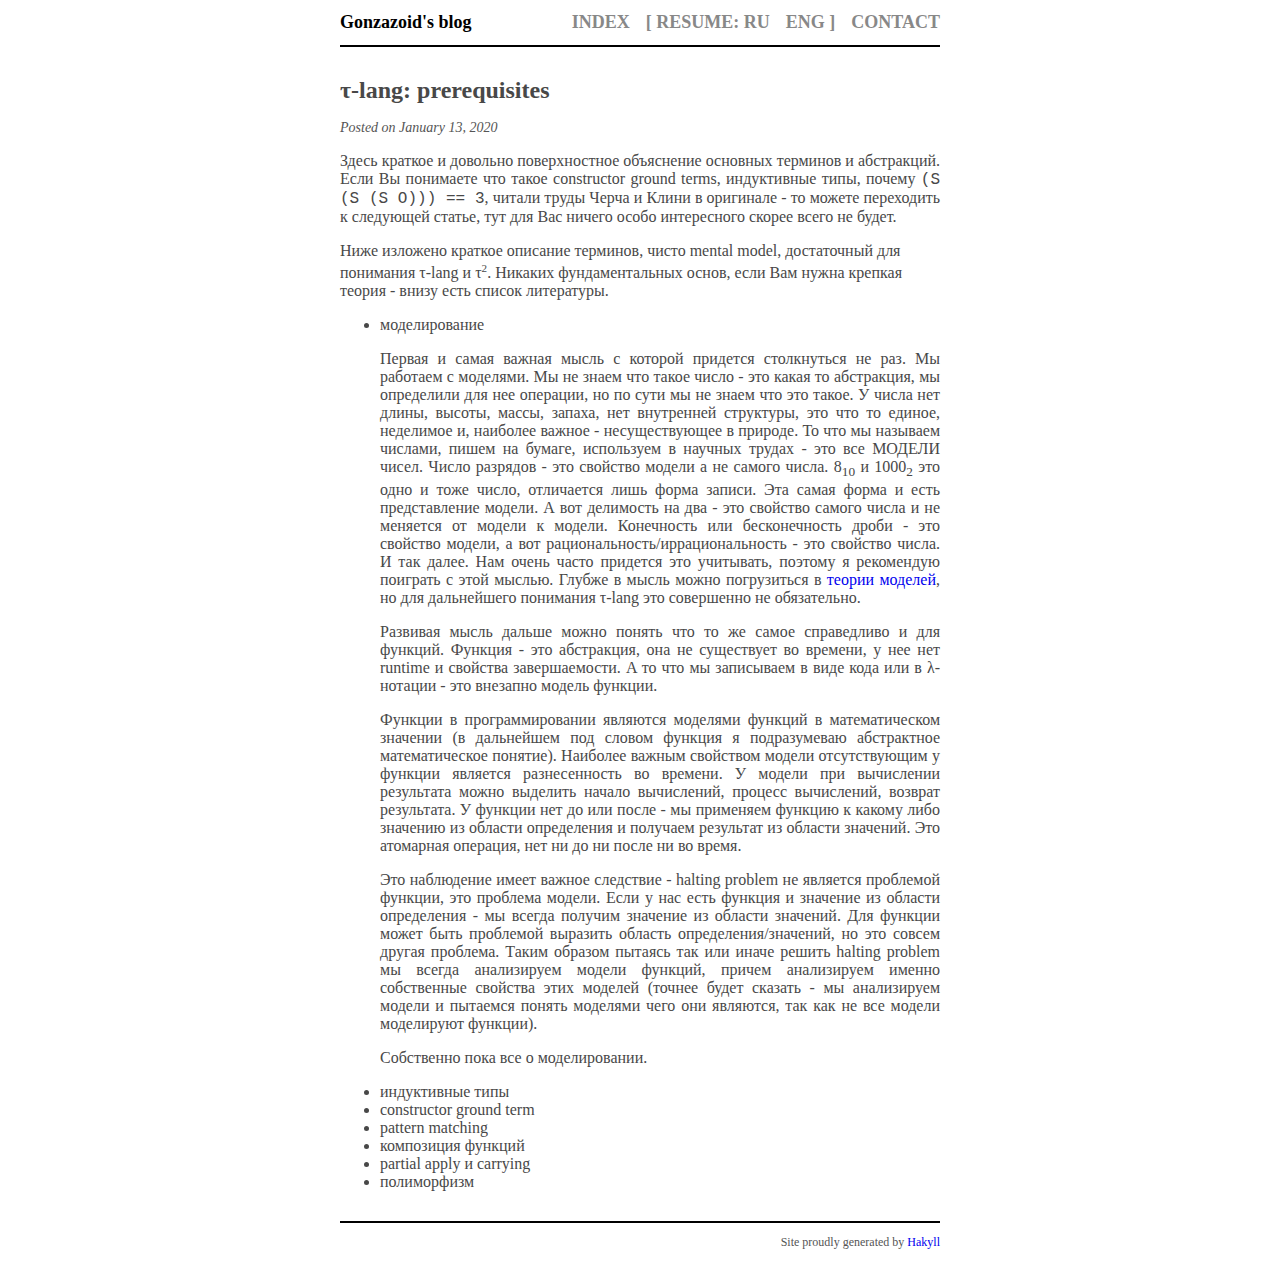
<file: posts/2020-01-13-tau-prerequisites.html>
<!doctype html>
<html lang="en">
    <head>
        <meta charset="utf-8">
        <meta http-equiv="x-ua-compatible" content="ie=edge">
        <meta name="viewport" content="width=device-width, initial-scale=1">
        <title>Gonzazoid's blog - <span>&tau;-lang: prerequisites</span></title>
        <link rel="stylesheet" href="../css/default.css" />
    </head>
    <body>
        <header>
            <div class="logo">
                <a href="../">Gonzazoid's blog</a>
            </div>
            <nav>
                <a href="../">Index</a>
                <a href="../resume_ru.html">[ Resume: RU</a>
                <a href="../resume.html">ENG ]</a>
                <a href="../contact.html">Contact</a>
            </nav>
        </header>

        <main role="main">
            <h1><span>&tau;-lang: prerequisites</span></h1>
            <article>
    <section class="header">
        Posted on January 13, 2020
        
    </section>
    <section>
        <p>Здесь краткое и довольно поверхностное объяснение основных терминов и абстракций. Если Вы понимаете что такое constructor ground terms, индуктивные типы, почему <code>(S (S (S O))) == 3</code>, читали труды Черча и Клини в оригинале - то можете переходить к следующей статье, тут для Вас ничего особо интересного скорее всего не будет.</p>
Ниже изложено краткое описание терминов, чисто mental model, достаточный для понимания τ-lang и τ<sup><small>2</small></sup>. Никаких фундаментальных основ, если Вам нужна крепкая теория - внизу есть список литературы.
<ul>
<li>
моделирование
<p>
Первая и самая важная мысль с которой придется столкнуться не раз. Мы работаем с моделями. Мы не знаем что такое число - это какая то абстракция, мы определили для нее операции, но по сути мы не знаем что это такое. У числа нет длины, высоты, массы, запаха, нет внутренней структуры, это что то единое, неделимое и, наиболее важное - несуществующее в природе. То что мы называем числами, пишем на бумаге, используем в научных трудах - это все МОДЕЛИ чисел. Число разрядов - это свойство модели а не самого числа. 8<sub>10</sub> и 1000<sub>2</sub> это одно и тоже число, отличается лишь форма записи. Эта самая форма и есть представление модели. А вот делимость на два - это свойство самого числа и не меняется от модели к модели. Конечность или бесконечность дроби - это свойство модели, а вот рациональность/иррациональность - это свойство числа. И так далее. Нам очень часто придется это учитывать, поэтому я рекомендую поиграть с этой мыслью. Глубже в мысль можно погрузиться в <a href="https://ru.wikipedia.org/wiki/%D0%A2%D0%B5%D0%BE%D1%80%D0%B8%D1%8F_%D0%BC%D0%BE%D0%B4%D0%B5%D0%BB%D0%B5%D0%B9">теории моделей</a>, но для дальнейшего понимания τ-lang это совершенно не обязательно.
</p>
<p>
Развивая мысль дальше можно понять что то же самое справедливо и для функций. Функция - это абстракция, она не существует во времени, у нее нет runtime и свойства завершаемости. A то что мы записываем в виде кода или в λ-нотации - это внезапно модель функции.
</p>
<p>
Функции в программировании являются моделями функций в математическом значении (в дальнейшем под словом функция я подразумеваю абстрактное математическое понятие). Наиболее важным свойством модели отсутствующим у функции является разнесенность во времени. У модели при вычислении результата можно выделить начало вычислений, процесс вычислений, возврат результата. У функции нет до или после - мы применяем функцию к какому либо значению из области определения и получаем результат из области значений. Это атомарная операция, нет ни до ни после ни во время.
</p>
<p>
Это наблюдение имеет важное следствие - halting problem не является проблемой функции, это проблема модели. Если у нас есть функция и значение из области определения - мы всегда получим значение из области значений. Для функции может быть проблемой выразить область определения/значений, но это совсем другая проблема. Таким образом пытаясь так или иначе решить halting problem мы всегда анализируем модели функций, причем анализируем именно собственные свойства этих моделей (точнее будет сказать - мы анализируем модели и пытаемся понять моделями чего они являются, так как не все модели моделируют функции).
</p>
<p>
Собственно пока все о моделировании.
</p>
</li>
<li>
индуктивные типы</a>
<li>
constructor ground term
</li>
<li>
pattern matching
</li>
<li>
композиция функций
</li>
<li>
partial apply и carrying
</li>
<li>
полиморфизм
</li>
</ul>
    </section>
</article>

        </main>

        <footer>
            Site proudly generated by
            <a href="http://jaspervdj.be/hakyll">Hakyll</a>
        </footer>
    </body>
</html>
</file>
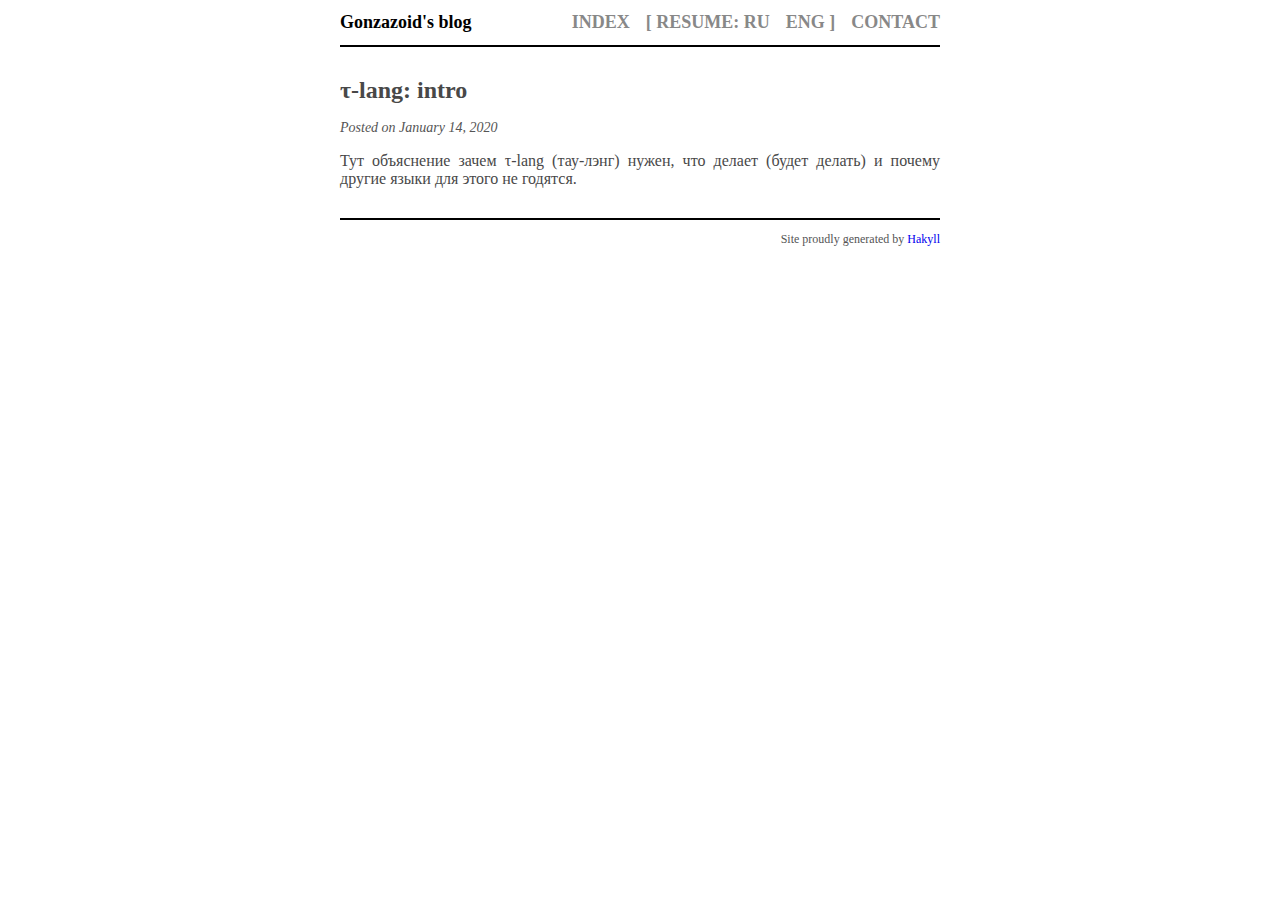
<file: posts/2020-01-14-tau-intro.html>
<!doctype html>
<html lang="en">
    <head>
        <meta charset="utf-8">
        <meta http-equiv="x-ua-compatible" content="ie=edge">
        <meta name="viewport" content="width=device-width, initial-scale=1">
        <title>Gonzazoid's blog - <span>&tau;-lang: intro</span></title>
        <link rel="stylesheet" href="../css/default.css" />
    </head>
    <body>
        <header>
            <div class="logo">
                <a href="../">Gonzazoid's blog</a>
            </div>
            <nav>
                <a href="../">Index</a>
                <a href="../resume_ru.html">[ Resume: RU</a>
                <a href="../resume.html">ENG ]</a>
                <a href="../contact.html">Contact</a>
            </nav>
        </header>

        <main role="main">
            <h1><span>&tau;-lang: intro</span></h1>
            <article>
    <section class="header">
        Posted on January 14, 2020
        
    </section>
    <section>
        <p>Тут объяснение зачем τ-lang (тау-лэнг) нужен, что делает (будет делать) и почему другие языки для этого не годятся.</p>
    </section>
</article>

        </main>

        <footer>
            Site proudly generated by
            <a href="http://jaspervdj.be/hakyll">Hakyll</a>
        </footer>
    </body>
</html>
</file>
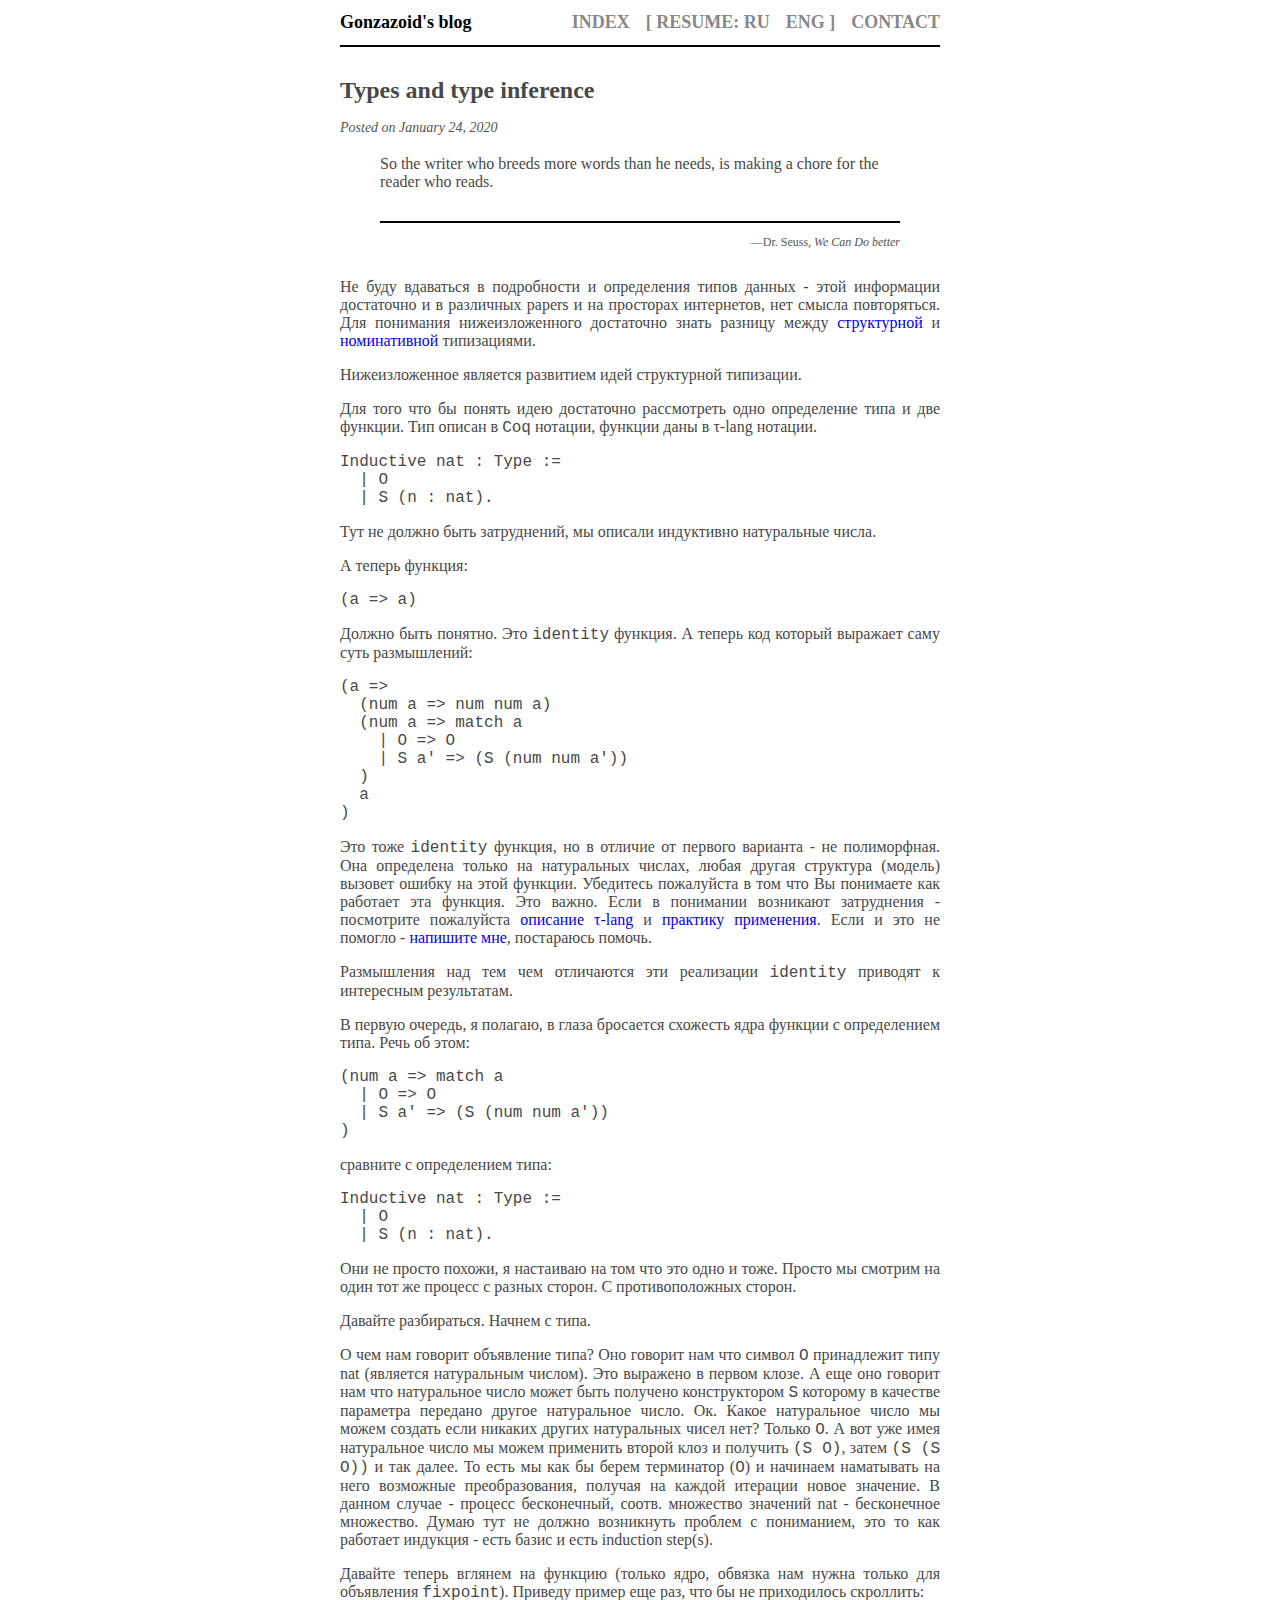
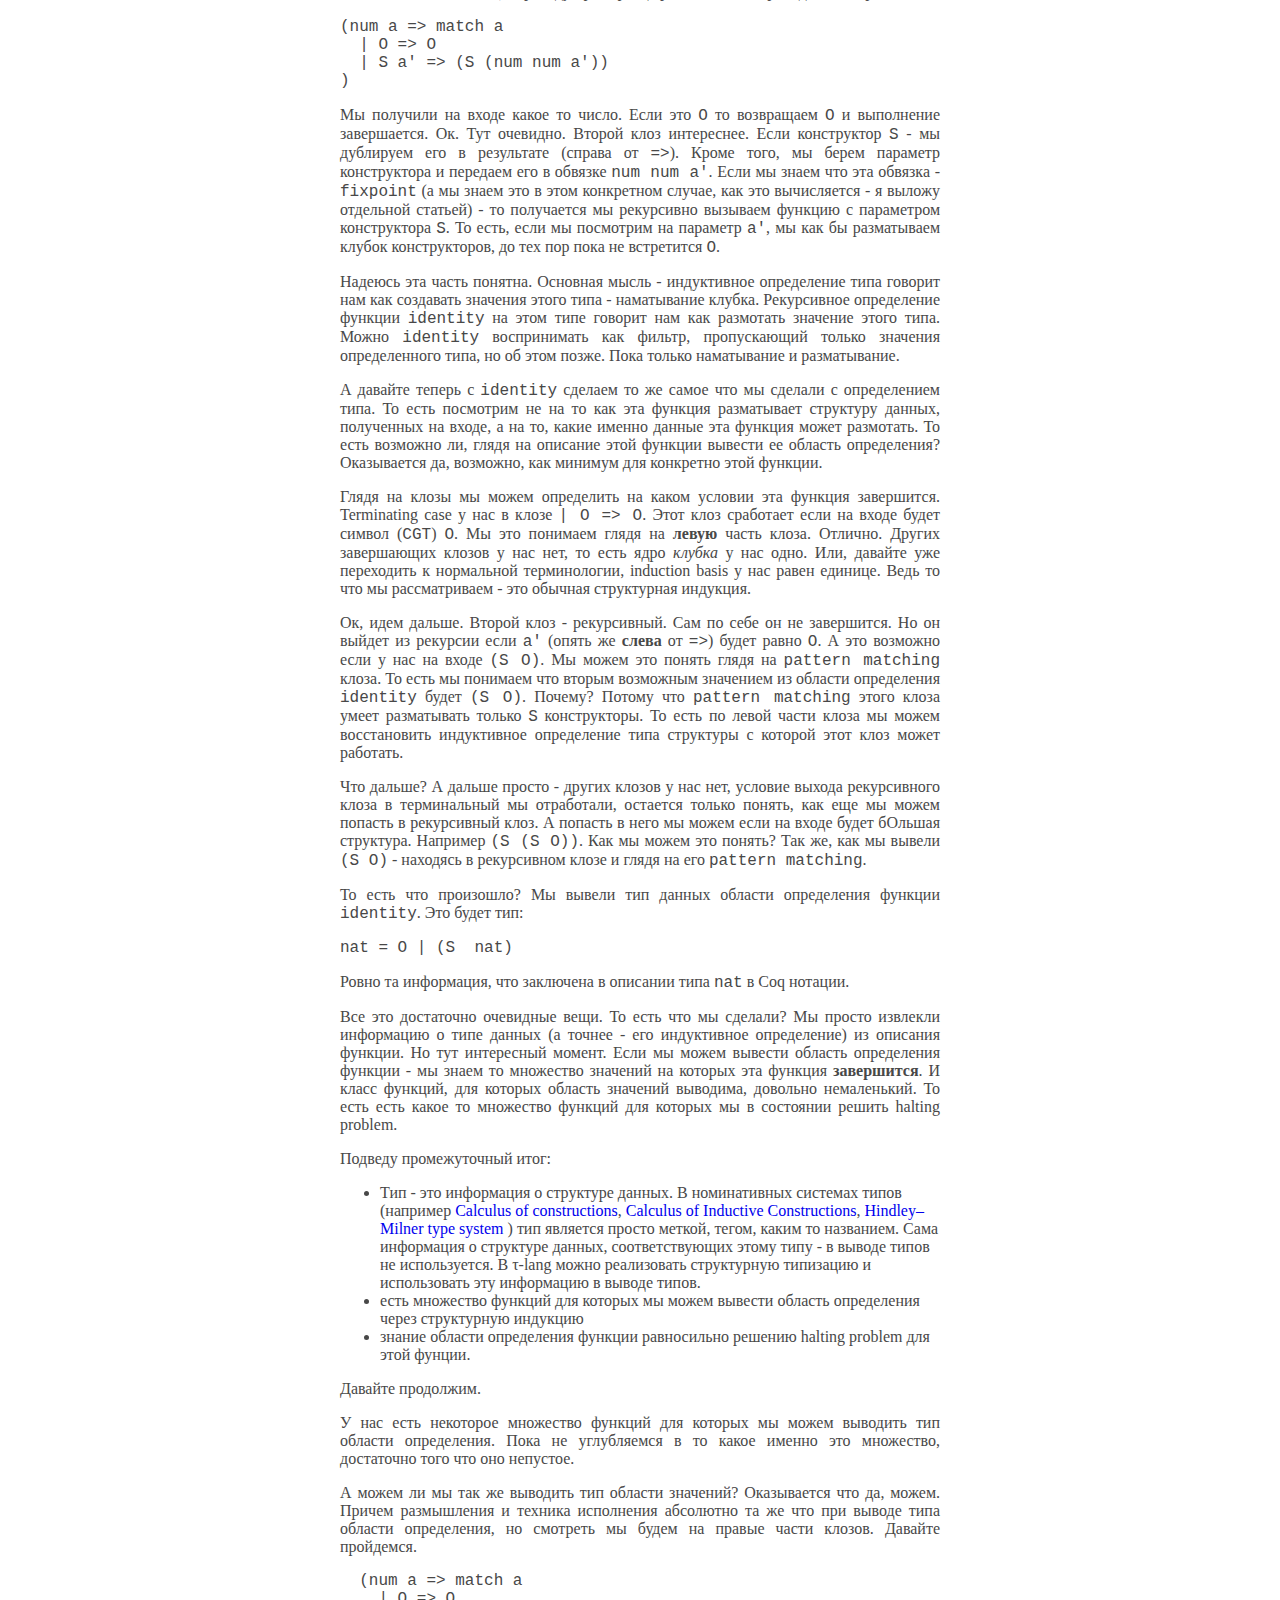
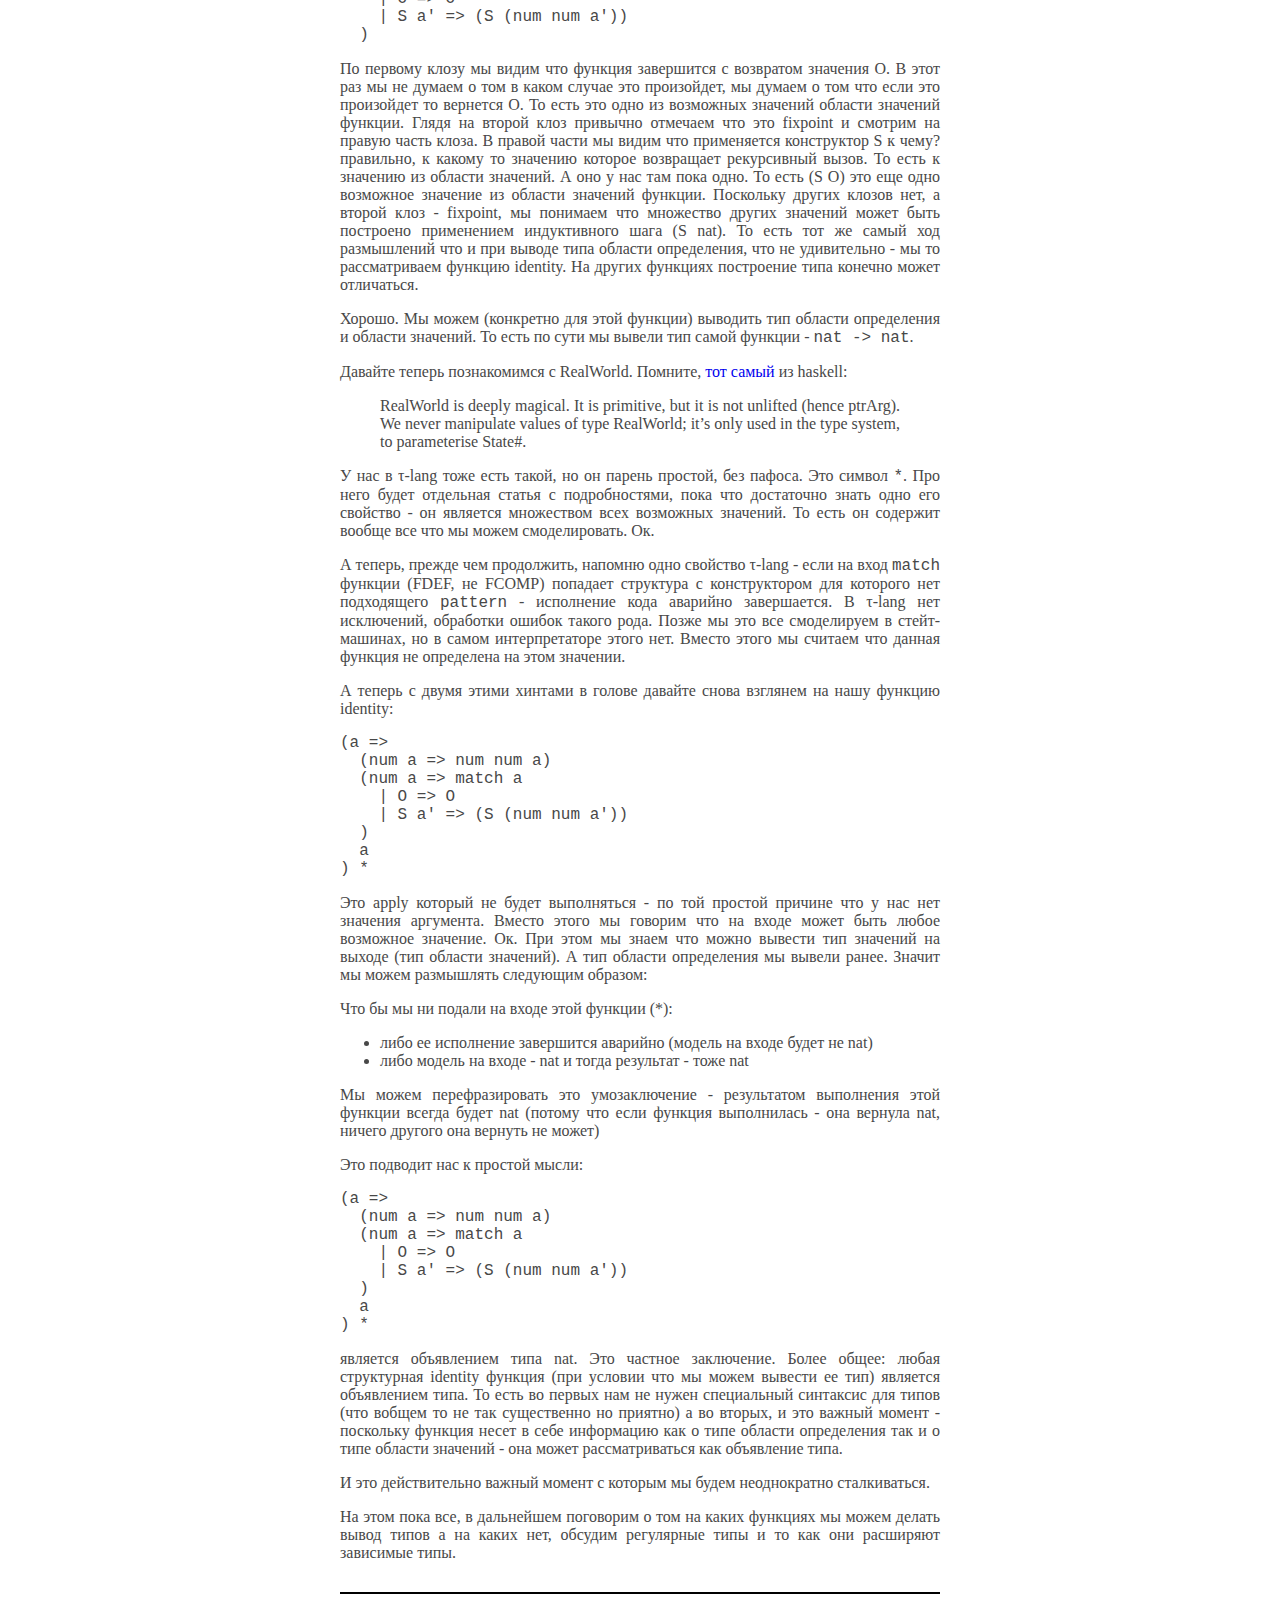
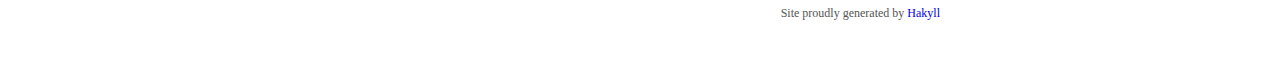
<file: types/2020-01-24-types-and-type-inference.html>
<!doctype html>
<html lang="en">
    <head>
        <meta charset="utf-8">
        <meta http-equiv="x-ua-compatible" content="ie=edge">
        <meta name="viewport" content="width=device-width, initial-scale=1">
        <title>Gonzazoid's blog - Types and type inference</title>
        <link rel="stylesheet" href="../css/default.css" />
    </head>
    <body>
        <header>
            <div class="logo">
                <a href="../">Gonzazoid's blog</a>
            </div>
            <nav>
                <a href="../">Index</a>
                <a href="../resume_ru.html">[ Resume: RU</a>
                <a href="../resume.html">ENG ]</a>
                <a href="../contact.html">Contact</a>
            </nav>
        </header>

        <main role="main">
            <h1>Types and type inference</h1>
            <article>
    <section class="header">
        Posted on January 24, 2020
        
    </section>
    <section>
        <h3 id="section"></h3>
<blockquote>
So the writer who breeds more words than he needs, is making a chore for the reader who reads.
<footer>
—Dr. Seuss, <cite>We Can Do better</cite>
</footer>
</blockquote>
<p>Не буду вдаваться в подробности и определения типов данных - этой информации достаточно и в различных papers и на просторах интернетов, нет смысла повторяться. Для понимания нижеизложенного достаточно знать разницу между <a href="https://en.wikipedia.org/wiki/Structural_type_system">структурной</a> и <a href="https://en.wikipedia.org/wiki/Nominal_type_system">номинативной</a> типизациями.</p>
<p>Нижеизложенное является развитием идей структурной типизации.</p>
<p>Для того что бы понять идею достаточно рассмотреть одно определение типа и две функции. Тип описан в <code>Coq</code> нотации, функции даны в τ-lang нотации.</p>
<div class="sourceCode" id="cb1"><pre class="sourceCode ml"><code class="sourceCode ocaml"><a class="sourceLine" id="cb1-1" title="1">Inductive nat : Type :=</a>
<a class="sourceLine" id="cb1-2" title="2">  | O</a>
<a class="sourceLine" id="cb1-3" title="3">  | S (n : nat).</a></code></pre></div>
<p>Тут не должно быть затруднений, мы описали индуктивно натуральные числа.</p>
<p>А теперь функция:</p>
<div class="sourceCode" id="cb2"><pre class="sourceCode ml"><code class="sourceCode ocaml"><a class="sourceLine" id="cb2-1" title="1">(a =&gt; a)</a></code></pre></div>
<p>Должно быть понятно. Это <code>identity</code> функция. А теперь код который выражает саму суть размышлений:</p>
<div class="sourceCode" id="cb3"><pre class="sourceCode ml"><code class="sourceCode ocaml"><a class="sourceLine" id="cb3-1" title="1">(a =&gt; </a>
<a class="sourceLine" id="cb3-2" title="2">  (num a =&gt; num num a)</a>
<a class="sourceLine" id="cb3-3" title="3">  (num a =&gt; <span class="kw">match</span> a</a>
<a class="sourceLine" id="cb3-4" title="4">    | O =&gt; O</a>
<a class="sourceLine" id="cb3-5" title="5">    | S a' =&gt; (S (num num a')) </a>
<a class="sourceLine" id="cb3-6" title="6">  )</a>
<a class="sourceLine" id="cb3-7" title="7">  a</a>
<a class="sourceLine" id="cb3-8" title="8">)</a></code></pre></div>
<p>Это тоже <code>identity</code> функция, но в отличие от первого варианта - не полиморфная. Она определена только на натуральных числах, любая другая структура (модель) вызовет ошибку на этой функции. Убедитесь пожалуйста в том что Вы понимаете как работает эта функция. Это важно. Если в понимании возникают затруднения - посмотрите пожалуйста <a href="../posts/2020-01-12-tau-core.html">описание τ-lang</a> и <a href="../posts/2020-01-10-tau-usage.html">практику применения</a>. Если и это не помогло - <a href="../contact.html">напишите мне</a>, постараюсь помочь.</p>
<p>Размышления над тем чем отличаются эти реализации <code>identity</code> приводят к интересным результатам.</p>
<p>В первую очередь, я полагаю, в глаза бросается схожесть ядра функции с определением типа. Речь об этом:</p>
<div class="sourceCode" id="cb4"><pre class="sourceCode ml"><code class="sourceCode ocaml"><a class="sourceLine" id="cb4-1" title="1">(num a =&gt; <span class="kw">match</span> a</a>
<a class="sourceLine" id="cb4-2" title="2">  | O =&gt; O</a>
<a class="sourceLine" id="cb4-3" title="3">  | S a' =&gt; (S (num num a')) </a>
<a class="sourceLine" id="cb4-4" title="4">)</a></code></pre></div>
<p>сравните с определением типа:</p>
<div class="sourceCode" id="cb5"><pre class="sourceCode ml"><code class="sourceCode ocaml"><a class="sourceLine" id="cb5-1" title="1">Inductive nat : Type :=</a>
<a class="sourceLine" id="cb5-2" title="2">  | O</a>
<a class="sourceLine" id="cb5-3" title="3">  | S (n : nat).</a></code></pre></div>
<p>Они не просто похожи, я настаиваю на том что это одно и тоже. Просто мы смотрим на один тот же процесс с разных сторон. С противоположных сторон.</p>
<p>Давайте разбираться. Начнем с типа.</p>
<p>О чем нам говорит объявление типа? Оно говорит нам что символ <code>O</code> принадлежит типу nat (является натуральным числом). Это выражено в первом клозе. А еще оно говорит нам что натуральное число может быть получено конструктором <code>S</code> которому в качестве параметра передано другое натуральное число. Ок. Какое натуральное число мы можем создать если никаких других натуральных чисел нет? Только <code>O</code>. А вот уже имея натуральное число мы можем применить второй клоз и получить <code>(S O)</code>, затем <code>(S (S O))</code> и так далее. То есть мы как бы берем терминатор (<code>O</code>) и начинаем наматывать на него возможные преобразования, получая на каждой итерации новое значение. В данном случае - процесс бесконечный, соотв. множество значений nat - бесконечное множество. Думаю тут не должно возникнуть проблем с пониманием, это то как работает индукция - есть базис и есть induction step(s).</p>
<p>Давайте теперь вглянем на функцию (только ядро, обвязка нам нужна только для объявления <code>fixpoint</code>). Приведу пример еще раз, что бы не приходилось скроллить:</p>
<div class="sourceCode" id="cb6"><pre class="sourceCode ml"><code class="sourceCode ocaml"><a class="sourceLine" id="cb6-1" title="1">(num a =&gt; <span class="kw">match</span> a</a>
<a class="sourceLine" id="cb6-2" title="2">  | O =&gt; O</a>
<a class="sourceLine" id="cb6-3" title="3">  | S a' =&gt; (S (num num a')) </a>
<a class="sourceLine" id="cb6-4" title="4">)</a></code></pre></div>
<p>Мы получили на входе какое то число. Если это <code>O</code> то возвращаем <code>O</code> и выполнение завершается. Ок. Тут очевидно. Второй клоз интереснее. Если конструктор <code>S</code> - мы дублируем его в результате (справа от <code>=&gt;</code>). Кроме того, мы берем параметр конструктора и передаем его в обвязке <code>num num a'</code>. Если мы знаем что эта обвязка - <code>fixpoint</code> (а мы знаем это в этом конкретном случае, как это вычисляется - я выложу отдельной статьей) - то получается мы рекурсивно вызываем функцию с параметром конструктора <code>S</code>. То есть, если мы посмотрим на параметр <code>a'</code>, мы как бы разматываем клубок конструкторов, до тех пор пока не встретится <code>O</code>.</p>
<p>Надеюсь эта часть понятна. Основная мысль - индуктивное определение типа говорит нам как создавать значения этого типа - наматывание клубка. Рекурсивное определение функции <code>identity</code> на этом типе говорит нам как размотать значение этого типа. Можно <code>identity</code> воспринимать как фильтр, пропускающий только значения определенного типа, но об этом позже. Пока только наматывание и разматывание.</p>
<p>А давайте теперь с <code>identity</code> сделаем то же самое что мы сделали с определением типа. То есть посмотрим не на то как эта функция разматывает структуру данных, полученных на входе, а на то, какие именно данные эта функция может размотать. То есть возможно ли, глядя на описание этой функции вывести ее область определения? Оказывается да, возможно, как минимум для конкретно этой функции.</p>
<p>Глядя на клозы мы можем определить на каком условии эта функция завершится. Terminating case у нас в клозе <code>| O =&gt; O</code>. Этот клоз сработает если на входе будет символ (<code>CGT</code>) <code>O</code>. Мы это понимаем глядя на <strong>левую</strong> часть клоза. Отлично. Других завершающих клозов у нас нет, то есть ядро <em>клубка</em> у нас одно. Или, давайте уже переходить к нормальной терминологии, induction basis у нас равен единице. Ведь то что мы рассматриваем - это обычная структурная индукция.</p>
<p>Ок, идем дальше. Второй клоз - рекурсивный. Сам по себе он не завершится. Но он выйдет из рекурсии если <code>a'</code> (опять же <strong>слева</strong> от <code>=&gt;</code>) будет равно <code>O</code>. А это возможно если у нас на входе <code>(S O)</code>. Мы можем это понять глядя на <code>pattern matching</code> клоза. То есть мы понимаем что вторым возможным значением из области определения <code>identity</code> будет <code>(S O)</code>. Почему? Потому что <code>pattern matching</code> этого клоза умеет разматывать только <code>S</code> конструкторы. То есть по левой части клоза мы можем восстановить индуктивное определение типа структуры с которой этот клоз может работать.</p>
<p>Что дальше? А дальше просто - других клозов у нас нет, условие выхода рекурсивного клоза в терминальный мы отработали, остается только понять, как еще мы можем попасть в рекурсивный клоз. А попасть в него мы можем если на входе будет бОльшая структура. Например <code>(S (S O))</code>. Как мы можем это понять? Так же, как мы вывели <code>(S O)</code> - находясь в рекурсивном клозе и глядя на его <code>pattern matching</code>.</p>
<p>То есть что произошло? Мы вывели тип данных области определения функции <code>identity</code>. Это будет тип:</p>
<div class="sourceCode" id="cb7"><pre class="sourceCode ml"><code class="sourceCode ocaml"><a class="sourceLine" id="cb7-1" title="1">nat = O | (S  nat)</a></code></pre></div>
<p>Ровно та информация, что заключена в описании типа <code>nat</code> в Coq нотации.</p>
<p>Все это достаточно очевидные вещи. То есть что мы сделали? Мы просто извлекли информацию о типе данных (а точнее - его индуктивное определение) из описания функции. Но тут интересный момент. Если мы можем вывести область определения функции - мы знаем то множество значений на которых эта функция <strong>завершится</strong>. И класс функций, для которых область значений выводима, довольно немаленький. То есть есть какое то множество функций для которых мы в состоянии решить halting problem.</p>
<p>Подведу промежуточный итог:</p>
<ul>
<li>Тип - это информация о структуре данных. В номинативных системах типов (например <a href="https://en.wikipedia.org/wiki/Calculus_of_constructions">Calculus of constructions</a>, <a href="https://coq.inria.fr/refman/language/cic.html">Calculus of Inductive Constructions</a>, <a href="https://en.wikipedia.org/wiki/Hindley%E2%80%93Milner_type_system">Hindley–Milner type system</a> ) тип является просто меткой, тегом, каким то названием. Сама информация о структуре данных, соответствующих этому типу - в выводе типов не используется. В τ-lang можно реализовать структурную типизацию и использовать эту информацию в выводе типов.</li>
<li>есть множество функций для которых мы можем вывести область определения через структурную индукцию</li>
<li>знание области определения функции равносильно решению halting problem для этой фунции.</li>
</ul>
<p>Давайте продолжим.</p>
<p>У нас есть некоторое множество функций для которых мы можем выводить тип области определения. Пока не углубляемся в то какое именно это множество, достаточно того что оно непустое.</p>
<p>А можем ли мы так же выводить тип области значений? Оказывается что да, можем. Причем размышления и техника исполнения абсолютно та же что при выводе типа области определения, но смотреть мы будем на правые части клозов. Давайте пройдемся.</p>
<div class="sourceCode" id="cb8"><pre class="sourceCode ml"><code class="sourceCode ocaml"><a class="sourceLine" id="cb8-1" title="1">  (num a =&gt; <span class="kw">match</span> a</a>
<a class="sourceLine" id="cb8-2" title="2">    | O =&gt; O</a>
<a class="sourceLine" id="cb8-3" title="3">    | S a' =&gt; (S (num num a')) </a>
<a class="sourceLine" id="cb8-4" title="4">  )</a></code></pre></div>
<p>По первому клозу мы видим что функция завершится с возвратом значения O. В этот раз мы не думаем о том в каком случае это произойдет, мы думаем о том что если это произойдет то вернется O. То есть это одно из возможных значений области значений функции. Глядя на второй клоз привычно отмечаем что это fixpoint и смотрим на правую часть клоза. В правой части мы видим что применяется конструктор S к чему? правильно, к какому то значению которое возвращает рекурсивный вызов. То есть к значению из области значений. А оно у нас там пока одно. То есть (S O) это еще одно возможное значение из области значений функции. Поскольку других клозов нет, а второй клоз - fixpoint, мы понимаем что множество других значений может быть построено применением индуктивного шага (S nat). То есть тот же самый ход размышлений что и при выводе типа области определения, что не удивительно - мы то рассматриваем функцию identity. На других функциях построение типа конечно может отличаться.</p>
<p>Хорошо. Мы можем (конкретно для этой функции) выводить тип области определения и области значений. То есть по сути мы вывели тип самой функции - <code>nat -&gt; nat</code>.</p>
<p>Давайте теперь познакомимся с RealWorld. Помните, <a href="https://hoogle.haskell.org/?hoogle=RealWorld">тот самый</a> из haskell:</p>
<blockquote>
<p>RealWorld is deeply magical. It is primitive, but it is not unlifted (hence ptrArg). We never manipulate values of type RealWorld; it’s only used in the type system, to parameterise State#.</p>
</blockquote>
<p>У нас в τ-lang тоже есть такой, но он парень простой, без пафоса. Это символ <code>*</code>. Про него будет отдельная статья с подробностями, пока что достаточно знать одно его свойство - он является множеством всех возможных значений. То есть он содержит вообще все что мы можем смоделировать. Ок.</p>
<p>А теперь, прежде чем продолжить, напомню одно свойство τ-lang - если на вход <code>match</code> функции (FDEF, не FCOMP) попадает структура с конструктором для которого нет подходящего <code>pattern</code> - исполнение кода аварийно завершается. В τ-lang нет исключений, обработки ошибок такого рода. Позже мы это все смоделируем в стейт-машинах, но в самом интерпретаторе этого нет. Вместо этого мы считаем что данная функция не определена на этом значении.</p>
<p>А теперь с двумя этими хинтами в голове давайте снова взглянем на нашу функцию identity:</p>
<div class="sourceCode" id="cb9"><pre class="sourceCode ml"><code class="sourceCode ocaml"><a class="sourceLine" id="cb9-1" title="1">(a =&gt; </a>
<a class="sourceLine" id="cb9-2" title="2">  (num a =&gt; num num a)</a>
<a class="sourceLine" id="cb9-3" title="3">  (num a =&gt; <span class="kw">match</span> a</a>
<a class="sourceLine" id="cb9-4" title="4">    | O =&gt; O</a>
<a class="sourceLine" id="cb9-5" title="5">    | S a' =&gt; (S (num num a')) </a>
<a class="sourceLine" id="cb9-6" title="6">  )</a>
<a class="sourceLine" id="cb9-7" title="7">  a</a>
<a class="sourceLine" id="cb9-8" title="8">) *</a></code></pre></div>
<p>Это apply который не будет выполняться - по той простой причине что у нас нет значения аргумента. Вместо этого мы говорим что на входе может быть любое возможное значение. Ок. При этом мы знаем что можно вывести тип значений на выходе (тип области значений). А тип области определения мы вывели ранее. Значит мы можем размышлять следующим образом:</p>
<p>Что бы мы ни подали на входе этой функции (*):</p>
<ul>
<li>либо ее исполнение завершится аварийно (модель на входе будет не nat)</li>
<li>либо модель на входе - nat и тогда результат - тоже nat</li>
</ul>
<p>Мы можем перефразировать это умозаключение - результатом выполнения этой функции всегда будет nat (потому что если функция выполнилась - она вернула nat, ничего другого она вернуть не может)</p>
<p>Это подводит нас к простой мысли:</p>
<div class="sourceCode" id="cb10"><pre class="sourceCode ml"><code class="sourceCode ocaml"><a class="sourceLine" id="cb10-1" title="1">(a =&gt; </a>
<a class="sourceLine" id="cb10-2" title="2">  (num a =&gt; num num a)</a>
<a class="sourceLine" id="cb10-3" title="3">  (num a =&gt; <span class="kw">match</span> a</a>
<a class="sourceLine" id="cb10-4" title="4">    | O =&gt; O</a>
<a class="sourceLine" id="cb10-5" title="5">    | S a' =&gt; (S (num num a')) </a>
<a class="sourceLine" id="cb10-6" title="6">  )</a>
<a class="sourceLine" id="cb10-7" title="7">  a</a>
<a class="sourceLine" id="cb10-8" title="8">) *</a></code></pre></div>
<p>является объявлением типа nat. Это частное заключение. Более общее: любая структурная identity функция (при условии что мы можем вывести ее тип) является объявлением типа. То есть во первых нам не нужен специальный синтаксис для типов (что вобщем то не так существенно но приятно) а во вторых, и это важный момент - поскольку функция несет в себе информацию как о типе области определения так и о типе области значений - она может рассматриваться как объявление типа.</p>
<p>И это действительно важный момент с которым мы будем неоднократно сталкиваться.</p>
<p>На этом пока все, в дальнейшем поговорим о том на каких функциях мы можем делать вывод типов а на каких нет, обсудим регулярные типы и то как они расширяют зависимые типы.</p>
    </section>
</article>

        </main>

        <footer>
            Site proudly generated by
            <a href="http://jaspervdj.be/hakyll">Hakyll</a>
        </footer>
    </body>
</html>
</file>
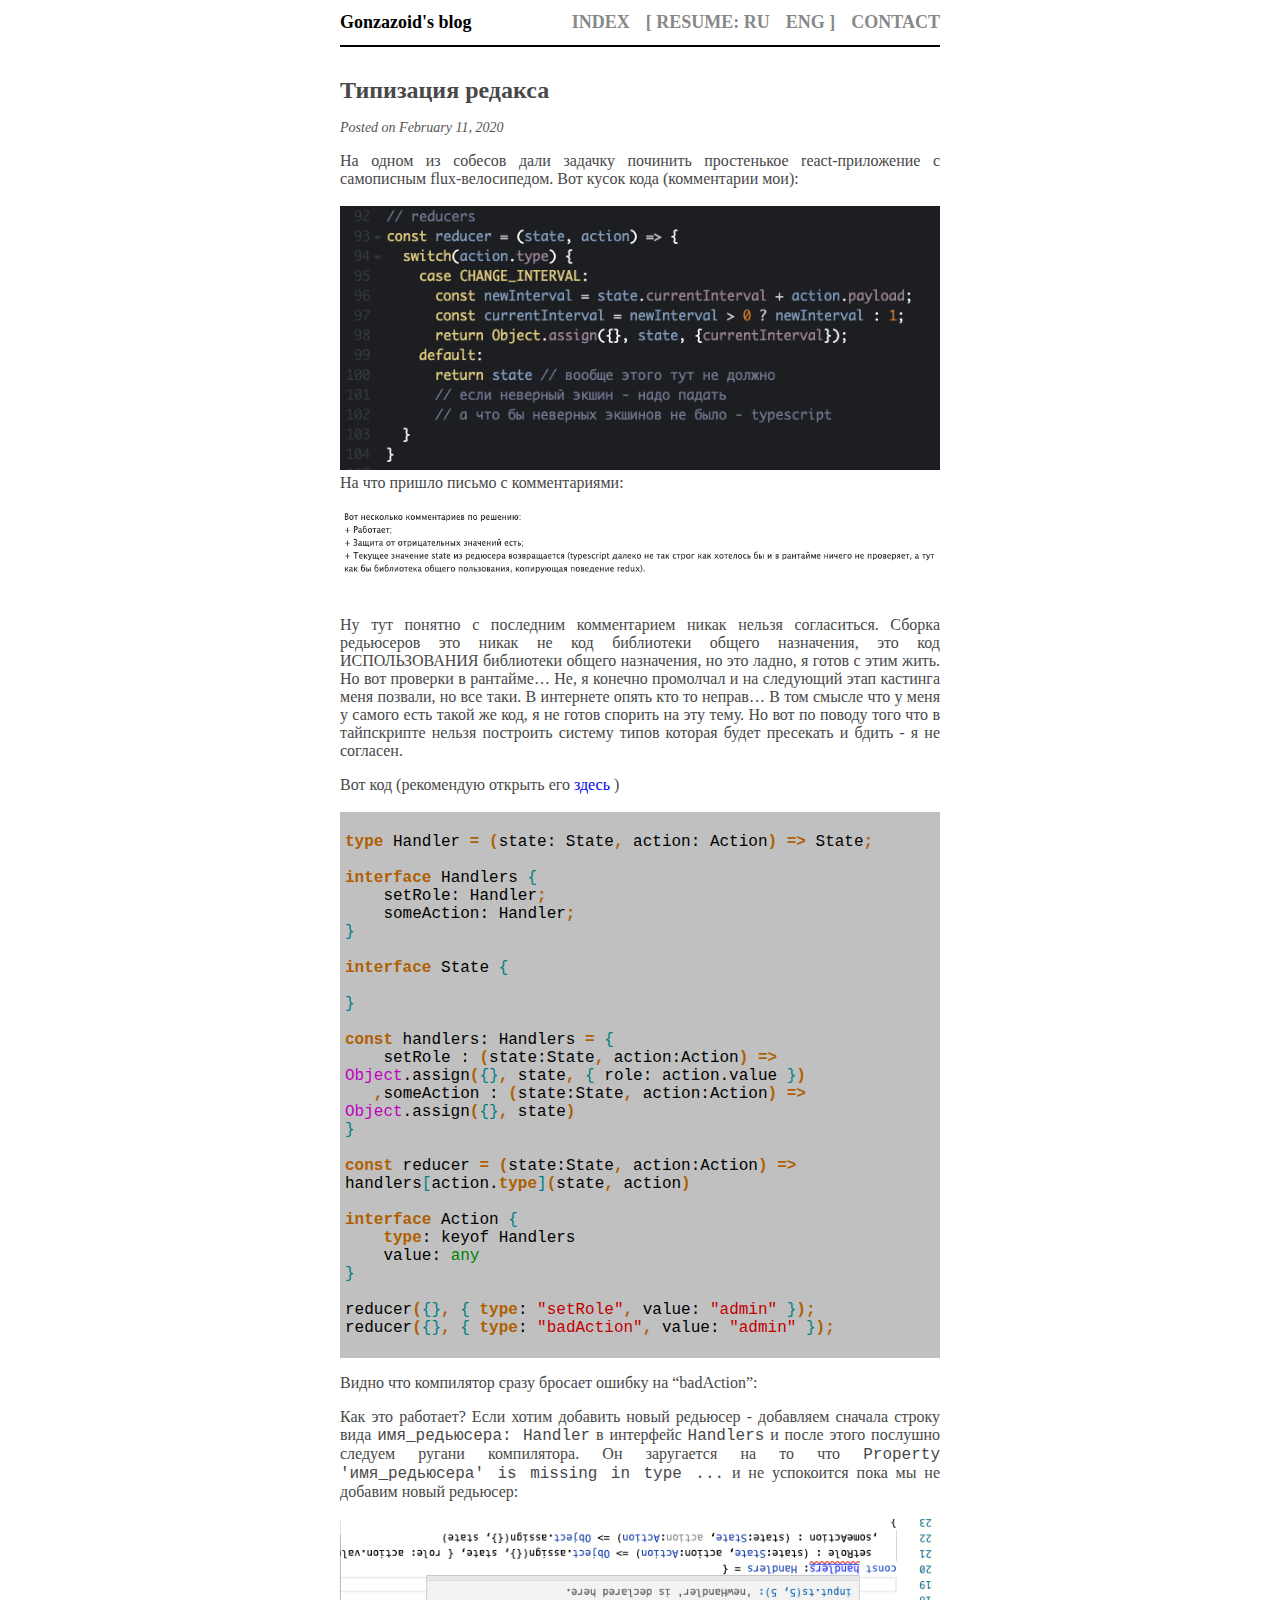
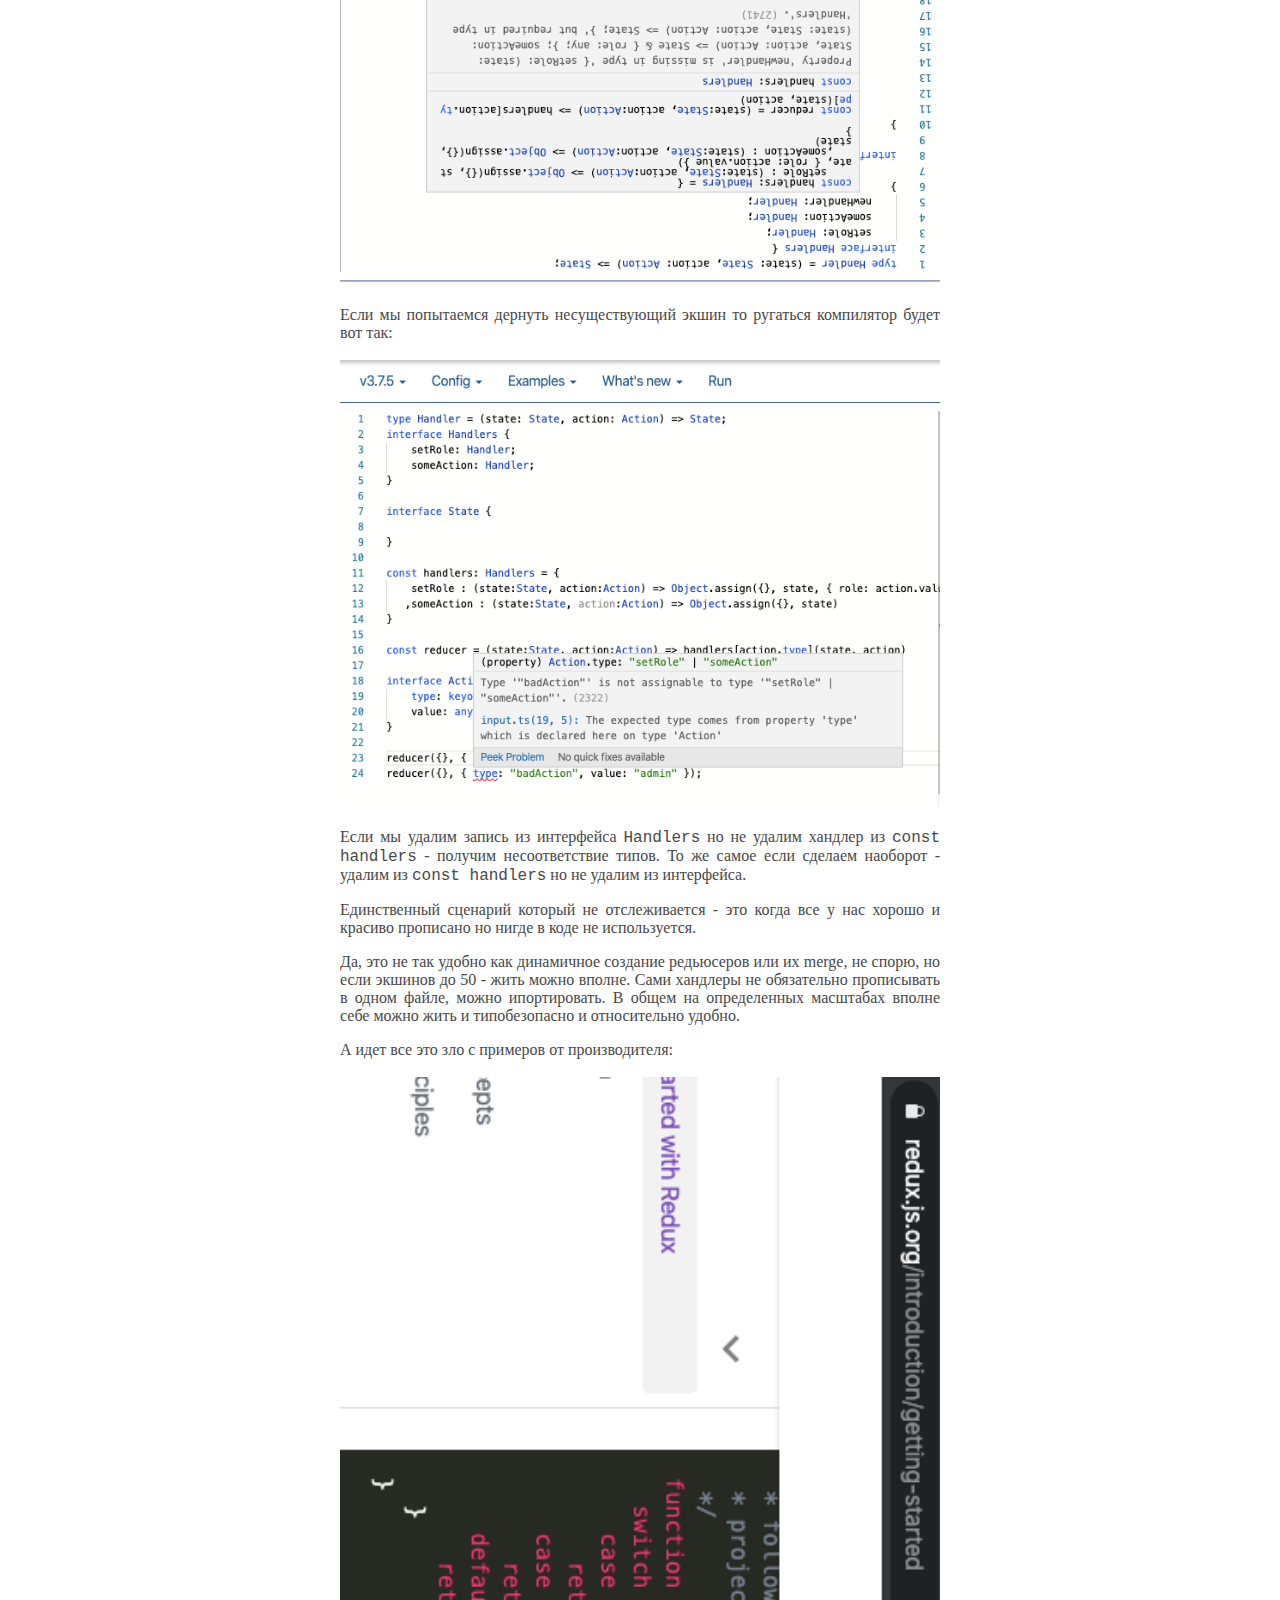
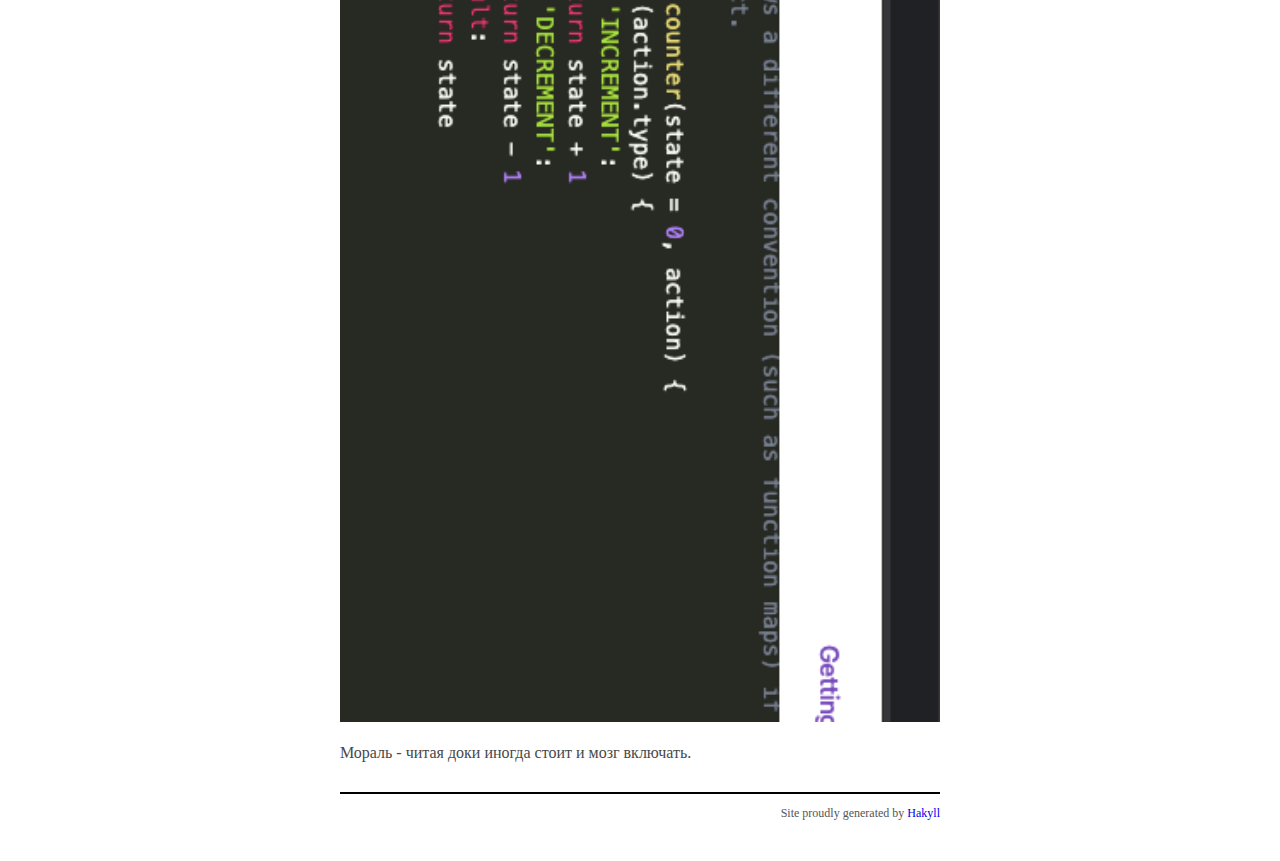
<file: typescript/2020-02-11-redux-typing.html>
<!doctype html>
<html lang="en">
    <head>
        <meta charset="utf-8">
        <meta http-equiv="x-ua-compatible" content="ie=edge">
        <meta name="viewport" content="width=device-width, initial-scale=1">
        <title>Gonzazoid's blog - <span>Типизация редакса</span></title>
        <link rel="stylesheet" href="../css/default.css" />
    </head>
    <body>
        <header>
            <div class="logo">
                <a href="../">Gonzazoid's blog</a>
            </div>
            <nav>
                <a href="../">Index</a>
                <a href="../resume_ru.html">[ Resume: RU</a>
                <a href="../resume.html">ENG ]</a>
                <a href="../contact.html">Contact</a>
            </nav>
        </header>

        <main role="main">
            <h1><span>Типизация редакса</span></h1>
            <article>
    <section class="header">
        Posted on February 11, 2020
        
    </section>
    <section>
        <p>На одном из собесов дали задачку починить простенькое react-приложение с самописным flux-велосипедом. Вот кусок кода (комментарии мои):<br> <br> <img src="../images/typescript/redux-typing/task.png"> <br> На что пришло письмо с комментариями:</p>
<p><img src="../images/typescript/redux-typing/comments.png"> <br><br></p>
<p>Ну тут понятно с последним комментарием никак нельзя согласиться. Сборка редьюсеров это никак не код библиотеки общего назначения, это код ИСПОЛЬЗОВАНИЯ библиотеки общего назначения, но это ладно, я готов с этим жить. Но вот проверки в рантайме… Не, я конечно промолчал и на следующий этап кастинга меня позвали, но все таки. В интернете опять кто то неправ… В том смысле что у меня у самого есть такой же код, я не готов спорить на эту тему. Но вот по поводу того что в тайпскрипте нельзя построить систему типов которая будет пресекать и бдить - я не согласен.</p>
Вот код (рекомендую открыть его <a href="http://www.typescriptlang.org/play/index.html?ssl=24&amp;ssc=52&amp;pln=1&amp;pc=1#code/[base64]">здесь</a> ) <br><br>
<style>
img { width: 60rem; }
pre { white-space: pre-wrap; font-family: monospace; color: #000000; background-color: #c0c0c0; }
#code { padding: 5px;font-family: monospace; color: #000000; background-color: #c0c0c0; }
* { font-size: 1em; }
.Constant { color: #c00000; }
.Special { color: #c000c0; }
.Identifier { color: #008080; }
.Statement { color: #af5f00; font-weight: bold; }
.Type { color: #008000; }
-->
</style>
<script type="text/javascript">
<!--

-->
</script>
</head>
<div id="code">
<pre id="vimCodeElement">
<span class="Statement">type</span> Handler <span class="Statement">=</span> <span class="Statement">(</span>state: State<span class="Statement">,</span> action: Action<span class="Statement">)</span> <span class="Statement">=&gt;</span> State<span class="Statement">;</span>

<span class="Statement">interface</span> Handlers <span class="Identifier">{</span>
    setRole: Handler<span class="Statement">;</span>
    someAction: Handler<span class="Statement">;</span>
<span class="Identifier">}</span>

<span class="Statement">interface</span> State <span class="Identifier">{</span>

<span class="Identifier">}</span>

<span class="Statement">const</span> handlers: Handlers <span class="Statement">=</span> <span class="Identifier">{</span>
    setRole : <span class="Statement">(</span>state:State<span class="Statement">,</span> action:Action<span class="Statement">)</span> <span class="Statement">=&gt;</span> <span class="Special">Object</span>.assign<span class="Statement">(</span><span class="Identifier">{}</span><span class="Statement">,</span> state<span class="Statement">,</span> <span class="Identifier">{</span> role: action.value <span class="Identifier">}</span><span class="Statement">)</span>
   <span class="Statement">,</span>someAction : <span class="Statement">(</span>state:State<span class="Statement">,</span> action:Action<span class="Statement">)</span> <span class="Statement">=&gt;</span> <span class="Special">Object</span>.assign<span class="Statement">(</span><span class="Identifier">{}</span><span class="Statement">,</span> state<span class="Statement">)</span>
<span class="Identifier">}</span>

<span class="Statement">const</span> reducer <span class="Statement">=</span> <span class="Statement">(</span>state:State<span class="Statement">,</span> action:Action<span class="Statement">)</span> <span class="Statement">=&gt;</span> handlers<span class="Identifier">[</span>action.<span class="Statement">type</span><span class="Identifier">]</span><span class="Statement">(</span>state<span class="Statement">,</span> action<span class="Statement">)</span>

<span class="Statement">interface</span> Action <span class="Identifier">{</span>
    <span class="Statement">type</span>: keyof Handlers
    value: <span class="Type">any</span>
<span class="Identifier">}</span>

reducer<span class="Statement">(</span><span class="Identifier">{}</span><span class="Statement">,</span> <span class="Identifier">{</span> <span class="Statement">type</span>: <span class="Constant">&quot;setRole&quot;</span><span class="Statement">,</span> value: <span class="Constant">&quot;admin&quot;</span> <span class="Identifier">}</span><span class="Statement">)</span><span class="Statement">;</span>
reducer<span class="Statement">(</span><span class="Identifier">{}</span><span class="Statement">,</span> <span class="Identifier">{</span> <span class="Statement">type</span>: <span class="Constant">&quot;badAction&quot;</span><span class="Statement">,</span> value: <span class="Constant">&quot;admin&quot;</span> <span class="Identifier">}</span><span class="Statement">)</span><span class="Statement">;</span>
</pre>
</div>
<p>Видно что компилятор сразу бросает ошибку на “badAction”:</p>
<p>Как это работает? Если хотим добавить новый редьюсер - добавляем сначала строку вида <code>имя_редьюсера: Handler</code> в интерфейс <code>Handlers</code> и после этого послушно следуем ругани компилятора. Он заругается на то что <code>Property 'имя_редьюсера' is missing in type ...</code> и не успокоится пока мы не добавим новый редьюсер: <br><br> <img src="../images/typescript/redux-typing/error.png"> <br><br> Если мы попытаемся дернуть несуществующий экшин то ругаться компилятор будет вот так: <br><br> <img src="../images/typescript/redux-typing/redux-typing.png" /> <br><br> Если мы удалим запись из интерфейса <code>Handlers</code> но не удалим хандлер из <code>const handlers</code> - получим несоответствие типов. То же самое если сделаем наоборот - удалим из <code>const handlers</code> но не удалим из интерфейса.</p>
<p>Единственный сценарий который не отслеживается - это когда все у нас хорошо и красиво прописано но нигде в коде не используется.</p>
<p>Да, это не так удобно как динамичное создание редьюсеров или их merge, не спорю, но если экшинов до 50 - жить можно вполне. Сами хандлеры не обязательно прописывать в одном файле, можно ипортировать. В общем на определенных масштабах вполне себе можно жить и типобезопасно и относительно удобно.</p>
<p>А идет все это зло с примеров от производителя: <br><br> <img src="../images/typescript/redux-typing/redux-example.png" /> <br><br> Мораль - читая доки иногда стоит и мозг включать.</p>
    </section>
</article>

        </main>

        <footer>
            Site proudly generated by
            <a href="http://jaspervdj.be/hakyll">Hakyll</a>
        </footer>
    </body>
</html>
</file>
<file: css/default.css>
html{font-size:62.5%}body{font-size:1.6rem;color:#484848}header{border-bottom:0.2rem solid #000}nav{text-align:right}nav a{font-size:1.8rem;font-weight:bold;color:#888;text-decoration:none;text-transform:uppercase}footer{margin-top:3rem;padding:1.2rem 0;border-top:0.2rem solid #000;font-size:1.2rem;color:#555}h1{font-size:2.4rem}h2{font-size:2rem}article .header{font-size:1.4rem;font-style:italic;color:#555}.logo a{font-weight:bold;color:#000;text-decoration:none}a{text-decoration:none}p{text-align:justify}#page{box-shadow:2px 2px 8px #aaa;-webkit-box-shadow:2px 2px 8px #aaa;-moz-box-shadow:2px 2px 8px #aaa}div#document{padding:30px}@media (max-width:319px){body{width:90%;margin:0;padding:0 5%}header{margin:4.2rem 0}nav{margin:0 auto 3rem;text-align:center}footer{text-align:center}.logo{text-align:center;margin:1rem auto 3rem}.logo a{font-size:2.4rem}nav a{display:block;line-height:1.6}}@media (min-width:320px){body{width:90%;margin:0;padding:0 5%}header{margin:4.2rem 0}nav{margin:0 auto 3rem;text-align:center}footer{text-align:center}.logo{text-align:center;margin:1rem auto 3rem}.logo a{font-size:2.4rem}nav a{display:inline;margin:0 0.6rem}}@media (min-width:640px){body{width:60rem;margin:0 auto;padding:0}header{margin:0 0 3rem;padding:1.2rem 0}nav{margin:0;text-align:right}nav a{margin:0 0 0 1.2rem;display:inline}footer{text-align:right}.logo{margin:0;text-align:left}.logo a{float:left;font-size:1.8rem}}
</file>
